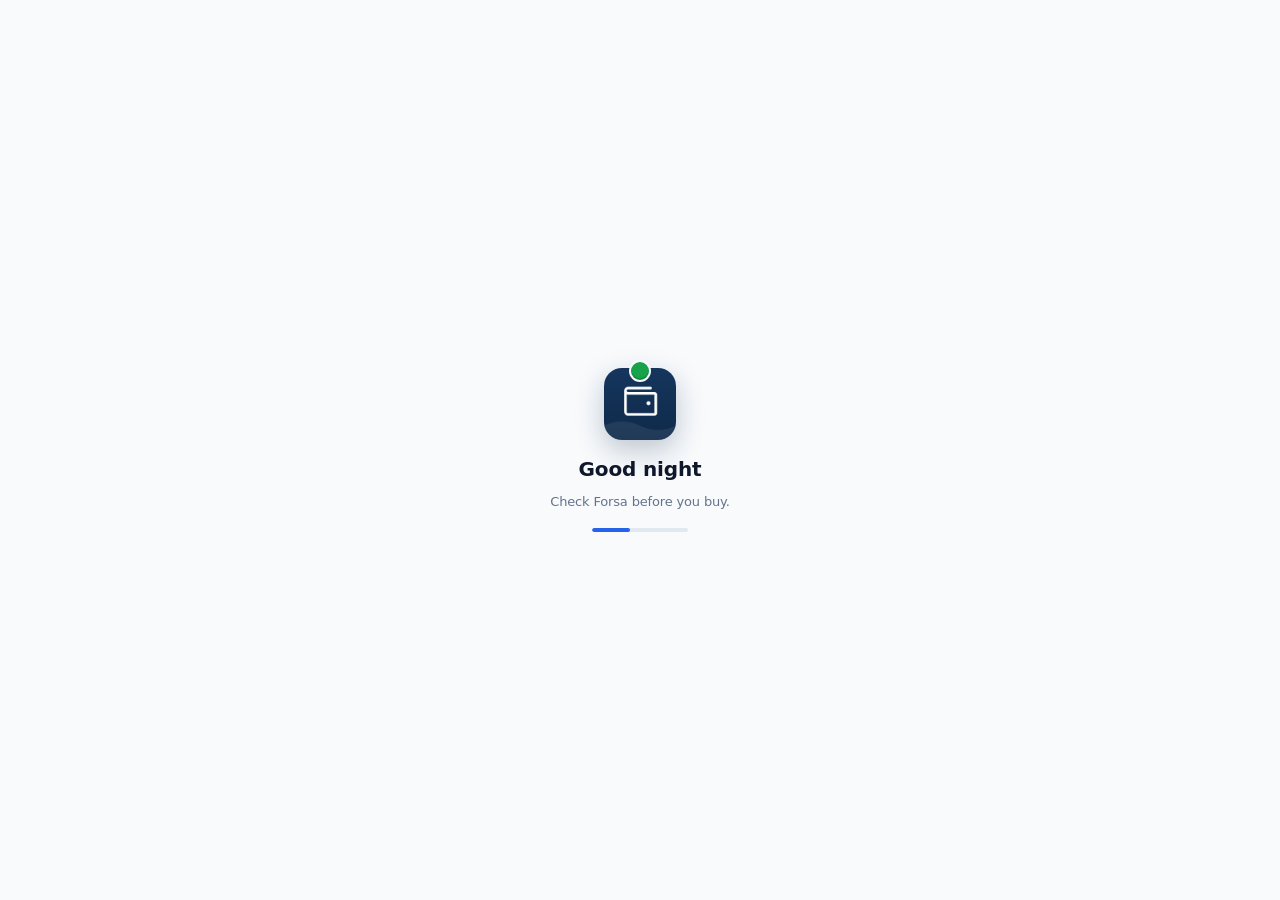
<file: index.html>
<!doctype html><html lang="en"><head><meta charset="utf-8"><meta http-equiv="Content-Security-Policy" content="default-src 'self'; script-src 'self' 'unsafe-inline'; connect-src 'self' https://rvqjjbgeossfygaglohe.supabase.co; img-src 'self' https: data: blob:; style-src 'self' 'unsafe-inline' https://fonts.googleapis.com; font-src 'self' https://fonts.gstatic.com data:; media-src 'self' blob: data:; worker-src 'self'; manifest-src 'self'; object-src 'none'; base-uri 'self'; form-action 'self'"><meta name="viewport" content="width=device-width,initial-scale=1,maximum-scale=1,user-scalable=no,viewport-fit=cover"><meta name="robots" content="noindex"><meta name="theme-color" content="#F2F2F7"><meta name="apple-mobile-web-app-capable" content="yes"><title>Wallet</title>
<link rel="preconnect" href="https://fonts.googleapis.com"><link rel="preconnect" href="https://fonts.gstatic.com" crossorigin><link rel="stylesheet" href="https://fonts.googleapis.com/css2?family=IBM+Plex+Sans:wght@400;500;600&family=IBM+Plex+Sans+Arabic:wght@400;500;600&display=swap">
<link rel="manifest" href="manifest.webmanifest"><link rel="apple-touch-icon" href="icon-180.png?v=2"><link rel="icon" href="icon-192.png?v=2"><link rel="stylesheet" href="new/style.css?v=78"></head>
<body><div id="splash" aria-hidden="true"><div class="sp-in"><div class="sp-ic"><img src="icon-180.png" alt=""><span class="sp-coin"></span></div><div class="sp-t" id="spT"></div><div class="sp-s" id="spS"></div><div class="sp-bar"><i></i></div></div></div>
<style>#splash{position:fixed;inset:0;z-index:99999;background:#F8FAFC;display:flex;align-items:center;justify-content:center;transition:opacity .25s ease,transform .25s ease}
#splash.out{opacity:0;transform:scale(1.04);pointer-events:none}.sp-in{display:flex;flex-direction:column;align-items:center;gap:10px;font-family:"IBM Plex Sans","IBM Plex Sans Arabic",system-ui,sans-serif}
.sp-ic{position:relative;width:72px;height:72px;animation:spPop .5s cubic-bezier(.3,1.4,.5,1) both}.sp-ic img{width:72px;height:72px;border-radius:18px;box-shadow:0 10px 28px rgba(15,42,74,.25);animation:spBreathe 1.2s ease-in-out .5s infinite}
.sp-coin{position:absolute;left:50%;top:-6px;width:18px;height:18px;margin-left:-9px;border-radius:50%;background:#16A34A;box-shadow:inset 0 -2px 0 rgba(0,0,0,.15),0 0 0 2px #F8FAFC;animation:spCoin .9s cubic-bezier(.5,0,.8,.4) .25s infinite}
.sp-t{font-weight:600;font-size:20px;color:#0F172A;margin-top:6px;animation:spUp .4s ease .15s both}.sp-s{font-size:13px;color:#64748B;max-width:260px;text-align:center;line-height:1.6;animation:spUp .4s ease .3s both}
.sp-bar{width:96px;height:4px;border-radius:2px;background:#E2E8F0;overflow:hidden;margin-top:6px}.sp-bar i{display:block;height:100%;width:40%;border-radius:2px;background:#2563EB;animation:spb 1s ease-in-out infinite}
@keyframes spb{0%{transform:translateX(-100%)}100%{transform:translateX(250%)}}@keyframes spPop{0%{transform:scale(.6);opacity:0}100%{transform:none;opacity:1}}
@keyframes spBreathe{50%{transform:scale(1.04)}}@keyframes spUp{0%{transform:translateY(8px);opacity:0}100%{transform:none;opacity:1}}
@keyframes spCoin{0%{transform:translateY(-24px);opacity:0}30%{opacity:1}70%{transform:translateY(22px);opacity:1}100%{transform:translateY(30px) scale(.4);opacity:0}}
@media (prefers-reduced-motion:reduce){#splash *{animation:none!important}}</style>
<script>(function(){var ar=false;try{ar=localStorage.getItem("w-lang")==="ar"}catch(e){}var h=new Date().getHours();
var g=h<5?["Good night","مساء الخير"]:h<12?["Good morning","صباح الخير"]:h<17?["Good afternoon","مساء الخير"]:["Good evening","مساء الخير"];
var tips=[["Small daily savings add up fast.","التوفير اليومي الصغير يكبر بسرعة."],["Check Forsa before you buy.","تحقق من فرصة قبل أن تشتري."],["Log a cost the moment you pay.","سجّل المصروف لحظة الدفع."],["Pay debts smallest first.","سدّد الديون الأصغر أولاً."],["A receipt photo helps find cheaper prices.","صورة الفاتورة تساعدك تجد أسعاراً أرخص."]];
var tp=tips[Math.floor(Math.random()*tips.length)],i=ar?1:0;document.getElementById("spT").textContent=g[i];var S=document.getElementById("spS");S.textContent=tp[i];if(ar){S.dir="rtl";document.getElementById("spT").dir="rtl"}
var t0=Date.now(),seen=0,done=0,quick=false;try{quick=!!sessionStorage.getItem("w-quick")}catch(e){}if(quick){var sp0=document.getElementById("splash");if(sp0)sp0.style.display="none"}function hide(){if(done)return;done=1;var s=document.getElementById("splash");if(!s)return;requestAnimationFrame(function(){requestAnimationFrame(function(){s.classList.add("out");setTimeout(function(){s.remove()},300)})})}
(function tick(){if(done)return;var el=Date.now()-t0;if((window.__spReady&&(el>=1900||quick))||el>=4500){hide();return}setTimeout(tick,50)})()})()</script>
<div id="app"></div>
<script src="vendor/supabase-2.118.0.js"></script><script src="icons.js?v=2"></script><script src="new/track.js?v=4"></script><script src="new/onboard.js?v=14"></script><script src="new/app.js?v=96"></script><script>if("serviceWorker" in navigator)navigator.serviceWorker.register("sw.js").catch(()=>{});</script></body></html>
</file>
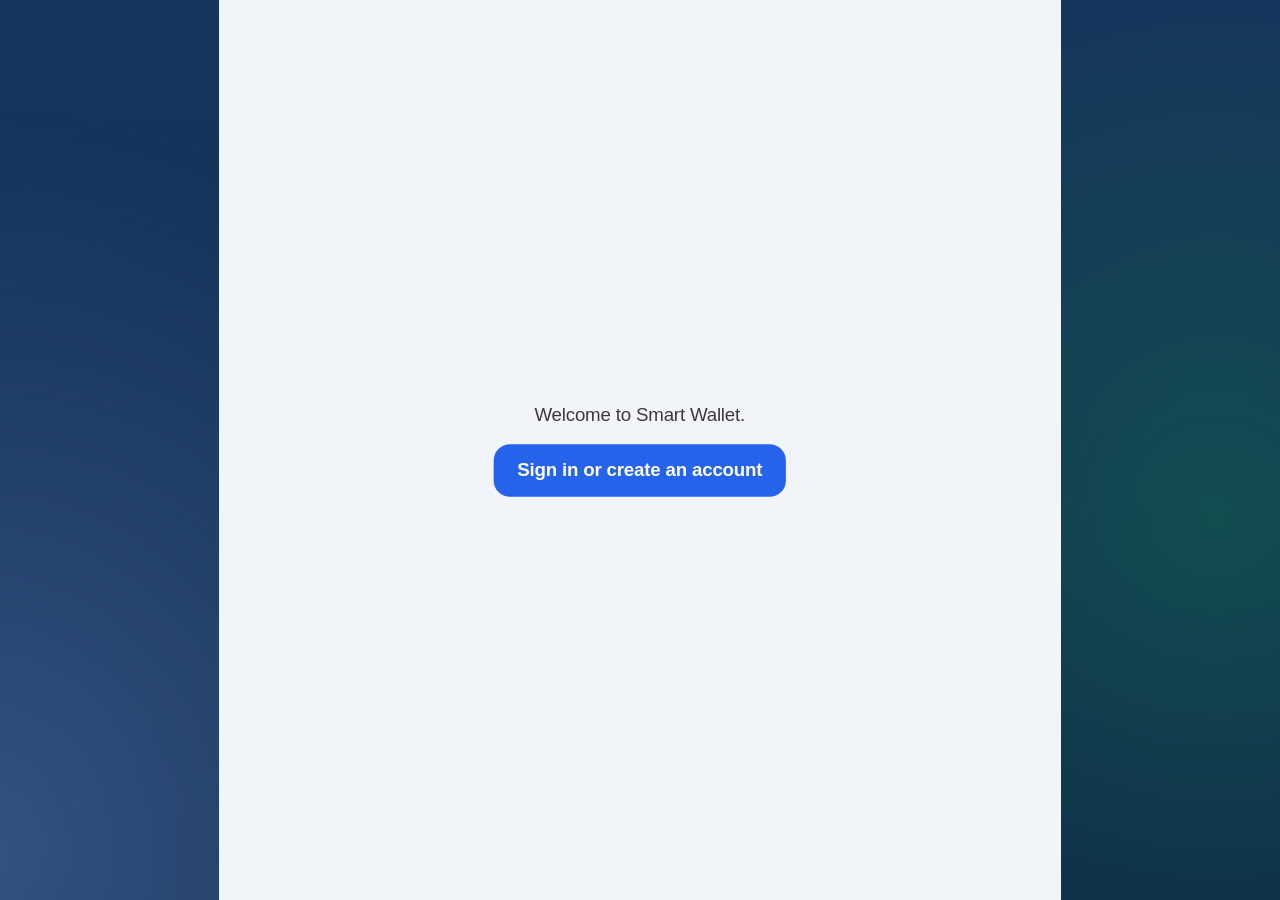
<file: new/index.html>
<!doctype html><html lang="en"><head><meta charset="utf-8"><meta http-equiv="Content-Security-Policy" content="default-src 'self'; script-src 'self' 'unsafe-inline'; connect-src 'self' https://rvqjjbgeossfygaglohe.supabase.co; img-src 'self' https: data: blob:; style-src 'self' 'unsafe-inline' https://fonts.googleapis.com; font-src 'self' https://fonts.gstatic.com data:; media-src 'self' blob: data:; worker-src 'self'; manifest-src 'self'; object-src 'none'; base-uri 'self'; form-action 'self'"><meta name="viewport" content="width=device-width,initial-scale=1,maximum-scale=1,user-scalable=no,viewport-fit=cover"><meta name="robots" content="noindex"><meta name="theme-color" content="#F2F2F7"><meta name="apple-mobile-web-app-capable" content="yes"><title>Simple Wallet</title>
<link rel="preconnect" href="https://fonts.googleapis.com"><link rel="preconnect" href="https://fonts.gstatic.com" crossorigin><link rel="stylesheet" href="https://fonts.googleapis.com/css2?family=IBM+Plex+Sans:wght@400;500;600&family=IBM+Plex+Sans+Arabic:wght@400;500;600&display=swap">
<link rel="apple-touch-icon" href="../icon-180.png?v=2"><link rel="icon" href="../icon-192.png?v=2"><link rel="stylesheet" href="style.css?v=2"></head>
<body><div id="app"></div>
<script src="../vendor/supabase-2.118.0.js"></script><script src="../icons.js"></script><script src="app.js?v=2"></script></body></html>
</file>
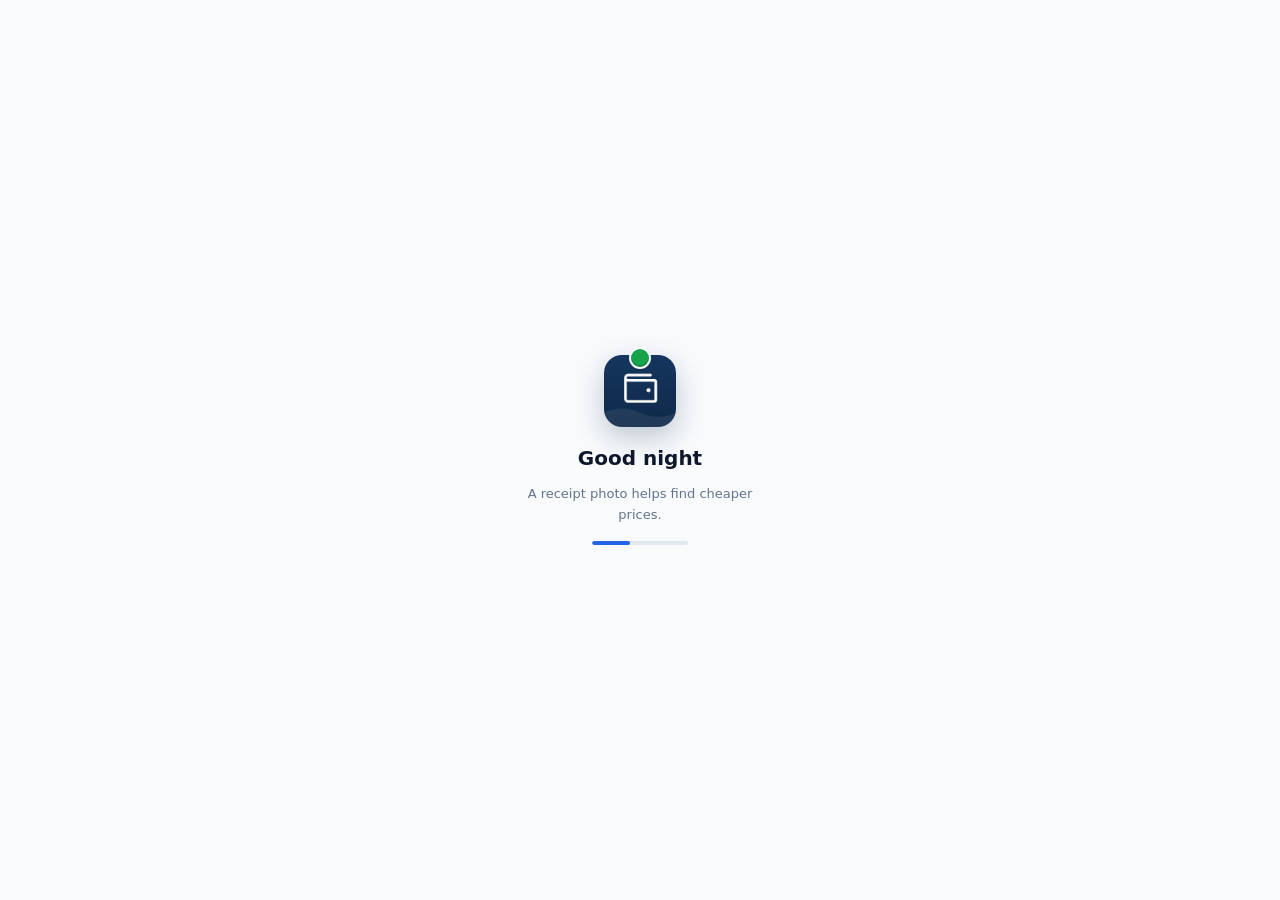
<file: old.html>
<!doctype html><html><head><meta charset=utf8><meta http-equiv="Content-Security-Policy" content="default-src 'self'; script-src 'self' 'unsafe-inline'; connect-src 'self' https://rvqjjbgeossfygaglohe.supabase.co; img-src 'self' https: data: blob:; style-src 'self' 'unsafe-inline' https://fonts.googleapis.com; font-src 'self' https://fonts.gstatic.com data:; media-src 'self' blob: data:; worker-src 'self'; manifest-src 'self'; object-src 'none'; base-uri 'self'; form-action 'self'"><meta name=viewport content="width=device-width,initial-scale=1,maximum-scale=1,user-scalable=no,viewport-fit=cover"><link rel="preconnect" href="https://fonts.googleapis.com"><link rel="preconnect" href="https://fonts.gstatic.com" crossorigin><link rel="stylesheet" href="https://fonts.googleapis.com/css2?family=IBM+Plex+Sans+Arabic:wght@400;500;600&family=IBM+Plex+Sans:wght@400;500;600&display=swap"><link rel="manifest" href="manifest.webmanifest"><link rel="apple-touch-icon" href="icon-180.png?v=2"><link rel="icon" href="icon-192.png?v=2"><script>/* stuck-screen clue: shows where loading stopped */
(function(){ window.__stage="page"; window.__errs=[]; var t0=Date.now();
  try{ if(/[?&]reset\b/.test(location.search)){ /* clear this phone's saved layout/cache, keep sign-in */
    Object.keys(localStorage).forEach(function(k){ if(/^w-/.test(k)) localStorage.removeItem(k); }); sessionStorage.clear();
    if(window.caches) caches.keys().then(function(ks){ ks.forEach(function(k){ caches.delete(k); }); });
    if(navigator.serviceWorker) navigator.serviceWorker.getRegistrations().then(function(rs){ rs.forEach(function(r){ r.unregister(); }); });
    history.replaceState(null,"",location.pathname); } }catch(e){}
  window.addEventListener("error",function(e){ window.__errs.push((e.message||"error")+(e.lineno?" @"+(e.filename||"").split("/").pop()+":"+e.lineno:"")); });
  window.addEventListener("unhandledrejection",function(e){ var r=e.reason; window.__errs.push("promise: "+(r&&r.message||String(r))); });
  setTimeout(function(){ if(window.__dbReady) return; var el=document.getElementById("status"); if(!el) return;
    el.className="status err"; el.style.cursor="pointer"; el.onclick=function(){ location.reload(); };
    el.textContent="Stuck at: "+window.__stage+(window.__pend&&Object.keys(window.__pend).length?" ("+Object.keys(window.__pend).join(",")+")":"")+(window.__errs.length?" · "+window.__errs.slice(0,2).join(" | "):"")+" · v13 · tap to retry"; }, 14000);
})();</script><script src="vendor/supabase-2.118.0.js"></script><script src="icons.js"></script><script src="riyal.js"></script><script src="motion.js"></script><script src="extras.js"></script><script src="shim.js"></script><script src="i18n.js"></script><script>/* setup + tutorial load only when needed, so the app opens lighter (Beshr 2026-11-22) */(function(){var got={};function L(f,cb){if(got[f]){if(got[f]===1){cb&&cb();}else{got[f].push(cb);}return;}got[f]=[cb];var e=document.createElement("script");e.src=f;e.onload=function(){var q=got[f];got[f]=1;q.forEach(function(c){c&&c();});};document.head.appendChild(e);}
var st=window.showTour=function(){L("tour.js",function(){if(window.showTour!==st)window.showTour();});};
var ss=window.showSetupTour=function(){L("setup.js",function(){if(window.showSetupTour!==ss)window.showSetupTour();});};
var need=/[?&]setup\b/.test(location.search);function later(){L("setup.js");}
if(need)later();else addEventListener("load",function(){setTimeout(later,1500);});})();</script><style>:root{color-scheme:light;box-sizing:border-box;padding-top:env(safe-area-inset-top,0px);padding-bottom:env(safe-area-inset-bottom,0px)}html{scroll-padding-top:env(safe-area-inset-top,0px)}body{margin:0;padding:0;font:14px -apple-system,BlinkMacSystemFont,sans-serif;}img{max-width:100%}[hidden]:not([hidden=until-found i]){display:none!important}.monthsub{margin-top:14px;padding-top:12px;border-top:1px solid rgba(255,255,255,.08)}
.subh{margin:0;font-size:15px;font-weight:700;display:flex;gap:6px;align-items:center;color:#6aa9ff}
.tabs{border:none!important;}
.tabs .tabgrp{gap:4px;padding:4px;}
#expAll,#colAll,#editMode{line-height:1!important}
#setBtn{height:26px!important;width:26px!important;padding:0!important}
#setBtn svg{width:14px;height:11px}
.tabs .tabgrp button{padding-top:7px!important;padding-bottom:7px!important}
#expAll,#colAll,#editMode,#setBtn{padding:0!important;display:inline-flex!important;align-items:center;justify-content:center;border-radius:999px!important;}
#expAll svg,#colAll svg,#editMode svg{width:15px!important;height:15px!important;flex:none}
/* iPhone native look: Apple system font, true black, iOS colours */
body{-webkit-font-smoothing:antialiased;font-variant-numeric:tabular-nums;}




/* title sits on the top row beside the buttons, larger */
header .toprow h1{flex:1 1 auto;min-width:0;white-space:nowrap;overflow:hidden;text-overflow:ellipsis;text-wrap:nowrap}
/* no zooming: fixed scale, no double-tap or pinch zoom, no iOS zoom when tapping a box; fit any screen width */
html{-webkit-text-size-adjust:100%;text-size-adjust:100%;touch-action:manipulation}
html,body{max-width:100%;}
@supports (-webkit-touch-callout:none){input,select,textarea{font-size:max(16px,1em)!important}}
img,svg,video,canvas{max-width:100%}
@media (max-width:360px){#expAll,#colAll,#editMode,#setBtn{width:26px!important;height:26px!important}header .toprow>span{gap:2px!important}}
/* ===== Type: IBM Plex Sans + IBM Plex Sans Arabic (one family), Riyal symbol font, tabular Western digits, 3 weights ===== */
@font-face{font-family:"Riyal";src:url("fonts/riyal.woff2") format("woff2");font-weight:400 500;unicode-range:U+20C1;font-display:block}
@font-face{font-family:"Riyal";src:url("fonts/riyal-bold.woff2") format("woff2");font-weight:600 900;unicode-range:U+20C1;font-display:block}
:root,html[dir=rtl]{--sans:"Riyal","IBM Plex Sans","IBM Plex Sans Arabic",-apple-system,system-ui,sans-serif!important;--mono:"Riyal","IBM Plex Sans","IBM Plex Sans Arabic",-apple-system,system-ui,sans-serif!important}
html[dir=rtl]{--sans:"Riyal","IBM Plex Sans Arabic","IBM Plex Sans",-apple-system,system-ui,sans-serif!important}
body,button,input,select,textarea{font-family:var(--sans)!important;font-variant-numeric:tabular-nums lining-nums}
body{font-weight:400;letter-spacing:0!important}
html[dir=rtl] body{line-height:1.7}
b,strong,h1,h2,h3,h4,th,.btn.primary,.big,.v,.tabs button[aria-selected="true"]{font-weight:600!important}
header .toprow h1{letter-spacing:-.01em!important}
label,.eyebrow,.tabs button,.chip,.btn{font-weight:500}
.tag,small,.legend,.sub,.status,.hcard .hint,.hcard .sub,#salSec .tiles .tag,#salSec .gtable td small,#salSec .gtable td .sub,#rows tr > td[data-l]::before{font-size:max(12px,1em)}
.tag,.legend,.status{font-size:12px!important}.hcard .hint{font-size:12px!important}.hcard .sub{font-size:12.5px!important}
/* ===== Beshr's palette (2026-11-22) — each colour has one job =====
   navy = trust/brand · blue = tappable only · amber = deals only · green = money in/gains only · red = losses/errors only. 60% neutral, 30% navy, 10% accents. Light by default, dark follows the iPhone setting. */
:root,:root[data-theme="dark"],:root:not([data-theme="light"]){
 --bg:#F8FAFC!important;--surface:#FFFFFF!important;--fg:#0F172A!important;--muted:#64748B!important;--line:#E2E8F0!important;
 --accent:#2563EB!important;--accent-fg:#FFFFFF!important;--accent-soft:#DBEAFE!important;--warn:#DC2626!important;--warn-soft:#FEE2E2!important;--bad:#DC2626!important;
 --navy:#0F2A4A;--navy-fg:#FFFFFF;--navy-soft:#E6ECF4;--navy-sub:#A9C1E0;--gain:#16A34A;--gain-on-navy:#86EFAC;--loss:#DC2626;--deal:#F59E0B;--deal-soft:#FEF3C7;--deal-line:#FDE68A;--deal-ink:#92400E;
 --card:#FFFFFF;--card-line:#E2E8F0;--chip:#F1F5F9;--ink2:#334155;--tabink:#475569;--field-line:#CBD5E1;--shadow:inset 0 1px 0 rgba(255,255,255,.95),0 1px 2px rgba(15,23,42,.06),0 12px 28px -14px rgba(15,42,74,.28);color-scheme:light!important}
@media (prefers-color-scheme: dark){:root,:root[data-theme="dark"],:root:not([data-theme="light"]){
 --bg:#26467C!important;--surface:#30508A!important;--fg:#F8FAFC!important;--muted:#B9C8E2!important;--line:#4766A0!important;
 --accent:#7DB8FF!important;--accent-fg:#14284A!important;--accent-soft:#2F5A96!important;--warn:#F87171!important;--warn-soft:#3B1C22!important;--bad:#F87171!important;
 --navy:#152F57;--navy-fg:#FFFFFF;--navy-soft:#213E6E;--navy-sub:#A9C1E0;--gain:#4ADE80;--gain-on-navy:#4ADE80;--loss:#F87171;--deal:#FBBF24;--deal-soft:#2A2212;--deal-line:#4A3A16;--deal-ink:#FCD34D;
 --card:#30508A;--card-line:#4766A0;--chip:#3A5C98;--ink2:#DCE6F5;--tabink:#B9C8E2;--field-line:#5675AE;--shadow:inset 0 1px 0 rgba(255,255,255,.12),0 12px 28px -14px rgba(0,0,0,.7);color-scheme:dark!important}}
body{color:var(--fg)!important}
/* vibrant, light background (Beshr 2026-11-22): static gradient, no animation */
body{background:#F8FAFC!important;min-height:100vh}
/* white + violet glow (Beshr 2026-11-22): one fixed, static layer behind everything */
body::before{display:none}
@media (prefers-color-scheme: dark){body{background:linear-gradient(165deg,#2B57A0 0%,#26467C 100%)!important}}
.card,.tile,.donut,.tablebox{background:var(--card)!important;border:1px solid var(--card-line)!important;border-radius:18px!important;box-shadow:var(--shadow)}
body section > div:first-child{background:var(--card)!important;border:1px solid var(--card-line)!important;border-inline-start:4px solid var(--sec)!important;border-radius:18px!important;box-shadow:var(--shadow)}
section > div:first-child h2{color:var(--fg)!important}
.secico{border-radius:50%!important;color:var(--sec)!important;background:color-mix(in srgb,var(--sec) 14%,var(--card))!important}
@media (prefers-color-scheme: dark){.secico{color:#fff!important;background:var(--sec)!important}}

.tabs .tabgrp{background:var(--card)!important;border:1px solid var(--card-line)!important;border-radius:14px!important}
.tabs button{border-radius:10px!important;color:var(--tabink)!important}
.btn.primary{background:var(--accent)!important;border:none!important;color:#fff!important;border-radius:14px!important;box-shadow:none}
.btn,.chip{border-radius:999px!important;background:var(--card)!important;border:1px solid var(--card-line)!important;color:var(--accent)!important}
.chip[aria-pressed="true"]{background:var(--accent-soft)!important;border-color:var(--accent)!important;color:var(--fg)!important}
.field input,.field select,textarea,input.amt,#gsBox input{background:var(--card)!important;border:1px solid var(--field-line)!important;border-radius:12px!important;color:var(--fg)!important}
#expAll,#colAll,#editMode,#setBtn{background:var(--card)!important;border:1px solid var(--card-line)!important;color:var(--accent)!important}
#expAll,#colAll,#editMode,#setBtn{position:relative}
#expAll::after,#colAll::after,#editMode::after,#setBtn::after{content:"";position:absolute;}
header .toprow h1{color:var(--fg)!important}
.prog{background:var(--line)!important}.prog span{background:var(--navy)!important}.prog.over span{background:var(--loss)!important}
.diff-down,.tile.good .v{color:var(--gain)!important}.diff-up{color:var(--loss)!important}
th{color:var(--muted)!important}tr.group td{background:var(--chip)!important}
/* ===== Beshr's type scale + bottom tab bar ===== */
header .toprow h1{font-size:24px!important;font-weight:600!important;line-height:1.25}
#expAll,#colAll,#editMode,#setBtn{width:40px!important;height:40px!important}
#expAll::after,#colAll::after,#editMode::after,#setBtn::after{inset:-2px!important}
header .toprow>span{gap:4px!important}
section > div:first-child h2{font-size:20px!important;font-weight:500!important}
.secico{width:36px!important;height:36px!important}.secico svg{width:22px!important;height:22px!important}
/* scale (base 16, ratio 1.2): 12 caption · 14 secondary · 16 body · 20 section · 24 title · 32 balance */
body{font-size:16px!important}
.sub,.dayhead,.legend,small{font-size:14px}
.tag,.status,.eyebrow{font-size:12px!important}
.card{padding:16px!important;gap:12px!important}
/* bottom tab bar: 24px icon above a 12px Medium label, like iPhone apps */
.tabs{position:fixed!important;left:0;right:0;bottom:0;top:auto!important;display:flex!important;flex-direction:row!important;gap:0!important;margin:0!important;
 padding:6px 4px max(6px,env(safe-area-inset-bottom,0px))!important;background:color-mix(in srgb,var(--card) 94%,transparent)!important;border-top:1px solid var(--card-line)!important;
 -webkit-backdrop-filter:blur(16px);backdrop-filter:blur(16px);box-shadow:none!important;border-radius:0!important}
.tabs .tabgrp{display:contents!important}
.tabs button,#tabHome{flex:1 1 0!important;width:auto!important;min-width:0;min-height:50px;display:flex!important;flex-direction:column!important;align-items:center;justify-content:center;gap:3px!important;
 padding:4px 2px!important;background:none!important;border-radius:10px!important;color:var(--muted)!important;font-size:11.5px!important;font-weight:500!important;line-height:1.1!important;white-space:nowrap;overflow:hidden;text-overflow:ellipsis;box-shadow:none!important}
.tabs button[aria-selected="true"]{background:none!important;color:var(--navy)!important;font-weight:600!important}
@media (prefers-color-scheme: dark){.tabs button[aria-selected="true"]{color:#93C5FD!important}}
.tabs button::before{width:24px!important;height:24px!important}
body{padding-bottom:calc(72px + env(safe-area-inset-bottom,0px))!important}
html body .hintbar{bottom:calc(76px + env(safe-area-inset-bottom,0px))!important}

/* top buttons: smaller, identical, evenly aligned (Beshr 2026-11-22) */
body header .toprow>span{display:flex!important;align-items:center!important;gap:6px!important}
body header #expAll,body header #colAll,body header #editMode,body header #setBtn{box-sizing:border-box!important;flex:0 0 22px!important;width:22px!important;height:22px!important;min-width:22px!important;min-height:22px!important;max-height:22px!important;margin:0!important;padding:0!important;border-radius:50%!important;display:inline-flex!important;align-items:center!important;justify-content:center!important;vertical-align:middle!important;line-height:1!important;font-size:0!important;transform:none}
body header #editMode svg,body header #expAll svg,body header #colAll svg,body header #setBtn svg{width:12px!important;height:12px!important;margin:0!important;display:block!important}
body header #expAll::after,body header #colAll::after,body header #editMode::after,body header #setBtn::after{inset:-8px -3px!important}
body header #expAll:active,body header #colAll:active,body header #editMode:active,body header #setBtn:active{transform:scale(.95)}
</style>
<title>Smart Wallet</title>
<meta name="apple-mobile-web-app-capable" content="yes">
<meta name="mobile-web-app-capable" content="yes">
<meta name="apple-mobile-web-app-title" content="Wallet">
<meta name="apple-mobile-web-app-status-bar-style" content="default"><!-- iPhone: white bar in Light, black bar in Dark; Home top matches (white / black) -->
<meta name="theme-color" content="#F8FAFC" media="(prefers-color-scheme: light)"><meta name="theme-color" content="#2B57A0" media="(prefers-color-scheme: dark)">
<meta name="claude:viewport-fit-sides" content="cover">
</head><body><div id="splash" aria-hidden="true"><div class="sp-in"><div class="sp-ic"><img src="icon-180.png" alt=""><span class="sp-coin"></span></div><div class="sp-t" id="spT"></div><div class="sp-s" id="spS"></div><div class="sp-bar"><i></i></div></div></div>
<style>#splash{position:fixed;inset:0;z-index:99999;background:#F8FAFC;display:flex;align-items:center;justify-content:center;transition:opacity .25s ease,transform .25s ease}
#splash.out{opacity:0;transform:scale(1.04);pointer-events:none}.sp-in{display:flex;flex-direction:column;align-items:center;gap:10px;font-family:"IBM Plex Sans","IBM Plex Sans Arabic",system-ui,sans-serif}
.sp-ic{position:relative;width:72px;height:72px;animation:spPop .5s cubic-bezier(.3,1.4,.5,1) both}.sp-ic img{width:72px;height:72px;border-radius:18px;box-shadow:0 10px 28px rgba(15,42,74,.25);animation:spBreathe 1.2s ease-in-out .5s infinite}
.sp-coin{position:absolute;left:50%;top:-6px;width:18px;height:18px;margin-left:-9px;border-radius:50%;background:#16A34A;box-shadow:inset 0 -2px 0 rgba(0,0,0,.15),0 0 0 2px #F8FAFC;animation:spCoin .9s cubic-bezier(.5,0,.8,.4) .25s infinite}
.sp-t{font-weight:600;font-size:20px;color:#0F172A;margin-top:6px;animation:spUp .4s ease .15s both}.sp-s{font-size:13px;color:#64748B;max-width:260px;text-align:center;line-height:1.6;animation:spUp .4s ease .3s both}
.sp-bar{width:96px;height:4px;border-radius:2px;background:#E2E8F0;overflow:hidden;margin-top:6px}.sp-bar i{display:block;height:100%;width:40%;border-radius:2px;background:#2563EB;animation:spb 1s ease-in-out infinite}
@keyframes spb{0%{transform:translateX(-100%)}100%{transform:translateX(250%)}}@keyframes spPop{0%{transform:scale(.6);opacity:0}100%{transform:none;opacity:1}}
@keyframes spBreathe{50%{transform:scale(1.04)}}@keyframes spUp{0%{transform:translateY(8px);opacity:0}100%{transform:none;opacity:1}}
@keyframes spCoin{0%{transform:translateY(-24px);opacity:0}30%{opacity:1}70%{transform:translateY(22px);opacity:1}100%{transform:translateY(30px) scale(.4);opacity:0}}
@media (prefers-reduced-motion:reduce){#splash *{animation:none!important}}</style>
<script>(function(){var ar=false;try{ar=localStorage.getItem("w-lang")==="ar"}catch(e){}var h=new Date().getHours();
var g=h<5?["Good night","تصبح على خير"]:h<12?["Good morning","صباح الخير"]:h<17?["Good afternoon","مساء الخير"]:["Good evening","مساء الخير"];
var tips=[["Small daily savings add up fast.","التوفير اليومي الصغير يكبر بسرعة."],["Check Forsa before you buy.","تحقق من فرصة قبل أن تشتري."],["Log a cost the moment you pay.","سجّل المصروف لحظة الدفع."],["Pay debts smallest first.","سدّد الديون الأصغر أولاً."],["A receipt photo helps find cheaper prices.","صورة الفاتورة تساعدك تجد أسعاراً أرخص."]];
var tp=tips[Math.floor(Math.random()*tips.length)],i=ar?1:0;document.getElementById("spT").textContent=g[i];var S=document.getElementById("spS");S.textContent=tp[i];if(ar){S.dir="rtl";document.getElementById("spT").dir="rtl"}
var t0=Date.now(),seen=0,done=0;function hide(){if(done)return;done=1;var s=document.getElementById("splash");if(!s)return;requestAnimationFrame(function(){requestAnimationFrame(function(){s.classList.add("out");setTimeout(function(){s.remove()},300)})})}
(function tick(){if(done)return;var p=window.__pend||{},n=Object.keys(p).length,el=Date.now()-t0;if(n)seen=1;
if((seen&&!n&&el>=1900)||(!seen&&el>=2200)||el>=4000){setTimeout(hide,seen?150:0);return}setTimeout(tick,50)})()})()</script>
<script>document.documentElement.setAttribute("data-theme","dark");</script>
<style>
/* Layout: one narrow column; daily log on top (used every day), then this month vs plan, then the plan itself and reference sections */
:root{
  --bg:#f6f7f4; --surface:#ffffff; --fg:#1d2420; --muted:#5f6b64; --line:#dde2dc;
  --accent:#1f6f5c; --accent-fg:#ffffff; --accent-soft:#e3f0eb; --warn:#b5651d; --warn-soft:#fbeee1; --bad:#b23a3a;
  --sans:-apple-system,BlinkMacSystemFont,"SF Pro Text","SF Arabic",system-ui,"Segoe UI",Roboto,sans-serif;
  --mono:-apple-system,BlinkMacSystemFont,"SF Pro Display",system-ui,"Segoe UI",Roboto,sans-serif;
}
@media (prefers-color-scheme: dark){:root:not([data-theme="light"]){
  --bg:#000000; --surface:#1c1c1e; --fg:#ffffff; --muted:#98989f; --line:#38383a;
  --accent:#0a84ff; --accent-fg:#ffffff; --accent-soft:#0b2a4d; --warn:#ff9f0a; --warn-soft:#3a2a0e; --bad:#ff453a; color-scheme:dark}}
:root[data-theme="dark"]{
  --bg:#000000; --surface:#1c1c1e; --fg:#ffffff; --muted:#98989f; --line:#38383a;
  --accent:#0a84ff; --accent-fg:#ffffff; --accent-soft:#0b2a4d; --warn:#ff9f0a; --warn-soft:#3a2a0e; --bad:#ff453a; color-scheme:dark}
*{box-sizing:border-box}
body{background:var(--bg);color:var(--fg);font-family:var(--sans);font-size:15px;line-height:1.55}
.wrap{max-width:760px;margin:0 auto;padding-block:28px 64px;display:flex;flex-direction:column;}
h1{line-height:1.2;margin:0;text-wrap:balance}
h2{font-size:19px;margin:0 0 4px;text-wrap:balance}
p{margin:0}
.sub{color:var(--muted)}
.eyebrow{font-size:12px;letter-spacing:.08em;text-transform:uppercase;color:var(--muted);font-weight:600}
header .eyebrow{font-size:11px;white-space:nowrap;overflow:hidden;text-overflow:ellipsis;min-width:0}
@media (max-width:480px){header .eyebrow{visibility:hidden;width:0}}
#expAll,#colAll,#editMode{height:30px!important;min-height:0!important;padding:0 10px!important;font-size:12px!important;border-radius:999px!important;white-space:nowrap;display:inline-flex;align-items:center}
#setBtn{height:30px;width:30px;min-height:0}
.num{font-family:var(--mono);font-variant-numeric:tabular-nums}
section{display:flex;flex-direction:column;}
.tiles{display:grid;grid-template-columns:repeat(3,1fr);gap:6px}
.tile{background:var(--surface);border:1px solid var(--line);border-radius:10px;padding:8px 10px;display:flex;flex-direction:column;gap:2px;min-width:0}
.tile .v{font-family:var(--mono);font-size:17px;font-weight:500}
.tile.flag{border-color:var(--warn);background:var(--warn-soft)}
.tile.flag .v{color:var(--warn)}
.tile.good .v{color:var(--accent)}
.note{background:var(--warn-soft);border-left:3px solid var(--warn);padding:12px 14px;border-radius:0 8px 8px 0}
.bar{display:flex;height:14px;border-radius:7px;overflow:hidden;background:var(--line)}
.bar span{display:block;height:100%}
.donuts{display:grid;grid-template-columns:1fr 1fr;gap:12px}
.donut{margin:0;background:var(--surface);border:1px solid var(--line);border-radius:10px;padding:14px;display:flex;flex-direction:column;align-items:center;gap:8px;min-width:0}
.donut svg{width:100%;max-width:220px;height:auto}
.donut figcaption{font-weight:600}
.donut .c1{font-family:var(--mono);font-size:14px;fill:var(--fg)}
.donut .c2{font-size:7px;fill:var(--muted);letter-spacing:.05em}
table.gtable{min-width:0}
.gtable td small{color:var(--muted)}
.legend{display:flex;flex-wrap:wrap;gap:6px 14px;font-size:13px;color:var(--muted)}
.legend i{display:inline-block;width:10px;height:10px;border-radius:2px;margin-right:5px;vertical-align:-1px}
.tablebox{overflow-x:auto;background:var(--surface);border:1px solid var(--line);border-radius:10px}
table{width:100%;border-collapse:collapse;min-width:520px}
th,td{padding:9px 12px;text-align:left;border-bottom:1px solid var(--line);vertical-align:middle}
th{font-size:12px;letter-spacing:.06em;text-transform:uppercase;color:var(--muted);font-weight:600}
td.r,th.r{text-align:right}
tr.group td{background:var(--bg);font-weight:600;font-size:13px;color:var(--muted)}
tr.total td{font-weight:700;border-bottom:none}
input,select{font:inherit}
input.amt{width:96px;text-align:right;font-family:var(--mono);font-size:14px;padding:5px 7px;border:1px solid var(--line);border-radius:6px;background:var(--bg);color:var(--fg)}
:focus-visible{outline:2px solid var(--accent);outline-offset:2px}
.tag{font-size:12px;color:var(--muted)}
.diff-down{color:var(--accent)} .diff-up{color:var(--bad)}
.card{background:var(--surface);border:1px solid var(--line);border-radius:10px;padding:16px;display:flex;flex-direction:column;gap:12px}
.row{display:flex;justify-content:space-between;gap:12px;flex-wrap:wrap;align-items:center}
input[type=range]{width:100%;accent-color:var(--accent)}
.prog{height:8px;background:var(--line);border-radius:4px;overflow:hidden}
.prog span{display:block;height:100%;background:var(--accent)}
.prog.over span{background:var(--bad)}
ol.todo{margin:0;padding-left:22px;display:flex;flex-direction:column;gap:10px}
ol.todo b{font-weight:600}
.btn{font:inherit;font-size:13px;padding:6px 12px;border-radius:6px;border:1px solid var(--line);background:var(--surface);color:var(--fg);cursor:pointer}
.btn:hover{border-color:var(--accent)}
.btn.primary{background:var(--accent);border-color:var(--accent);color:var(--accent-fg);font-weight:600;}
.btn:disabled{opacity:.5;cursor:default}

/* Daily log */
.logform{display:grid;grid-template-columns:1fr 1fr;gap:10px}
.field{display:flex;flex-direction:column;}
.field label{font-size:12px;color:var(--muted);font-weight:600;letter-spacing:.04em}
.field input,.field select{padding:9px 10px;border:1px solid var(--line);border-radius:8px;background:var(--bg);color:var(--fg);width:100%;min-width:0}
.field.amount input{font-family:var(--mono);}
.field.wide{grid-column:1/-1}
.chips{display:flex;flex-wrap:wrap;gap:6px}
.chip{font:inherit;font-size:13px;border-radius:999px;border:1px solid var(--line);background:var(--bg);color:var(--fg);cursor:pointer}
.chip[aria-pressed="true"]{background:var(--accent-soft);border-color:var(--accent);color:var(--fg);font-weight:600}
.status{font-size:13px;color:var(--muted);min-height:1.2em}
.status.err{color:var(--bad)}
.monthnav{display:flex;align-items:center;gap:8px}
.monthnav b{min-width:9.5em;text-align:center}
.day{display:flex;flex-direction:column}
.day.shut .entry{display:none}
.dayhead{cursor:pointer;display:flex;align-items:center;gap:12px;padding:10px 12px;background:var(--surface);font-size:13px;color:var(--muted);border-bottom:1px solid var(--line)}
.dayhead .dd{display:flex;flex-direction:column;align-items:center;min-width:34px;line-height:1.1}
.dayhead .dd b{font-size:20px;color:var(--fg);font-weight:700}.dayhead .dd i{font-style:normal;font-size:11px;text-transform:uppercase}
.dayhead .dm{flex:1;display:flex;flex-direction:column;gap:6px;min-width:0}
.dayhead .dl{display:flex;justify-content:space-between;font-weight:600}.dayhead .dl .num{color:var(--fg);font-size:15px}
.dayhead .dbar{display:flex;height:6px;border-radius:3px;overflow:hidden;gap:1px}.dayhead .dbar i{display:block;min-width:3px}
.dayhead .dc{font-size:12px}
.entry{display:grid;grid-template-columns:auto 1fr auto auto;gap:10px;align-items:center;padding:9px 12px;border-bottom:1px solid var(--line)}
.entry .dot{width:9px;height:9px;border-radius:2px}
.entry .what{min-width:0;overflow-wrap:anywhere}
.entry .what small{display:block;color:var(--muted)}
.del{font:inherit;font-size:12px;border:none;background:none;color:var(--muted);cursor:pointer;padding:4px 6px;border-radius:4px}
.del:hover{color:var(--bad)}
.empty{padding:20px 14px;color:var(--muted);text-align:center}
.catrow{display:grid;grid-template-columns:minmax(0,1fr) auto;gap:4px 12px}
.catrow .prog{grid-column:1/-1}
textarea{font:inherit;font-size:14px;width:100%;padding:10px;border:1px solid var(--line);border-radius:8px;background:var(--bg);color:var(--fg);resize:vertical;unicode-bidi:plaintext}
.splitbox{gap:6px;border:1px dashed var(--accent);border-radius:10px;padding:6px 8px}
.splitbox input{height:32px;min-height:0;padding:0 10px;font-size:14px;box-sizing:border-box}
.splitbox .chip{font-size:12px;min-height:28px;padding:3px 10px}
#splitBtn[aria-pressed="true"]{background:var(--accent-soft);border-color:var(--accent)}
.pastebox{display:flex;gap:6px;align-items:flex-start;margin-bottom:12px}
.pastebox textarea{flex:1;min-width:0;min-height:40px;max-height:110px;resize:none;box-sizing:border-box;padding:9px 12px;border-radius:10px;line-height:1.4;font-size:14px;overflow:hidden}
.pastebox .btn{height:40px;min-height:0;white-space:nowrap}
#smsStatus:not([hidden]){display:block;margin:-6px 0 10px}
#smsOut{margin-bottom:12px}
.smsrow{display:grid;grid-template-columns:auto minmax(0,1fr) auto;gap:8px 10px;align-items:center;padding:10px 12px;border-bottom:1px solid var(--line)}
.smsrow .meta{min-width:0;overflow-wrap:anywhere}
.smsrow .meta small{display:block;color:var(--muted)}
.smsrow select,.smsrow input[type=date]{padding:5px 6px;border:1px solid var(--line);border-radius:6px;background:var(--bg);color:var(--fg);font-size:13px}
.smsrow .ctl{grid-column:2/-1;display:flex;gap:8px;flex-wrap:wrap}
/* Tabs + prices */
.tabs{display:flex;gap:4px;padding:4px;background:var(--surface);border:1px solid var(--line);border-radius:10px;position:sticky;top:8px;z-index:5}
.tabs button{flex:1;font:inherit;font-size:14px;font-weight:600;padding:9px 10px;border:none;border-radius:7px;background:none;color:var(--muted);cursor:pointer}
.tabs button[aria-selected="true"]{background:var(--accent);color:var(--accent-fg)}
.view{display:flex;flex-direction:column;}
.view[hidden]{display:none}
.search{padding:9px 10px;border:1px solid var(--line);border-radius:8px;background:var(--bg);color:var(--fg);width:100%}
.pitem{border-bottom:1px solid var(--line)}
.pitem:last-child{border-bottom:none}
.pitem summary{list-style:none;cursor:pointer;display:grid;gap:2px 12px;padding:11px 12px}
.pitem summary::-webkit-details-marker{display:none}
.pitem summary b{overflow-wrap:anywhere}
.pitem summary small{color:var(--muted);}
.hintbar{display:grid;align-items:center;font-size:14px}
.hintbar[hidden]{display:none}
.hintbar{overflow:hidden}
.hintbar.good{background:var(--accent-soft);border-color:var(--accent)} .hintbar.good button{color:var(--accent)}
.hintbar.bad{background:#fde8e8;border-color:var(--bad)} .hintbar.bad button{color:var(--bad)}
@media (prefers-color-scheme: dark){:root:not([data-theme="light"]) .hintbar.bad{background:#3a1f1f}}
:root[data-theme="dark"] .hintbar.bad{background:#3a1f1f}
#hText{transition:opacity .25s,transform .25s}
#hText.out{opacity:0;transform:translateY(6px)}
.hprog{position:absolute;left:0;bottom:0;height:3px;background:currentColor;opacity:.35;width:0}
.hprog.run{animation:hprog 6s linear forwards}
@keyframes hprog{to{width:100%}}
@media (prefers-reduced-motion:reduce){#hText{transition:none}.hprog.run{animation:none}}

.hintbar span{cursor:pointer;line-height:1.35}
.hintbar button{font:inherit;font-size:20px;border:none;background:none;cursor:pointer;padding:0 8px}
.pitem .best{color:var(--accent);font-size:12px;font-weight:600}
.phist{padding:0 12px 10px}
.phist .pr{display:grid;grid-template-columns:minmax(0,1fr) auto auto;gap:10px;align-items:center;padding:6px 0;border-top:1px dashed var(--line);font-size:14px}
.phist .pr small{color:var(--muted)}
.phist .pr.low .num{color:var(--accent);font-weight:600}
.phist .add1{margin-top:6px}
.bill{display:grid;grid-template-columns:56px minmax(0,1fr);gap:4px 12px;padding:12px;border-bottom:1px solid var(--line)}
.bill:last-child{border-bottom:none}
.bill .thumb{width:56px;height:72px;border-radius:6px;border:1px solid var(--line);background:var(--bg);object-fit:cover;display:flex;align-items:center;justify-content:center;font-size:11px;color:var(--muted);text-decoration:none;grid-row:span 2}
.bill .info{min-width:0;overflow-wrap:anywhere}
.bill .info small{display:block;color:var(--muted)}
.storeset{display:flex;gap:6px;margin-top:6px}
.storeset input{flex:1;min-width:0;padding:6px 8px;border:1px solid var(--line);border-radius:6px;background:var(--bg);color:var(--fg);font-size:14px}
.bill .acts{display:flex;gap:6px;flex-wrap:wrap;grid-column:2}
.review{grid-column:1/-1;display:flex;flex-direction:column;gap:8px;margin-top:8px;padding:12px;background:var(--bg);border-radius:8px}
.review .rrow{display:grid;grid-template-columns:auto minmax(0,1fr) 84px;gap:6px;align-items:center}
.review .rrow .sz{grid-column:2}
.review input[type=text],.review input[type=number],.review input[type=date]{padding:6px 8px;border:1px solid var(--line);border-radius:6px;background:var(--surface);color:var(--fg);font-size:14px;min-width:0;width:100%}
.review input[type=number]{font-family:var(--mono);text-align:right}
.review .two{display:grid;grid-template-columns:1fr 1fr;gap:8px}
.upl{display:flex;align-items:center;justify-content:center;gap:8px;padding:18px;border:1.5px dashed var(--line);border-radius:10px;cursor:pointer;font-weight:600;color:var(--accent);background:var(--bg)}
.upl:hover{border-color:var(--accent)}
.upl[hidden]{display:none}
.upl input{position:absolute;opacity:0;width:1px;height:1px}
.pitem summary{grid-template-columns:44px minmax(0,1fr) auto !important}
.pitem summary small{grid-column:2/-1 !important}
.pimg{width:44px;height:44px;border-radius:8px;border:1px solid var(--line);background:var(--bg);object-fit:cover;grid-row:span 2;display:flex;align-items:center;justify-content:center;color:var(--muted);font-size:18px}
.photoRow{display:flex;gap:10px;align-items:center;padding:8px 0}
.photoRow img{width:96px;height:96px;object-fit:cover;border-radius:8px;border:1px solid var(--line)}
.photoRow label{position:relative}
.photoRow input{position:absolute;opacity:0;width:1px;height:1px}
section > div:first-child h2{cursor:pointer;display:flex;align-items:center;gap:8px;user-select:none}
section > div:first-child h2::after{content:"▾";transition:transform .15s}
section > div:first-child{position:relative;border:1px solid var(--line);border-radius:12px;padding:10px 40px 10px 12px}
[dir=rtl] section > div:first-child{padding:10px 12px 10px 40px}
section > div:first-child h2{font-size:17px;font-weight:700;letter-spacing:.1px;margin:0;line-height:1.25}
section > div:first-child h2::after{position:absolute;inset-inline-end:14px;top:50%;transform:translateY(-50%);font-size:13px;}
section.collapsed > div:first-child h2::after{transform:translateY(-50%) rotate(-90deg)}
[dir=rtl] section.collapsed > div:first-child h2::after{transform:translateY(-50%) rotate(90deg)}
section > div:first-child .desc{margin-top:8px}
section:not(.collapsed){margin-bottom:10px}
section{--sec:var(--accent)}
#stBox:not([hidden]),#inBox:not([hidden]){animation:panelIn .18s ease-out}
@keyframes panelIn{from{opacity:0;transform:translateY(-6px)}to{opacity:1;transform:none}}
#viewBal{overflow-anchor:none}
#viewBal section > div:first-child h2::after{display:none}
#viewBal section > div:first-child{padding-inline-end:12px}
section > div:first-child{background:color-mix(in srgb,var(--sec) 13%,var(--surface))!important;border-color:color-mix(in srgb,var(--sec) 35%,var(--line))!important;border-inline-start:4px solid var(--sec)!important}
section > div:first-child h2::after{color:var(--sec)!important}
.secico{flex:none;width:30px;height:30px;border-radius:9px;display:inline-flex;align-items:center;justify-content:center;font-size:16px;background:color-mix(in srgb,var(--sec) 26%,transparent);margin-inline-end:2px}
section:not(.collapsed) > .card,section:not(.collapsed) > div:not(:first-child) > .card{border-top:2px solid color-mix(in srgb,var(--sec) 70%,transparent)}
section.collapsed > *:not(:first-child), section.collapsed > div:first-child p, section.collapsed .monthnav, section.collapsed #reset{display:none!important}
/* Dynamic-island hint pill */
.hintbar{min-width:180px;border-radius:999px;padding:8px 16px 8px 12px;
  grid-template-columns:auto 1fr;gap:10px;cursor:pointer;transition:border-radius .35s cubic-bezier(.2,.9,.3,1.3),padding .35s cubic-bezier(.2,.9,.3,1.3),max-width .35s}
.hintbar::before{content:"";width:9px;height:9px;border-radius:50%;}

.hintbar #hText{white-space:nowrap;overflow:hidden;font-size:13px;color:#f5f5f7}
.hintbar button{display:none;color:#f5f5f7!important}
.hintbar.open{border-radius:26px;padding:14px 10px 16px 16px;grid-template-columns:auto 1fr auto auto;width:min(600px,calc(100% - 24px))!important;max-width:none}
.hintbar.open #hText{order:1}.hintbar.open #hPrev{order:2}.hintbar.open #hNext{order:3}
.hintbar.open #hText{white-space:normal;font-size:15px;line-height:1.4}
.hintbar.open button{display:block}
@keyframes island{0%{transform:translateX(-50%) scale(.92)}60%{transform:translateX(-50%) scale(1.04)}100%{transform:translateX(-50%) scale(1)}}
section > div:first-child p.sub{font-size:12px;line-height:1.4}
.tile > span:first-child{font-size:14px!important;font-weight:600!important}
.logform input,.logform select{box-sizing:border-box;width:100%;min-width:0;-webkit-appearance:none;appearance:none}
.field.amount input{font-size:17px}
section.collapsed #goalList,section.collapsed #debtList,section.collapsed #cats,section.collapsed .donuts,section.collapsed .tiles{display:none!important}
/* iPhone fit */
input,select,textarea{font-size:16px!important}
.btn,.chip,.del{min-height:34px}
.chip{padding:6px 12px}
html,body{overflow-x:clip;-webkit-text-size-adjust:100%;overscroll-behavior-y:none}
*{-webkit-tap-highlight-color:transparent}
button,a,input,select,label,[role=button]{touch-action:manipulation}
.wrap{padding-left:max(16px,env(safe-area-inset-left))!important;padding-right:max(16px,env(safe-area-inset-right))!important;}
h2,.tabs,.chip,.btn{-webkit-user-select:none;user-select:none}
/* hint bar: sits under the tabs (fixed-bottom got stuck at page end inside the iPhone viewer) */
.hintbar{position:sticky!important;top:auto!important;bottom:calc(env(safe-area-inset-bottom,0px) + 24px)!important;left:auto!important;transform:none!important;margin:0 auto!important;z-index:6}
@keyframes island{0%{transform:scale(.94)}60%{transform:scale(1.03)}100%{transform:scale(1)}}
.hintbar.pop{animation:island .45s cubic-bezier(.2,.9,.3,1.4)!important}
.wrap{padding-bottom:40px!important;min-height:100dvh;box-sizing:border-box}
#hintBar{margin:auto auto 0!important}
.wrap{padding-top:max(10px,env(safe-area-inset-top))!important}
h1{font-size:24px}
header p{margin:2px 0 0}
.tabs [role=tab]{padding-left:5px!important;padding-right:5px!important;font-size:12.5px;flex:1 1 auto;min-width:0;white-space:nowrap}
#expAll,#colAll{flex:0 0 auto;padding:1px 7px!important;font-size:10px!important;line-height:1.4!important;min-height:0!important;height:auto!important;border-radius:999px!important}
.btn.primary{padding:7px 14px!important;font-size:13px!important;width:auto!important;min-height:0!important}
/* compact, tidy forms on phones */

form.card .logform{grid-template-columns:1fr 1fr!important;gap:8px!important}
form.card .logform .field.wide,form.card .logform .field:only-child{grid-column:1/-1}
.logform input,.logform select{height:40px!important}
form.card .row{gap:8px;margin-top:2px}
form.card .row .status:empty{display:none}
/* Monthly budget as cards on phones */
@media (max-width:600px){
#rows{display:block}
#rows tr{display:grid;grid-template-columns:repeat(4,1fr);gap:4px 8px;padding:8px 10px;border-bottom:1px solid var(--line)}
#rows tr > td{display:block;padding:0!important;border:none!important;min-width:0}
#rows tr > td:first-child{grid-column:1/-1;font-weight:600;font-size:14px}
#rows tr > td[data-l]::before{content:attr(data-l);display:block;font-size:10px;color:var(--muted);text-align:left;font-family:inherit;font-weight:500}
#rows tr > td[data-l]{text-align:left!important;font-size:14px}
#rows tr > td.num[data-l]{line-height:34px}
#rows tr > td.num[data-l]::before{line-height:1.3}
#rows input.amt{width:100%!important;height:34px!important;padding:4px 6px;text-align:left}
#rows tr.group{display:block;padding:6px 10px;background:var(--bg)}
#rows tr.group td{font-size:11px;text-transform:uppercase;letter-spacing:.06em;color:var(--muted)}
#rows tr.total{background:var(--bg)}
#rows tr.total > td:first-child{font-size:13px}
#rows tr.total > td[data-l]{font-weight:700}
#rows ~ *, table:has(#rows) thead{display:none}
table:has(#rows){width:100%;min-width:0!important;display:block}
}
[hidden]{display:none!important}
.edit-only{display:none!important}
body.editing .edit-only{display:flex!important}
section{position:relative}
body:not(.editing) #editCats{display:none}
.sec-off{display:none!important}
body.editing section.sec-off{display:block!important;opacity:.4}
.sedit{display:none;position:absolute;top:6px;right:6px;gap:3px;z-index:5}
body.editing .sedit{display:flex}
.sedit button{border:1px solid var(--line);background:var(--bg);color:var(--fg);border-radius:7px;font-size:12px;padding:3px 7px;cursor:pointer;min-height:0}
body.editing #chips .chip{outline:1px dashed var(--line);position:relative;padding-right:26px}
#chips .cx{display:none;position:absolute;right:4px;top:50%;transform:translateY(-50%);width:18px;height:18px;border-radius:50%;background:var(--line);color:var(--fg);font-size:11px;line-height:18px;text-align:center}
body.editing #chips .cx{display:block}
#chips,#chips2,#smsChips,#inChips,#fFilter,#fCats{flex-wrap:nowrap;overflow-x:auto;overscroll-behavior-x:contain;scrollbar-width:none;-webkit-overflow-scrolling:touch;padding:2px 24px 4px 0;-webkit-mask-image:linear-gradient(90deg,#000 calc(100% - 28px),transparent);mask-image:linear-gradient(90deg,#000 calc(100% - 28px),transparent)}
[dir=rtl] #chips,[dir=rtl] #chips2,[dir=rtl] #smsChips,[dir=rtl] #inChips,[dir=rtl] #fFilter,[dir=rtl] #fCats{padding:2px 0 4px 24px;-webkit-mask-image:linear-gradient(270deg,#000 calc(100% - 28px),transparent);mask-image:linear-gradient(270deg,#000 calc(100% - 28px),transparent)}
#chips::-webkit-scrollbar,#chips2::-webkit-scrollbar,#smsChips::-webkit-scrollbar,#inChips::-webkit-scrollbar,#fFilter::-webkit-scrollbar,#fCats::-webkit-scrollbar{display:none}
.chips>.chip{flex:none;white-space:nowrap}
.field{min-width:0}
#chips .chip.c-off{display:none}
#chips .chip.c-add{display:none;border-style:dashed;color:var(--muted)}
body.editing #chips .chip.c-add{display:inline-block;padding-right:12px}
#editBar{display:none;gap:6px;flex-wrap:wrap;align-items:center;font-size:12px;margin:6px 0}
body.editing #editBar{display:flex}
#editBar .btn{padding:3px 9px;font-size:12px;min-height:0}
body.nodesc section .sub{display:none}
.tile{position:relative}
.tile.tile-off{display:none!important}
body.editing .tile.tile-off{display:flex!important;opacity:.35}
.tedit{display:none;position:absolute;top:4px;right:4px;gap:2px}
body.editing .tedit{display:flex}
.tedit button{border:none;background:var(--bg);color:var(--fg);border-radius:6px;font-size:11px;padding:2px 5px;cursor:pointer}
body.editing .tile > span:first-child,body.editing .tile.custom .v{outline:1px dashed var(--line);border-radius:4px;padding-right:44px}
.tile.addtile{display:none;align-items:center;justify-content:center;border-style:dashed;cursor:pointer;color:var(--muted);min-height:60px}
body.editing .tile.addtile{display:flex}
#aiOut.thinking{color:var(--muted);font-size:13px!important}
#gsBox:has(#gsRes.ai:not([hidden])){z-index:200!important} /* Beshr 2026-11-23: the AI answer is always the top layer */
#gsRes.ai{padding:0!important;position:fixed!important;top:calc(env(safe-area-inset-top) + 10px)!important;left:12px!important;right:12px!important;max-width:560px;margin:0 auto;z-index:200!important;box-shadow:0 8px 30px rgba(0,0,0,.5)}
#editMode[aria-pressed="true"]{background:var(--accent)!important;color:var(--accent-fg)!important}
#salSec .tiles{display:grid!important;grid-template-columns:repeat(3,1fr)!important;gap:6px!important;overflow:visible}
#salSec .tiles > .tile{max-width:none!important;min-width:0;padding:8px!important}
#salSec .tiles .eyebrow{font-size:11px!important;letter-spacing:0;text-transform:none}
#salSec .tiles .v{font-size:16px!important}
#salSec .tiles .tag{font-size:10px}
#salSec .donuts{display:grid!important;grid-template-columns:1fr 1fr!important;gap:8px!important;overflow:visible}
#salSec .donuts > *{max-width:none!important;min-width:0;padding:8px!important;margin:0}
#salSec .donuts svg{width:100%!important;height:auto!important;max-width:150px;margin:0 auto;display:block}
#salSec .gtable td small,#salSec .gtable td .sub{font-size:10px}
section.collapsed#salSec .tiles,section.collapsed#salSec .donuts{display:none!important}
form.card .btn.primary{flex:1 1 auto;width:100%!important;height:38px;border-radius:10px}
/* more vertical breathing room */
.wrap{gap:15px!important}
.view{gap:20px!important}
section{gap:12px!important}
form.card{padding:12px!important;gap:11px!important}
form.card .logform{row-gap:11px!important}
.field{gap:5px!important}
.tile{padding-top:10px!important;padding-bottom:10px!important}
.field > label,.field > span:first-child,#catLabel{font-size:14px!important;font-weight:600!important}
#cats{display:flex!important;flex-direction:row;overflow-x:auto;scroll-snap-type:x mandatory;gap:8px;padding:8px;-webkit-overflow-scrolling:touch;scrollbar-width:none}
#cats::-webkit-scrollbar{display:none}
.tiles:not(.slim),#debtList,#goalList,.donuts{display:flex!important;flex-direction:row!important;overflow-x:auto;scroll-snap-type:x mandatory;gap:8px;scrollbar-width:none;-webkit-overflow-scrolling:touch}
.tiles:not(.slim)::-webkit-scrollbar,#debtList::-webkit-scrollbar,#goalList::-webkit-scrollbar,.donuts::-webkit-scrollbar{display:none}
.tiles:not(.slim) > .tile{flex:0 0 40%;max-width:180px;scroll-snap-align:start}
#debts .tiles{display:grid!important;grid-template-columns:repeat(3,minmax(0,1fr))!important;gap:6px!important;overflow:visible!important;scroll-snap-type:none!important}
#debts .tiles > .tile{flex:none!important;max-width:none!important;min-width:0;padding:10px!important}
#debts .tiles .v{font-size:18px!important;overflow-wrap:anywhere}
#debts .tiles .eyebrow{letter-spacing:.02em}
#debtList{padding:8px}
#debtList > .catrow,#goalList > .card{flex:0 0 82%;max-width:340px;scroll-snap-align:start;border:1px solid var(--line);border-radius:10px;padding:10px;background:var(--surface)}
.donuts > *{flex:0 0 70%;max-width:260px;scroll-snap-align:start}
#cats .catrow{flex:0 0 46%;max-width:170px;scroll-snap-align:start;display:flex!important;flex-direction:column;gap:4px;padding:8px 10px;border:1px solid var(--line);border-radius:10px;background:var(--surface);border-bottom:1px solid var(--line)!important}
#cats .catrow .prog{width:100%}
.tiles.slim .tile{padding:8px 10px}.tiles.slim .v{font-size:17px}
.hintbar{background:rgba(236,236,242,.97)!important;color:#1c1c1e;box-shadow:0 6px 20px rgba(0,0,0,.15);border:1px solid rgba(0,0,0,.06)!important;-webkit-backdrop-filter:none!important;backdrop-filter:none!important;transform:translateZ(0);contain:layout paint}
.hintbar #hText,.hintbar button{color:#000!important;text-shadow:0 0 6px rgba(255,255,255,.6)}
.hintbar .hprog{background:#000}
.hintbar{width:min(640px,calc(100% - 24px))!important;max-width:none!important}
.hintbar #hText{text-overflow:clip!important}
.hintbar .mq{display:inline-block;white-space:nowrap;will-change:transform;backface-visibility:hidden;-webkit-backface-visibility:hidden}
.hintbar.open .mq{animation:none!important;white-space:normal}
@keyframes slide{to{transform:translateX(var(--d))}}
@keyframes tick{from{transform:translate3d(0,0,0)}to{transform:translate3d(-50%,0,0)}}
.hintbar .mq.tick{white-space:pre}
.hintbar:not(.open){width:min(300px,calc(100% - 24px))!important;min-width:0!important}
.hintbar::before{background:#ff9f0a;box-shadow:none}
.hintbar.good::before{background:#34c759;box-shadow:none}
.hintbar.bad::before{background:#ff3b30;box-shadow:none}
@media (prefers-reduced-motion:reduce){.hintbar,.hintbar.pop{transition:none;animation:none}}
.deal{display:grid;grid-template-columns:minmax(0,1fr) auto;gap:4px 12px;padding:12px;border-bottom:1px solid var(--line)}
.deal:last-child{border-bottom:none}
.deal .t{font-weight:600;overflow-wrap:anywhere}
.deal small{color:var(--muted);grid-column:1/-1}
.deal.pic{grid-template-columns:64px minmax(0,1fr) auto}
.deal .dimg{grid-row:span 2;width:64px;height:64px;border-radius:10px;object-fit:cover;background:var(--line)}
.deal .dimg.logo{object-fit:contain;background:#fff;padding:4px;box-sizing:border-box}
.deal .acts{grid-column:1/-1;display:flex;gap:6px;flex-wrap:wrap}
.conf{font-size:11px;font-weight:700;padding:2px 7px;border-radius:999px;margin-left:6px;vertical-align:1px}
.conf.high{background:var(--accent-soft);color:var(--accent)} .conf.medium{background:var(--warn-soft);color:var(--warn)} .conf.low{background:var(--line);color:var(--muted)}
.deal.done{opacity:.5}
@media (max-width:560px){.tiles.ptiles{grid-template-columns:repeat(3,1fr)}.tiles.ptiles .tile{padding:10px}.tiles.ptiles .v{font-size:15px;overflow-wrap:anywhere}.tiles{grid-template-columns:1fr}.tile .v{font-size:20px}.logform{grid-template-columns:1fr}}
/* balance: big number on its own, then starting amount, then money in | money out */
.balhero{display:flex;flex-direction:column;align-items:center;gap:2px;text-align:center;margin:14px 0 6px}
.balhero .v{font-family:var(--mono);font-size:clamp(28px,9.5vw,44px);font-weight:600;line-height:1.1;white-space:nowrap}
.balhero .tag:first-child{font-size:14px;font-weight:600}
.balgrid{display:grid;grid-template-columns:1fr 1fr;gap:6px;margin-top:8px}
.balgrid .tile{padding:10px 12px}
.balgrid .balwide{grid-column:1/-1;order:3}
.balgrid .v{font-size:18px}

/* descriptions hide behind an (i) button next to each title */
.hrow{display:flex;align-items:center;gap:6px;flex-wrap:nowrap}
.hrow h1,.hrow h2{min-width:0}
.ibtn{flex:none;position:relative;width:16px;height:16px;border:0;border-radius:50%;background:none;color:var(--accent);display:inline-flex;align-items:center;justify-content:center;padding:0;cursor:pointer;opacity:.85;transition:transform .15s,opacity .15s;-webkit-tap-highlight-color:transparent}
.ibtn:active{transform:scale(.88)}
.ibtn::before{content:"";position:absolute;inset:-12px}
.ibtn.on{opacity:1;filter:drop-shadow(0 0 4px var(--accent))}
.desc{display:none!important}
.desc.open{display:block!important;background:var(--surface);border:1px solid var(--line);border-radius:10px;padding:8px 12px;margin-top:6px;animation:infoIn .18s ease-out}
@keyframes infoIn{from{opacity:0;transform:translateY(-4px)}to{opacity:1;transform:none}}

/* settings sheet */
.gear{width:30px;height:30px;border-radius:50%;border:1px solid var(--line);background:var(--surface);color:var(--fg);font-size:15px;line-height:1;padding:0;cursor:pointer;display:inline-flex;align-items:center;justify-content:center;margin-left:2px}
#setSheet{position:fixed;inset:0;z-index:900;display:flex;align-items:flex-end;justify-content:center;background:rgba(0,0,0,.5);opacity:0;transition:opacity .2s}
#setSheet.on{opacity:1}
#setSheet .sh{width:100%;max-width:560px;max-height:88vh;overflow:auto;background:var(--bg);border-radius:16px 16px 0 0;padding:8px 16px max(20px,env(safe-area-inset-bottom));transform:translateY(100%);transition:transform .25s ease;-webkit-overflow-scrolling:touch}
#setSheet.on .sh{transform:none}
#setSheet .grab{width:36px;height:5px;border-radius:3px;background:var(--line);margin:4px auto 10px}
#setSheet .shTop{display:flex;align-items:center;justify-content:space-between;margin-bottom:6px}
#setSheet .shTop h2{margin:0}
#setSheet .grp{font-size:12px;text-transform:uppercase;letter-spacing:.05em;color:var(--muted);margin:16px 4px 6px}
#setSheet .list{background:var(--surface);border-radius:12px;overflow:hidden}
#setSheet .row{display:flex;align-items:center;justify-content:space-between;gap:10px;min-height:48px;padding:8px 14px;border-bottom:1px solid var(--line);width:100%;background:none;border-left:0;border-right:0;border-top:0;color:var(--fg);font:inherit;text-align:left}
#setSheet .row:last-child{border-bottom:none}
#setSheet button.row{cursor:pointer}
#setSheet .row .val{color:var(--muted);white-space:nowrap}
#setSheet .row .val::after{content:" ›";opacity:.6}
#setSheet .row.danger.armed{background:var(--bad);color:#fff;font-weight:700}
#setSheet .row.danger{color:var(--bad);justify-content:center}
#setSheet .seg{display:flex;gap:6px}
#setSheet .seg .btn{min-width:44px;min-height:34px}
#setSheet .sw{appearance:none;-webkit-appearance:none;width:50px;height:30px;border-radius:15px;background:var(--line);position:relative;cursor:pointer;flex:none;margin:0;transition:background .2s}
#setSheet .sw::after{content:"";position:absolute;top:2px;left:2px;width:26px;height:26px;border-radius:50%;background:#fff;transition:transform .2s}
#setSheet .sw:checked{background:var(--accent)}
#setSheet .sw:checked::after{transform:translateX(20px)}
#setSheet .foot{color:var(--muted);font-size:12px;text-align:center;margin-top:14px}
</style>

<div class="wrap">
  <header style="display:flex;flex-direction:column;gap:6px">
    <div class="toprow" style="display:flex;justify-content:space-between;align-items:center;gap:10px"><h1 id="wTitle">My Wallet</h1><span style="display:flex;gap:4px;flex:0 0 auto"><button class="btn" type="button" id="expAll" style="padding:2px 8px;font-size:11px;min-height:0" aria-label="Open all sections" title="Open all sections"><svg class="ph" viewBox="0 0 256 256" fill="currentColor" aria-hidden="true"><path d="M224,128a8,8,0,0,1-8,8H40a8,8,0,0,1,0-16H216A8,8,0,0,1,224,128ZM101.66,53.66,120,35.31V96a8,8,0,0,0,16,0V35.31l18.34,18.35a8,8,0,0,0,11.32-11.32l-32-32a8,8,0,0,0-11.32,0l-32,32a8,8,0,0,0,11.32,11.32Zm52.68,148.68L136,220.69V160a8,8,0,0,0-16,0v60.69l-18.34-18.35a8,8,0,0,0-11.32,11.32l32,32a8,8,0,0,0,11.32,0l32-32a8,8,0,0,0-11.32-11.32Z"/></svg></button><button class="btn" type="button" id="colAll" style="padding:2px 8px;font-size:11px;min-height:0" aria-label="Close all sections" title="Close all sections"><svg class="ph" viewBox="0 0 256 256" fill="currentColor" aria-hidden="true"><path d="M224,128a8,8,0,0,1-8,8H40a8,8,0,0,1,0-16H216A8,8,0,0,1,224,128ZM122.34,101.66a8,8,0,0,0,11.32,0l32-32a8,8,0,0,0-11.32-11.32L136,76.69V16a8,8,0,0,0-16,0V76.69L101.66,58.34A8,8,0,0,0,90.34,69.66Zm11.32,52.68a8,8,0,0,0-11.32,0l-32,32a8,8,0,0,0,11.32,11.32L120,179.31V240a8,8,0,0,0,16,0V179.31l18.34,18.35a8,8,0,0,0,11.32-11.32Z"/></svg></button><button class="btn" type="button" id="editMode" style="padding:2px 8px;font-size:11px;min-height:0" aria-pressed="false" aria-label="Edit layout" title="Edit layout"><svg class="ph" viewBox="0 0 256 256" fill="currentColor" aria-hidden="true"><path d="M227.31,73.37,182.63,28.68a16,16,0,0,0-22.63,0L36.69,152A15.86,15.86,0,0,0,32,163.31V208a16,16,0,0,0,16,16H92.69A15.86,15.86,0,0,0,104,219.31L227.31,96a16,16,0,0,0,0-22.63ZM92.69,208H48V163.31l88-88L180.69,120ZM192,108.68,147.31,64l24-24L216,84.68Z"/></svg></button><button type="button" id="setBtn" class="gear" aria-label="Settings"><svg class="ph" viewBox="0 0 256 256" fill="currentColor" aria-hidden="true"><path d="M224,128a8,8,0,0,1-8,8H40a8,8,0,0,1,0-16H216A8,8,0,0,1,224,128ZM40,72H216a8,8,0,0,0,0-16H40a8,8,0,0,0,0,16ZM216,184H40a8,8,0,0,0,0,16H216a8,8,0,0,0,0-16Z"/></svg></button></span></div>
    <p class="sub">Your balance, daily spending, price book and best deals, in one place.</p>
  </header>

  <nav class="tabs" role="tablist" aria-label="Pages">
    <div class="tabgrp">
    <button type="button" role="tab" id="tabBal" aria-controls="viewBal" aria-selected="false">Balance</button>
    <button type="button" role="tab" id="tabBudget" aria-controls="viewBudget" aria-selected="false">Budget</button>
    </div>
    <div class="tabgrp">
    <button type="button" role="tab" id="tabPlan" aria-controls="viewPlan" aria-selected="true">Expenses</button>
    </div>
    <div class="tabgrp">
    <button type="button" role="tab" id="tabPrices" aria-controls="viewPrices" aria-selected="false">Prices Log</button>
    <button type="button" role="tab" id="tabForsa" aria-controls="viewForsa" aria-selected="false">Forsa</button>
    </div>
  </nav>
  <div id="editBar"><span class="sub" style="margin:0">Tap a category to rename · ✕ remove · + Add. Tap ✓ Done to save.</span><span style="display:flex;gap:4px;margin-left:auto"><button class="btn" type="button" id="ebSmall">A−</button><button class="btn" type="button" id="ebBig">A+</button><button class="btn" type="button" id="ebDesc" hidden>Hide descriptions</button><button class="btn" type="button" id="ebReset">Reset layout</button><button class="btn" type="button" onclick="walletSignOut()">Sign out</button></span></div>
  <div id="gsBox" style="position:relative">
    <div style="display:flex;gap:6px"><input id="gSearch" type="search" enterkeyhint="send" placeholder="🔍 Search or ask: how much left for food?" autocomplete="off" style="flex:1;min-width:0;height:40px;box-sizing:border-box;border-radius:10px;padding:0 12px"><button class="btn" type="button" id="gAsk" style="height:40px;min-height:0;padding:0 12px;border-radius:10px;white-space:nowrap">✨ Ask</button></div>
    <div id="gsRes" class="card" hidden style="position:absolute;left:0;right:0;top:44px;z-index:30;max-height:60vh;overflow:auto;padding:4px;gap:0"></div>
  </div>

  <div class="view" id="viewPlan" role="tabpanel" aria-labelledby="tabPlan">

  <!-- DAILY LOG -->
  <section id="log">
    <div><h2>Add a cost</h2><p class="sub">Takes 10 seconds. Try to add everything, even small things.</p></div>
    <form class="card" id="addForm" novalidate>
      <div class="pastebox" id="smsCard">
        <textarea id="smsIn" rows="1" placeholder="📋 Paste a bank message" aria-label="Paste bank messages" autocomplete="off"></textarea>
        <button class="btn" id="smsQuick" type="button">Paste</button>
      </div>
      <span class="status" id="smsStatus" hidden></span>
      <div id="smsOut" hidden>
        <div class="tablebox" id="smsList"></div>
        <div class="row" style="margin-top:10px"><span class="tag">Check the category for each one, untick any you don't want, then add.</span><button class="btn primary" id="smsAdd" type="button">Add selected</button></div>
      </div>
      <div class="logform">
        <div class="field amount"><label for="fAmount">Amount (SAR)</label><input id="fAmount" inputmode="decimal" placeholder="0" autocomplete="off"></div>
        <div class="field"><label for="fDate">Date</label><input id="fDate" type="date"></div>
        <div class="field wide"><span class="field" style="gap:6px"><span class="hrow" style="justify-content:space-between"><label id="catLabel">Category</label><button class="btn" type="button" id="splitBtn" aria-pressed="false" aria-label="Split in 2" title="Split in 2" style="min-height:26px;height:26px;width:26px;padding:0;font-size:13px;border-radius:50%;display:inline-flex;align-items:center;justify-content:center">➗</button></span><span class="chips" id="chips" role="group" aria-labelledby="catLabel"></span></span></div>
        <div class="field wide splitbox" id="splitBox" hidden>
          <div class="hrow" style="gap:8px"><input id="fAmount2" inputmode="decimal" placeholder="Part 2" aria-label="Part 2" autocomplete="off" style="width:84px;flex:none"><span class="tag" id="splitRest" style="font-size:12px;min-width:0"></span></div>
          <span class="chips" id="chips2" role="group" aria-label="Part 2 category"></span>
          <input id="fNote2" hidden placeholder="Note for part 2 (optional)" maxlength="120" autocomplete="off">
          <span class="tag" id="autoHint2" hidden style="color:var(--accent)"></span>
        </div>
        <div class="field wide"><label for="fNote">Note (optional) <span class="tag" id="autoHint" hidden style="margin-left:6px;color:var(--accent)"></span></label><input id="fNote" placeholder="e.g. lunch with work, Jahez, petrol" maxlength="120" autocomplete="off"></div>
      </div>
      <div class="row">
        <span class="status" id="status">Connecting to your saved data…</span>
        <button class="btn primary" id="addBtn" type="submit" disabled>Add cost</button>
      </div>
    </form>
    <div id="month" class="monthsub"><h3 class="subh">📅 <span>This month</span></h3></div>
    <div class="monthnav" style="display:flex;justify-content:center;align-items:center;gap:12px"><button class="btn" id="prevM" type="button" aria-label="Previous month">‹</button><b id="mLabel"></b><button class="btn" id="nextM" type="button" aria-label="Next month">›</button></div>
    <div class="tiles slim" style="display:grid;grid-template-columns:repeat(3,1fr);gap:6px">
      <div class="tile"><span class="eyebrow">Spent</span><span class="v" id="mSpent">0</span><span class="tag" id="mCount">0 entries</span></div>
      <div class="tile"><span class="eyebrow">Per day</span><span class="v" id="mAvg">0</span><span class="tag">average</span></div>
      <div class="tile good" id="mLeftTile"><span class="eyebrow">Left</span><span class="v" id="mLeft">0</span><span class="tag">to spend</span></div>
    </div>
    <div class="card" id="cats"></div>
    <div class="tablebox" id="entries"><div class="empty">Your entries will appear here.<br><button class="btn primary" type="button" onclick="document.getElementById('fAmount').focus()">+ Add your first cost</button></div></div>
  </section>








  </div><!-- /viewPlan -->

  <div class="view" id="viewBudget" role="tabpanel" aria-labelledby="tabBudget" hidden>
  <section>
    <div class="row" style="align-items:end">
      <div><h2>Monthly budget</h2><p class="sub">“Spent” and “Left” fill in by themselves from your daily log for the month shown above. Your plan amounts stay as they are until you change them.</p></div>
      <span style="display:flex;gap:6px;flex-wrap:wrap"><button class="btn" id="editCats" type="button" style="display:inline-flex;align-items:center;gap:6px"><svg width="14" height="14" viewBox="0 0 16 16" fill="none" stroke="currentColor" stroke-width="1.5" stroke-linecap="round" stroke-linejoin="round" aria-hidden="true"><path d="M10.8 2.7a1.6 1.6 0 0 1 2.3 2.3L5.6 12.5 2.5 13.5l1-3.1z"/><path d="M9.5 4l2.5 2.5"/></svg><span>Edit categories</span></button><button class="btn" id="reset" type="button">Reset to original numbers</button></span>
    </div>
    <div id="budgetWarn" class="note" role="alert" hidden style="margin:8px 0"></div>
    <div class="card" id="catEditor" hidden>
      <b>Edit categories</b>
      <p class="sub" style="margin:2px 0 8px">Rename, remove or add categories. Removed ones keep their past entries.</p>
      <div id="ceList" style="display:flex;flex-direction:column;gap:6px"></div>
      <div class="logform" style="margin-top:10px">
        <div class="field"><label for="ceName">New category</label><input id="ceName" maxlength="40" placeholder="e.g. Gym, Kids school"></div>
        <div class="field"><label for="ceGroup">Group</label><select id="ceGroup"><option>Must pay</option><option>Living</option><option selected>Personal</option><option>Saving</option></select></div>
      </div>
      <div class="row" style="gap:6px;margin-top:8px"><button class="btn" type="button" id="ceAdd">+ Add</button><span style="flex:1"></span><button class="btn" type="button" id="ceCancel">Cancel</button><button class="btn primary" type="button" id="ceSave" style="width:auto!important;flex:0 0 auto">Save</button></div>
    </div>
    <div class="tablebox">
      <table>
        <thead><tr><th>Item</th><th class="r">Before</th><th class="r">Plan</th><th class="r">Spent</th><th class="r">Left</th></tr></thead>
        <tbody id="rows"></tbody>
      </table>
    </div>
  </section>
  <section id="salSec">
    <div><h2>Where your salary goes</h2><p class="sub">Your <span class="num" id="salTxt">–</span> SAR salary (tap the Salary tile to change it). Left: what you spend now. Right: the plan.</p></div>
    <div class="tiles">
      <div class="tile"><span class="eyebrow">Salary</span><span class="v" id="salV" style="cursor:pointer" role="button" tabindex="0" title="Tap to change">–</span><span class="tag">per month</span></div>
      <div class="tile"><span class="eyebrow">Known spending</span><span class="v" id="tKnown">0</span><span class="tag">what you listed</span></div>
      <div class="tile flag"><span class="eyebrow">Not accounted for</span><span class="v" id="tGap">0</span><span class="tag">left over each month</span></div>
    </div>
    <p class="note" id="gapNote"></p>
    <div style="display:flex;flex-direction:column;gap:8px">
      <div class="donuts"><figure class="donut" id="dnNow"></figure><figure class="donut" id="dnPlan"></figure></div>
      <div class="tablebox"><table class="gtable"><thead><tr><th>Group</th><th class="r">Before</th><th class="r">Plan</th></tr></thead><tbody id="gRows"></tbody></table></div>
    </div>
  </section>
  <section id="salary">
    <div><h2>Salary day</h2><p class="sub">Your salary arrives on the <span class="payTxt">10th</span>. Make these transfers the same day, before spending anything.</p></div>
    <div class="card" id="salaryCard"></div>
  </section>
  <section id="debts">
    <div><h2>Debts to repay</h2><p class="sub">Record each repayment here. Debts are paid from the “Debt repayment” line in your plan, smallest first.</p></div>
    <div class="tiles">
      <div class="tile"><span class="eyebrow">Still owed</span><span class="v" id="dLeft">0</span><span class="tag">SAR</span></div>
      <div class="tile"><span class="eyebrow">Repaid so far</span><span class="v" id="dPaid">0</span><span class="tag">SAR</span></div>
      <div class="tile good"><span class="eyebrow">Debt-free by</span><span class="v" id="dWhen">—</span><span class="tag" id="dWhenTag">at your plan's pace</span></div>
    </div>
    <div class="card edit-only" id="debtAdd" style="gap:6px;align-items:center;flex-wrap:wrap"><input id="daName" placeholder="Who / what" maxlength="60" style="flex:2;min-width:120px;height:36px"><input id="daAmt" type="number" inputmode="decimal" placeholder="SAR" style="flex:1;min-width:80px;height:36px"><button class="btn" type="button" id="daAdd">+ Add debt</button></div>
    <div class="card" id="debtList"><p class="sub">Your debts will appear here once your saved data loads.</p></div>
  </section>
    <section>
      <div><h2>Savings goals</h2><p class="sub">Name something you're saving for, set the amount, and add money to it as you put it aside.</p></div>
      <form class="card" id="goalForm" novalidate>
        <div class="logform">
          <div class="field"><label for="gName">New goal</label><input id="gName" maxlength="60" placeholder="e.g. Umrah, New phone"></div>
          <div class="field"><label for="gTarget">Target (SAR)</label><input id="gTarget" type="number" inputmode="decimal" min="0" step="1" placeholder="0"></div>
        </div>
        <div class="row"><span class="status" id="gStatus"></span><button class="btn primary" type="submit">Add goal</button></div>
      </form>
      <div id="goalList" style="display:flex;flex-direction:column;gap:10px"></div>
    </section>
  </div><!-- /viewBudget -->


  <div class="view" id="viewBal" role="tabpanel" aria-labelledby="tabBal" hidden>
    <section>
      <div><h2>Your money right now</h2><p class="sub">Starts from the cash and bank money you have, adds every bit of money that comes in, and takes away every cost you log in Expenses.</p></div>
      <div class="balhero"><span class="hrow" style="justify-content:center"><span class="tag" style="font-size:14px;font-weight:600">Current balance</span></span><span class="v" id="balNow">–</span></div>
      <div style="display:flex;justify-content:center;margin-top:-4px"><button class="btn" type="button" id="stToggle" aria-expanded="false" style="min-height:30px;height:30px;padding:0 12px;font-size:12px;border-radius:999px">🏁 Starting point</button></div>
      <div id="stBox" hidden style="display:flex;flex-direction:column;gap:8px">
        <p class="tag" style="margin:0">Count the cash in your wallet and check your bank app, then save. Do this again any time to reset the balance to the real number.</p>
      <form class="card" id="startForm" novalidate>
        <div class="logform">
          <div class="field"><label for="stCash">Cash on hand (SAR)</label><input id="stCash" type="number" inputmode="decimal" step="0.01" min="0" placeholder="0.00"></div>
          <div class="field"><label for="stBank">Bank balance (SAR)</label><input id="stBank" type="number" inputmode="decimal" step="0.01" placeholder="0.00"></div>
        </div>
        <div class="row"><span class="status" id="stStatus"></span><button class="btn primary" id="stSave" type="submit" disabled>Save starting point</button></div>
      </form>
      </div>
      <div class="balgrid">
        <div class="tile balwide"><span class="tag">Starting amount</span><span class="v" id="balStart">0</span><span class="tag" id="balNote" style="font-size:12px"></span></div>
        <div class="tile"><span class="tag">Money in · 24h</span><span class="v diff-down" id="balIn">0</span><button class="btn" type="button" id="inToggle" aria-expanded="false" style="margin-top:6px;min-height:30px;height:30px;padding:0 10px;font-size:12px;border-radius:999px;align-self:flex-start">＋ Add money in</button></div>
        <div class="tile"><span class="tag">Money out · 24h</span><span class="v diff-up" id="balOut">0</span><span class="tag" id="balLast"></span></div>
      </div>
      <div id="inBox" hidden style="display:flex;flex-direction:column;gap:10px">
      <form class="card" id="inForm" novalidate>
        <div class="logform">
          <div class="field amount"><label for="inAmt">Amount (SAR)</label><input id="inAmt" type="number" inputmode="decimal" step="0.01" min="0" placeholder="0.00"></div>
          <div class="field"><label for="inDate">Date</label><input id="inDate" type="date"></div>
          <div class="field wide"><span class="field" style="gap:6px"><label id="inSrcLabel">Type</label><span class="chips" id="inChips" role="group" aria-labelledby="inSrcLabel"></span></span></div>
          <div class="field wide"><label for="inNote">From / note (optional)</label><input id="inNote" maxlength="100" placeholder="e.g. Company, Ahmed, Noon refund"></div>
        </div>
        <div class="row"><span class="status" id="inStatus">Connecting to your saved data…</span><button class="btn primary" id="inAdd" type="submit" disabled>Add money in</button></div>
      </form>
      <div class="tablebox" id="inList"><div class="empty">No money in yet.<br><button class="btn primary" type="button" onclick="document.getElementById('inAmt').focus()">+ Add money in</button></div></div>
      </div>
    </section>
  </div>

  <div class="view" id="viewGoals" hidden><!-- removed from the app 2026-11-22 (Emergency fund, Smoking); kept so their code still finds its elements -->
    <section>
    <div><h2>Emergency fund</h2><p class="sub">Three months of your essential costs, so a surprise (car repair, job gap) doesn't become debt.</p></div>
    <div class="card">
      <div class="row"><span>Target</span><span class="num" id="efTarget"></span></div>
      <div class="row"><span>Saving each month</span><span class="num" id="efMonthly"></span></div>
      <p id="efWhen" class="sub"></p>
    </div>
  </section>
  <section>
    <div><h2>Smoking</h2><p class="sub">You said smoking and fun together come to about 40 SAR a day. Move the slider to see what cutting back gives you.</p></div>
    <div class="card" id="streakCard" style="border-color:var(--accent)"><span class="tag">Smoke-free streak</span><span class="num" id="streakDays" style="font-size:30px;font-weight:600">–</span><span class="sub" id="streakNote">Counts from the last time you logged Smoking.</span></div>
    <div class="card">
      <div class="row"><label for="smk">Daily spend</label><span class="num" id="smkVal">40 SAR</span></div>
      <input type="range" id="smk" min="0" max="60" step="5" value="40">
      <div class="row"><span>Per month</span><span class="num" id="smkMonth"></span></div>
      <div class="row"><span>Per year</span><span class="num" id="smkYear"></span></div>
      <div class="row"><span>Saved per year vs. 40 SAR/day</span><span class="num diff-down" id="smkSaved"></span></div>
    </div>
  </section>
  </div>

  <div class="view" id="viewForsa" role="tabpanel" aria-labelledby="tabForsa" hidden>
    <section>
      <div><h2>Forsa · deals below market</h2><p class="sub">Listings on Haraj, OpenSooq and other Saudi sites priced well under what the same item usually sells for, plus the best offers from delivery, restaurant and shopping apps (Pizza Hut, HungerStation, Jahez and more), all in one place. Always inspect the item and meet the seller before buying.</p></div>
      <div class="tiles ptiles">
        <div class="tile"><span class="tag">New deals</span><span class="v" id="fNew">0</span></div>
        <div class="tile"><span class="tag">Best profit</span><span class="v diff-down" id="fBest">0</span></div>
        <div class="tile"><span class="tag">Last hunt</span><span class="v" id="fLast" style="font-size:15px">–</span></div>
      </div>
      <div class="row" style="gap:6px;flex-wrap:wrap;margin:10px 0">
        <input id="fSearch" type="search" placeholder="Search, e.g. iPhone, PS5, pizza" style="flex:1;min-width:160px">
        <button class="btn" type="button" id="fWant">+ Hunt for this</button>
        <button class="btn" type="button" id="fUpd">🔄 Update hunt</button>
      </div>
      <div id="fLinks" hidden></div>
      <div class="chips" id="fTerms" aria-label="What the hunt looks for"></div>
      <p class="sub" id="fMsg" style="margin:4px 0"></p>
      <div class="chips" id="fFilter" role="group" aria-label="Filter deals"></div>
      <div class="chips" id="fCats" role="group" aria-label="Categories" style="margin-top:6px"></div>
      <div class="tablebox" id="fList"><div class="empty">No deals yet, set your first alert.<br><button class="btn primary" type="button" onclick="document.getElementById('fSearch').focus()">🔔 Set an alert</button></div></div>
    </section>
  </div>

  <div class="view" id="viewPrices" role="tabpanel" aria-labelledby="tabPrices" hidden>
    <section id="billsSec">
      <div><h2>Bills</h2><p class="sub">Upload photos or PDFs of your supermarket receipts. They're kept here, and Claude can read the items into your price book.</p></div>
      <div class="card">
        <label class="upl" id="uplLabel"><input type="file" id="billFile" accept="image/*,application/pdf" multiple><span>⬆ Upload bill</span></label>
        <span class="status" id="bStatus"></span>
      </div>
      <div class="tablebox" id="billList"><div class="empty">No bills yet.<br><button class="btn primary" type="button" onclick="document.getElementById('billFile').click()">⬆ Upload your first bill</button></div></div>
    </section>
    <section id="priceSec">
      <div><h2>Price book</h2><p class="sub">Write down what things cost and where. Next time you shop, check here to see which store is cheapest.</p></div>
      <div class="card" id="shelfCard"><label class="upl" id="shelfLabel"><input type="file" id="shelfFile" accept="image/*" capture="environment"><span>Take a photo of the price tag</span></label><span class="status" id="shelfStatus"></span></div>
      <form class="card" id="priceForm" novalidate>
        <p class="tag">Entering a receipt? Set the store once. It stays filled while you add each item.</p>
        <div class="logform">
          <div class="field wide"><label for="pStore">Store</label><input id="pStore" list="pStoreList" autocomplete="off" placeholder="e.g. Panda, Tamimi, Lulu" maxlength="60"><datalist id="pStoreList"></datalist></div>
          <input id="pDate" type="hidden">
          <div class="field wide"><label for="pItem">Item</label><input id="pItem" list="pItemList" autocomplete="off" placeholder="e.g. Almarai milk" maxlength="80"><datalist id="pItemList"></datalist></div>
          <div class="field amount"><label for="pPrice">Price (SAR)</label><input id="pPrice" type="number" inputmode="decimal" step="0.01" min="0" placeholder="0.00"></div>
          <div class="field"><label for="pSize">Size or pack (optional)</label><input id="pSize" list="pSizeList" autocomplete="off" placeholder="e.g. 2 L, 1 kg, 20 pack" maxlength="40"><datalist id="pSizeList"></datalist></div>
        </div>
        <div class="row"><span class="status" id="pStatus">Connecting to your saved data…</span><button class="btn primary" id="pAdd" type="submit" disabled>Save price</button></div>
      </form>
    </section>
    <button class="btn primary" type="button" id="pAddItem">+ Add item</button>
    <section>
      <div><h2>My items</h2><p class="sub">Every item you've saved, with its cheapest store.</p></div>
      <div class="tiles ptiles">
        <div class="tile"><span class="tag">Items</span><span class="v" id="ptItems">0</span></div>
        <div class="tile"><span class="tag">Stores</span><span class="v" id="ptStores">0</span></div>
        <div class="tile"><span class="tag">Prices saved</span><span class="v" id="ptRecs">0</span></div>
      </div>
      <div class="card" id="shopCard" hidden><div class="row"><b>🛒 Shopping list</b><button class="del" type="button" id="shopClear">Clear list</button></div><div id="shopList"></div></div>
      <input class="search" id="pSearch" type="search" placeholder="Search items or stores" aria-label="Search prices">
      <label class="btn plistbtn" id="pListLbl"><input type="file" id="pListFile" accept="image/*" hidden><span>Check a shopping list photo</span></label>
      <div class="card" id="pListRes" hidden data-noi18n></div>
      <div id="shopBox" hidden data-noi18n></div>
      <div class="chips pcats" id="pCats" role="group" aria-label="Categories" data-noi18n></div>
      <div class="chips pcats sub" id="pSubCats" role="group" aria-label="Sub-categories" data-noi18n hidden></div>
      <div class="card" id="pCheaper" hidden style="margin:8px 0"><b>💡 Friends found it cheaper</b><p class="sub" style="margin:4px 0 6px">Other users paid less for items you buy. Tap ✓ Add to put that price in your price book.</p><div id="pCheaperList"></div></div>
      <div class="tablebox" id="pList"><div class="empty">No prices yet.<br><button class="btn primary" type="button" onclick="document.getElementById('pItem').focus()">+ Add your first price</button></div></div>
      <p class="tag">Tap an item to see every price you've saved for it. The cheapest one is shown in green.</p>
    </section>
    <section id="othersSec">
      <div><h2>Other users' items</h2><p class="sub">Items other people bought that you haven't (no names shown). Tap + Add to copy one into My items.</p></div>
      <div class="chips pcats" id="oCats" role="group" aria-label="Categories" data-noi18n></div>
      <div class="chips pcats sub" id="oSubCats" role="group" aria-label="Sub-categories" data-noi18n hidden></div>
      <div class="card" id="pOthers" hidden><span class="tag" id="pOthersN" hidden></span><div id="pOthersList"></div></div>
    </section>
  </div>

    <div class="hintbar" id="hintBar" hidden><button type="button" id="hPrev" aria-label="Previous hint">‹</button><span id="hText" role="status"></span><button type="button" id="hNext" aria-label="Next hint">›</button><i class="hprog" id="hProg"></i></div>
</div>

<script>
const ITEMS = [
  {g:"Must pay", k:"rent", n:"Rent (set aside monthly)", s:"Rent", now:0, plan:0, c:"#1f6f5c", daily:false},
  {g:"Must pay", k:"iqama", n:"Iqama fees (set aside monthly)", s:"Iqama", now:0, plan:0, c:"#175847", daily:false},
  {g:"Must pay", k:"car", n:"Car installment", s:"Car payment", now:0, plan:0, c:"#2f8f76", daily:false},
  {g:"Must pay", k:"util", n:"Electricity, water, internet", s:"Bills", now:0, plan:0, c:"#4aa58b", daily:false},
  {g:"Must pay", k:"phone", n:"Phone", s:"Phone", now:0, plan:0, c:"#6db8a1", daily:false},
  {g:"Must pay", k:"family", n:"Family support", s:"Family", now:0, plan:0, c:"#8fcab7", daily:false},
  {g:"Living", k:"food", n:"Eating out and delivery", s:"Eating out", now:0, plan:0, c:"#3c6e9e", daily:true},
  {g:"Living", k:"coffee", n:"Coffee", s:"Coffee", now:0, plan:0, c:"#7a5a43", daily:true},
  {g:"Living", k:"grocery", n:"Grocery (baqala, small shops)", s:"Grocery", now:0, plan:0, c:"#4f81b3", daily:true},
  {g:"Living", k:"market", n:"Supermarket", s:"Supermarket", now:0, plan:0, c:"#6b97c2", daily:true},
  {g:"Living", k:"fuel", n:"Fuel", s:"Fuel", now:0, plan:0, c:"#5a7d9a", daily:true},
  {g:"Living", k:"carcare", n:"Car care (wash, service, parts)", s:"Car care", now:0, plan:0, c:"#8fb0cc", daily:true},
  {g:"Personal", k:"smoke", n:"Smoking", s:"Smoking", now:0, plan:0, c:"#b5651d", daily:true},
  {g:"Personal", k:"fun", n:"Fun (outings, games, entertainment)", s:"Fun", now:0, plan:0, c:"#c9802f", daily:true},
  {g:"Personal", k:"shop", n:"Shopping (clothes, online, electronics)", s:"Shopping", now:0, plan:0, c:"#d49a5c", daily:true},
  {g:"Personal", k:"flex", n:"Other", s:"Other", now:0, plan:0, c:"#e0b98a", daily:true},
  {g:"Saving", k:"ef", n:"Emergency fund", s:"Emergency fund", now:0, plan:0, c:"#7a4fa3", daily:false},
  {g:"Saving", k:"debt", n:"Debt repayment", s:"Debt", now:0, plan:0, c:"#5b3a80", daily:false},
  {g:"Saving", k:"goals", n:"Goals and investing (after debts)", s:"Goals", now:0, plan:0, c:"#a07cc4", daily:false},
];
const LOG_CATS = ["coffee","food","grocery","market","smoke","fun","fuel","carcare","shop","flex","util","phone","family","car","rent","iqama","debt"];
/* ---------- custom categories (db settings/cards, cached locally) ---------- */
let CARDS={added:[],hidden:[],names:{}};
try{ const c=JSON.parse(localStorage.getItem("w-cards")||"null"); if(c) CARDS=Object.assign(CARDS,c); }catch(e){}
const ALL_ITEMS=ITEMS.slice();
(function(){
  const PAL=["#d4687a","#5fa8d3","#9bc53d","#e0a458","#8e7dbe","#4db6ac","#f28482","#84a59d"];
  (CARDS.added||[]).forEach((a,ix)=>{ if(!a||!a.k||ALL_ITEMS.some(i=>i.k===a.k)) return;
    const it={g:a.g||"Personal",k:a.k,n:String(a.n||"New"),s:String(a.s||a.n||"New"),now:0,plan:Number(a.plan)||0,c:a.c||PAL[ix%PAL.length],daily:a.daily!==false,custom:true};
    let at=-1; ITEMS.forEach((i,j)=>{ if(i.g===it.g) at=j; }); ITEMS.splice(at<0?ITEMS.length:at+1,0,it); ALL_ITEMS.push(it);
    if(it.daily && !LOG_CATS.includes(it.k)) LOG_CATS.push(it.k); });
  Object.entries(CARDS.names||{}).forEach(([k,v])=>{ const it=ALL_ITEMS.find(i=>i.k===k); if(it&&v){ if(v.n) it.n=String(v.n); if(v.s) it.s=String(v.s); } });
  (CARDS.hidden||[]).forEach(k=>{ const j=ITEMS.findIndex(i=>i.k===k); if(j>=0) ITEMS.splice(j,1); const l=LOG_CATS.indexOf(k); if(l>=0) LOG_CATS.splice(l,1); });
})();
const BY = Object.fromEntries(ALL_ITEMS.map(i=>[i.k,i]));
let INCOME = 10000;
const _nf0 = new Intl.NumberFormat("en-US"), fmt = n => _nf0.format(Math.round(n)); // one shared formatter (toLocaleString per call was slow on iPhone)
const esc = s => String(s).replace(/[&<>"']/g,c=>({"&":"&amp;","<":"&lt;",">":"&gt;",'"':"&quot;","'":"&#39;"}[c]));
const pad = n => String(n).padStart(2,"0");
const ymd = d => `${d.getFullYear()}-${pad(d.getMonth()+1)}-${pad(d.getDate())}`;

/* ---------- plan state (saved to db settings/plan, cached locally) ---------- */
function defaults(){ const s={}; ALL_ITEMS.forEach(i=>{s[i.k]={now:i.now,plan:i.plan}}); return s; }
let state = defaults();
try{ const c=JSON.parse(localStorage.getItem("w-money-plan-v1")); if(c) ITEMS.forEach(i=>{ if(c[i.k]) state[i.k]=c[i.k]; }); }catch(e){}
let db = null, planTimer = null;
function savePlan(){
  try{ localStorage.setItem("w-money-plan-v1", JSON.stringify(state)); }catch(e){}
  if(!db) return;
  clearTimeout(planTimer);
  planTimer = setTimeout(()=>{ db.doc("settings/plan").set({items:JSON.parse(JSON.stringify(state))}).catch(()=>{}); }, 800);
}

function buildRows(){
  const tb = document.getElementById("rows"); tb.innerHTML=""; let lastG="";
  ITEMS.forEach(i=>{
    if(i.g!==lastG){ lastG=i.g; const tr=document.createElement("tr"); tr.className="group"; tr.innerHTML=`<td colspan="5">${i.g}</td>`; tb.appendChild(tr); }
    const tr=document.createElement("tr");
    tr.innerHTML=`<td><i style="display:inline-block;width:9px;height:9px;border-radius:2px;background:${i.c};margin-right:8px"></i>${i.n}</td>
      <td class="r" data-l="Before"><input class="amt" id="now-${i.k}" inputmode="numeric" aria-label="${i.n} before" value="${state[i.k].now}"></td>
      <td class="r" data-l="Plan"><input class="amt" id="plan-${i.k}" inputmode="numeric" aria-label="${i.n} plan" value="${state[i.k].plan}"></td>
      <td class="r num" data-l="Spent" id="sp-${i.k}">—</td><td class="r num" data-l="Left" id="lf-${i.k}">—</td>`;
    tb.appendChild(tr);
  });
  const tot=document.createElement("tr"); tot.className="total";
  tot.innerHTML=`<td>Total</td><td class="r num" data-l="Before" id="totNow"></td><td class="r num" data-l="Plan" id="totPlan"></td><td class="r num" data-l="Spent" id="totSpent"></td><td class="r num" data-l="Left" id="totLeft"></td>`;
  tb.appendChild(tot);
  ITEMS.forEach(i=>{ ["now","plan"].forEach(f=>{
    document.getElementById(`${f}-${i.k}`).addEventListener("input",e=>{
      const v=parseFloat(String(e.target.value).replace(/[^0-9.]/g,"")); state[i.k][f]=isNaN(v)?0:v; savePlan(); update(); });
  });});
}
function bar(el, field){
  el.innerHTML=""; let used=0;
  ITEMS.forEach(i=>{ const v=state[i.k][field]; if(v<=0) return; used+=v; const s=document.createElement("span"); s.style.width=(v/INCOME*100)+"%"; s.style.background=i.c; s.title=`${i.n}: ${fmt(v)}`; el.appendChild(s); });
  if(used<INCOME){ const s=document.createElement("span"); s.style.width=((INCOME-used)/INCOME*100)+"%"; s.style.background="repeating-linear-gradient(45deg,var(--warn) 0 4px,transparent 4px 8px)"; s.title=`Unaccounted: ${fmt(INCOME-used)}`; el.appendChild(s); }
}
function update(){
  let now=0, plan=0;
  ITEMS.forEach(i=>{ now+=state[i.k].now; plan+=state[i.k].plan;
  });
  document.getElementById("tKnown").textContent=fmt(now);
  const gap=INCOME-now; document.getElementById("tGap").textContent=fmt(gap);
  document.getElementById("gapNote").innerHTML = gap>0
    ? `Your listed costs add up to <b class="num">${fmt(now)}</b> SAR, so about <b class="num">${fmt(gap)}</b> SAR a month is going somewhere you haven't listed. Logging every cost for a month will show where.`
    : `Your listed costs use your whole salary.`;
  document.getElementById("totNow").textContent=fmt(now);
  document.getElementById("totPlan").textContent=fmt(plan);
  drawDonuts();
  const ess=["rent","iqama","car","util","phone","family","food","grocery","market","fuel","carcare"].reduce((a,k)=>a+state[k].plan,0);
  const target=ess*3, monthly=state.ef.plan;
  document.getElementById("efTarget").textContent=fmt(target)+" SAR";
  document.getElementById("efMonthly").textContent=fmt(monthly)+" SAR";
  const months = monthly>0?Math.ceil(target/monthly):null;
  document.getElementById("efWhen").textContent = months ? `At this pace you reach it in about ${months} months. After that, this money can move to goals and investing.` : "Set a monthly amount in the plan to see when you'll reach it.";
  renderMonth(); renderDebts();
}
const GROUPS = [
  {g:"Must pay", c:"#1f6f5c", d:"Rent, iqama, car, bills, phone, family"},
  {g:"Living", c:"#3c6e9e", d:"Food, groceries, fuel, car care"},
  {g:"Personal", c:"#c07a2c", d:"Smoking, fun, shopping, other"},
  {g:"Saving", c:"#7a4fa3", d:"Emergency fund, debts, goals"},
];
function groupTotals(field){ const t={}; GROUPS.forEach(x=>t[x.g]=0); ITEMS.forEach(i=>{ t[i.g]+=state[i.k][field]; }); return t; }
function donutSVG(t, title){
  const R=46, C=2*Math.PI*R; let off=0, used=0, segs="";
  const parts = GROUPS.map(x=>({c:x.c, v:t[x.g], g:x.g}));
  const sum = parts.reduce((a,x)=>a+x.v,0);
  if(sum<INCOME) parts.push({c:"var(--warn)", v:INCOME-sum, g:"Not accounted for", dash:true});
  const total = Math.max(INCOME, sum);
  parts.forEach(x=>{ if(x.v<=0) return; const len=x.v/total*C;
    segs += `<circle cx="60" cy="60" r="${R}" fill="none" stroke="${x.c}" stroke-width="14" stroke-dasharray="${Math.max(0,len-1.2)} ${C}" stroke-dashoffset="${-off}" transform="rotate(-90 60 60)"${x.dash?' stroke-opacity=".55"':''}><title>${x.g}: ${fmt(x.v)} SAR (${Math.round(x.v/INCOME*100)}%)</title></circle>`;
    off+=len; });
  const notAcc = Math.max(0, INCOME-sum);
  return `<svg viewBox="0 0 120 120" role="img" aria-label="${title}"><circle cx="60" cy="60" r="${R}" fill="none" stroke="var(--line)" stroke-width="14"/>${segs}
    <text x="60" y="58" text-anchor="middle" class="c1">${notAcc>0?fmt(notAcc):fmt(INCOME)}</text>
    <text x="60" y="72" text-anchor="middle" class="c2">${notAcc>0?"UNACCOUNTED":"SAR PLANNED"}</text></svg><figcaption>${title}</figcaption>`;
}
function drawDonuts(){
  const a=groupTotals("now"), b=groupTotals("plan");
  document.getElementById("dnNow").innerHTML = donutSVG(a, "Before");
  document.getElementById("dnPlan").innerHTML = donutSVG(b, "Plan");
  const sa=Object.values(a).reduce((x,y)=>x+y,0), sb=Object.values(b).reduce((x,y)=>x+y,0);
  const pct=v=>Math.round(v/INCOME*100)+"%";
  let rows = GROUPS.map(x=>`<tr><td><i style="display:inline-block;width:10px;height:10px;border-radius:50%;background:${x.c};margin-right:8px"></i>${x.g}<small style="display:block;margin-left:18px">${x.d}</small></td><td class="r num">${fmt(a[x.g])}<small style="display:block">${pct(a[x.g])}</small></td><td class="r num">${fmt(b[x.g])}<small style="display:block">${pct(b[x.g])}</small></td></tr>`).join("");
  rows += `<tr><td><i style="display:inline-block;width:10px;height:10px;border-radius:50%;background:var(--warn);opacity:.55;margin-right:8px"></i>Not accounted for</td><td class="r num diff-up">${fmt(Math.max(0,INCOME-sa))}<small style="display:block">${pct(Math.max(0,INCOME-sa))}</small></td><td class="r num">${fmt(Math.max(0,INCOME-sb))}<small style="display:block">${pct(Math.max(0,INCOME-sb))}</small></td></tr>`;
  document.getElementById("gRows").innerHTML = rows;
}

/* ---------- daily log ---------- */
const dayToggled = new Set();
let entries = [];            // {id, date, amount, cat, note}
let cat = "food";
let viewMonth = ymd(new Date()).slice(0,7);
const chips = document.getElementById("chips");
LOG_CATS.forEach(k=>{ const b=document.createElement("button"); b.type="button"; b.className="chip"; b.dataset.k=k; b.textContent=BY[k].s; b.setAttribute("aria-pressed", k===cat?"true":"false");
  b.addEventListener("click",()=>{ cat=k; chips.querySelectorAll(".chip").forEach(c=>c.setAttribute("aria-pressed", c.dataset.k===k?"true":"false")); }); chips.appendChild(b); });
document.getElementById("fDate").value = ymd(new Date());
let catTouched=false, noteT=null, noteSeq=0;
chips.addEventListener("click", e=>{ if(e.isTrusted && e.target.closest(".chip") && !document.body.classList.contains("editing")){ catTouched=true; const h=document.getElementById("autoHint"); if(h) h.hidden=true; } });
function pickCat(k, why){ const c=chips.querySelector('.chip[data-k="'+k+'"]'); if(!c) return; c.click(); c.scrollIntoView({block:"nearest",inline:"center",behavior:"smooth"}); const h=document.getElementById("autoHint"); if(h){ h.textContent="✨ Auto: "+BY[k].s; h.hidden=false; } }
let cat2="flex", cat2Touched=false, note2Seq=0, note2T=null;
const chips2=document.getElementById("chips2");
function splitOn(){ return !document.getElementById("splitBox").hidden; }
function splitAmt2(){ return parseFloat(String(document.getElementById("fAmount2").value).replace(/,/g,".").replace(/[^0-9.]/g,""))||0; }
function setCat2(k,auto){ cat2=k; chips2.querySelectorAll(".chip").forEach(c=>c.setAttribute("aria-pressed", c.dataset.k===k?"true":"false")); const c=chips2.querySelector('.chip[data-k="'+k+'"]'); if(c&&auto) c.scrollIntoView({block:"nearest",inline:"center",behavior:"smooth"}); const h=document.getElementById("autoHint2"); h.hidden=!auto; if(auto) h.textContent="✨ Auto: "+BY[k].s; }
function splitRest(){ const t=parseFloat(String(document.getElementById("fAmount").value).replace(/,/g,".").replace(/[^0-9.]/g,""))||0, a2=splitAmt2(); const el=document.getElementById("splitRest");
  el.textContent = t>0 ? `Part 1: ${fmt(Math.round((t-a2)*100)/100)} SAR · ${BY[cat].s}` : ""; el.style.color = (a2>0 && a2>=t) ? "var(--bad,#e66)" : ""; }
function setSplit(on){ const box=document.getElementById("splitBox"), b=document.getElementById("splitBtn"); box.hidden=!on; b.setAttribute("aria-pressed",on?"true":"false");
  if(on){ chips2.innerHTML=""; chips.querySelectorAll(".chip:not(.c-add):not(.c-off)").forEach(c=>{ if(!c.dataset.k) return; const n=document.createElement("button"); n.type="button"; n.className="chip"; n.dataset.k=c.dataset.k; n.textContent=BY[c.dataset.k]?BY[c.dataset.k].s:c.textContent; chips2.appendChild(n); });
    cat2Touched=false; { let last=null; try{ last=JSON.parse(localStorage.getItem("w-split2")||"null"); }catch(e){} const d=(last&&last[cat]&&last[cat]!==cat)?last[cat]:(["grocery","market","coffee","fuel"].includes(cat)&&cat!=="smoke"?"smoke":"flex"); setCat2(chips2.querySelector('.chip[data-k="'+d+'"]')?d:"flex",false); const c=chips2.querySelector('[aria-pressed="true"]'); if(c) setTimeout(()=>c.scrollIntoView({block:"nearest",inline:"center"}),50); }
    const t=parseFloat(String(document.getElementById("fAmount").value).replace(/,/g,".").replace(/[^0-9.]/g,""))||0; document.getElementById("fAmount2").value = t>0 ? String(Math.round(t/2*100)/100) : "";
    splitRest(); document.getElementById("fAmount2").focus(); document.getElementById("fAmount2").select(); }
  else { document.getElementById("fAmount2").value=""; document.getElementById("fNote2").value=""; document.getElementById("autoHint2").hidden=true; } }
document.getElementById("splitBtn").addEventListener("click", ()=>setSplit(!splitOn()));
chips2.addEventListener("click", e=>{ const c=e.target.closest(".chip"); if(!c) return; cat2Touched=true; setCat2(c.dataset.k,false); });
document.getElementById("fAmount2").addEventListener("input", splitRest);
document.getElementById("fAmount").addEventListener("input", ()=>{ if(splitOn()) splitRest(); });
chips.addEventListener("click", ()=>{ if(splitOn()) setTimeout(splitRest,0); });
document.getElementById("fNote2").addEventListener("input", ()=>{ if(cat2Touched) return; clearTimeout(note2T); const seq=++note2Seq;
  note2T=setTimeout(async ()=>{ const t=document.getElementById("fNote2").value.trim(); if(t.length<2) return; const k=await autoCat(t); if(seq===note2Seq && !cat2Touched) setCat2(k,true); },600); });
document.getElementById("fNote").addEventListener("input", ()=>{ if(catTouched) return; clearTimeout(noteT); const seq=++noteSeq;
  noteT=setTimeout(async ()=>{ const t=document.getElementById("fNote").value.trim(); if(t.length<2) return; const k=await autoCat(t); if(seq===noteSeq && !catTouched) pickCat(k); }, 600); });
let lastToday = ymd(new Date());
function refreshToday(){
  const t = ymd(new Date()); if(t===lastToday) return;
  const f = document.getElementById("fDate"); if(f.value===lastToday) f.value = t;
  if(viewMonth===lastToday.slice(0,7)) viewMonth = t.slice(0,7);
  lastToday = t; renderMonth();
}
document.addEventListener("visibilitychange", ()=>{ if(!document.hidden) refreshToday(); });
setInterval(refreshToday, 60000);

function monthLabel(m){ const [y,mo]=m.split("-").map(Number); return new Date(y,mo-1,1).toLocaleDateString("en-GB",{month:"long",year:"numeric"}); }
function shiftMonth(d){ const [y,mo]=viewMonth.split("-").map(Number); const t=new Date(y,mo-1+d,1); viewMonth=`${t.getFullYear()}-${pad(t.getMonth()+1)}`; renderMonth(); }
document.getElementById("prevM").addEventListener("click",()=>shiftMonth(-1));
document.getElementById("nextM").addEventListener("click",()=>shiftMonth(1));

function renderMonth(){
  document.getElementById("mLabel").textContent = monthLabel(viewMonth);
  const list = entries.filter(e=>e.date && e.date.startsWith(viewMonth)).sort((a,b)=> b.date.localeCompare(a.date) || (b.createdAt||0)-(a.createdAt||0));
  const total = list.reduce((a,e)=>a+e.amount,0);
  document.getElementById("mSpent").textContent = fmt(total);
  document.getElementById("mCount").textContent = `${list.length} ${list.length===1?"entry":"entries"} in SAR`;
  const today = ymd(new Date()), [y,mo]=viewMonth.split("-").map(Number);
  const daysInMonth = new Date(y,mo,0).getDate();
  const days = today.startsWith(viewMonth) ? Number(today.slice(8)) : (viewMonth < today.slice(0,7) ? daysInMonth : 0);
  document.getElementById("mAvg").textContent = days ? fmt(total/days) : "0";
  const sums = {}; list.forEach(e=>{ sums[e.cat]=(sums[e.cat]||0)+e.amount; });
  let tSpent=0, tLeft=0;
  ITEMS.forEach(i=>{
    const sp=document.getElementById("sp-"+i.k), lf=document.getElementById("lf-"+i.k); if(!sp) return;
    if(!LOG_CATS.includes(i.k)){ sp.textContent="—"; lf.textContent="—"; lf.className="r num"; return; }
    const spent=sums[i.k]||0, left=state[i.k].plan-spent; tSpent+=spent; tLeft+=left;
    sp.textContent=fmt(spent);
    lf.textContent=(left<0?"−":"")+fmt(Math.abs(left)); lf.className="r num "+(left<0?"diff-up":"");
  });
  const ts=document.getElementById("totSpent"), tl=document.getElementById("totLeft");
  if(ts){ ts.textContent=fmt(tSpent); tl.textContent=(tLeft<0?"−":"")+fmt(Math.abs(tLeft)); tl.className="r num "+(tLeft<0?"diff-up":"diff-down"); }
  const planLog = LOG_CATS.reduce((a,k)=>a+(state[k]?state[k].plan:0),0), overBy = tSpent-planLog;
  const bw=document.getElementById("budgetWarn");
  if(bw){ bw.hidden = !(planLog>0 && overBy>0); if(!bw.hidden) bw.textContent=`⚠️ Over budget this month by ${fmt(overBy)} SAR. Spent ${fmt(tSpent)} of ${fmt(planLog)} planned.`; }
  const flexKeys = ITEMS.filter(i=>i.daily).map(i=>i.k);
  const flexPlan = flexKeys.reduce((a,k)=>a+state[k].plan,0), flexSpent = flexKeys.reduce((a,k)=>a+(sums[k]||0),0);
  const left = flexPlan-flexSpent;
  document.getElementById("mLeft").textContent = (left<0?"−":"")+fmt(Math.abs(left));
  const lt=document.getElementById("mLeftTile"); lt.className = "tile "+(left<0?"flag":"good");
  const cats = document.getElementById("cats"); cats.innerHTML="";
  LOG_CATS.slice().sort((a,b)=>(sums[b]||0)-(sums[a]||0)).forEach(k=>{
    const spent=sums[k]||0, plan=state[k].plan; if(!BY[k].daily && !spent) return;
    const pct = plan>0 ? Math.min(100, spent/plan*100) : (spent>0?100:0), over = spent>plan;
    const d=document.createElement("div"); d.className="catrow";
    d.innerHTML=`<span><i style="display:inline-block;width:9px;height:9px;border-radius:2px;background:${BY[k].c};margin-right:8px"></i>${BY[k].s}</span>
      <span class="num ${over?"diff-up":""}">${fmt(spent)} / ${fmt(plan)}</span>
      <div class="prog ${over?"over":""}"><span style="width:${pct}%"></span></div>`;
    cats.appendChild(d);
  });
  const box = document.getElementById("entries");
  if(!list.length){ box.innerHTML = `<div class="empty">${dbReady? "Nothing logged for "+esc(monthLabel(viewMonth))+" yet."+'<br><button class="btn primary" type="button" onclick="document.getElementById(\'fAmount\').focus()">+ Add your first cost</button>' : "Your entries will appear here once your saved data loads."}</div>`; return; }
  const byDay = {}; list.forEach(e=>{ (byDay[e.date]=byDay[e.date]||[]).push(e); });
  // Beshr 2026-11-23: only today in full; every other day folds into one small "Earlier" row that opens on tap
  const tdy = ymd(new Date()), daysSorted = Object.keys(byDay).sort().reverse(), dayHtml = day=>{
    const dt=new Date(day+"T12:00:00"), dayTotal=byDay[day].reduce((a,e)=>a+e.amount,0);
    const open = dayToggled.has(day) ? day!==ymd(new Date()) : day===ymd(new Date());
    return `<div class="day${open?"":" shut"}"><div class="dayhead" data-day="${esc(day)}" role="button" tabindex="0" aria-expanded="${open}"><span class="dd"><b>${esc(dt.toLocaleDateString("en-GB",{day:"numeric"}))}</b><i>${esc(dt.toLocaleDateString("en-GB",{weekday:"short"}))}</i></span><span class="dm"><span class="dl"><span>${byDay[day].length} item${byDay[day].length===1?"":"s"}${day===ymd(new Date())?" · Today":""}</span><span class="num">${fmt(dayTotal)} SAR</span></span><span class="dbar">${(()=>{ const c={}; byDay[day].forEach(e=>{ c[e.cat]=(c[e.cat]||0)+e.amount; }); return Object.entries(c).sort((a,b)=>b[1]-a[1]).map(([k,v])=>`<i title="${esc((BY[k]||BY.flex).s)}" style="flex:${v};background:${(BY[k]||BY.flex).c}"></i>`).join(""); })()}</span></span><span class="dc">${open?"▾":"▸"}</span></div>`+
      byDay[day].map(e=>`<div class="entry"><span class="dot" style="background:${(BY[e.cat]||BY.flex).c}"></span><span class="what">${esc((BY[e.cat]||BY.flex).s)}${e.note?`<small>${esc(e.note)}</small>`:""}</span><span class="num">${e.amount.toLocaleString("en-US",{maximumFractionDigits:2})}</span><button class="del" type="button" data-id="${esc(e.id)}" aria-label="Delete this entry">Delete</button></div>`).join("")+`</div>`;
  };
  const top = daysSorted.filter(d=>d>=tdy), rest = daysSorted.filter(d=>d<tdy);
  const restTotal = rest.reduce((a,d)=>a+byDay[d].reduce((x,e)=>x+e.amount,0),0), cur = tdy.startsWith(viewMonth);
  const ar = document.documentElement.dir==="rtl", lbl = cur ? (ar?"أيام سابقة هذا الشهر":"Earlier this month") : monthLabel(viewMonth);
  const cnt = ar ? `${rest.length} ${rest.length===1?"يوم":"أيام"}` : `${rest.length} day${rest.length===1?"":"s"}`;
  box.innerHTML = top.map(dayHtml).join("") + (rest.length ? `<div class="earlier${earlierOpen?"":" shut"}"><div class="earlyhead" role="button" tabindex="0" aria-expanded="${earlierOpen}" data-noi18n><span class="el"><b>${esc(lbl)}</b><small>${esc(cnt)}</small></span><span class="num">${fmt(restTotal)} SAR</span><span class="chev" aria-hidden="true">›</span></div><div class="earlybody">${rest.map(dayHtml).join("")}</div></div>` : "");
}
let earlierOpen = false;
window._resetMonth = ()=>{ viewMonth = ymd(new Date()).slice(0,7); earlierOpen = false; try{ renderMonth(); }catch(e){} };
document.getElementById("entries").addEventListener("click", ev=>{ if(!ev.target.closest(".earlyhead")) return; earlierOpen = !earlierOpen; renderMonth(); });
document.getElementById("entries").addEventListener("click", ev=>{
  const h = ev.target.closest(".dayhead"); if(!h) return;
  const d=h.dataset.day; dayToggled.has(d)?dayToggled.delete(d):dayToggled.add(d); renderMonth();
});
document.getElementById("entries").addEventListener("click", async ev=>{
  const b = ev.target.closest(".del"); if(!b || !db) return;
  b.disabled=true;
  try{ await deleteWithUndo("expenses/"+b.dataset.id, "Cost deleted"); }catch(e){ setStatus("Couldn't delete that entry. Try again.", true); b.disabled=false; }
});

const statusEl = document.getElementById("status");
function setStatus(t, err){ statusEl.textContent=t; statusEl.className="status"+(err?" err":""); }
let dbReady = false;

document.getElementById("addForm").addEventListener("submit", async ev=>{
  ev.preventDefault();
  if(!db) return;
  const amtEl=document.getElementById("fAmount");
  const amount = parseFloat(String(amtEl.value).replace(/,/g,".").replace(/[^0-9.]/g,""));
  if(!(amount>0)){ setStatus("Enter an amount above 0.", true); amtEl.focus(); return; }
  const date = document.getElementById("fDate").value || ymd(new Date());
  const note = document.getElementById("fNote").value.trim().slice(0,120);
  const split=splitOn(), a2=split?splitAmt2():0;
  if(split && !(a2>0 && a2<amount)){ setStatus("Part 2 must be more than 0 and less than the total.", true); document.getElementById("fAmount2").focus(); return; }
  const note2 = split ? (document.getElementById("fNote2").value.trim().slice(0,120) || note) : "";
  const btn=document.getElementById("addBtn"); btn.disabled=true;
  try{
    const r2=x=>Math.round(x*100)/100, now=Date.now();
    await db.collection("expenses").add({date, amount:r2(amount-a2), cat, note, createdAt:now});
    if(split) await db.collection("expenses").add({date, amount:r2(a2), cat:cat2, note:note2, createdAt:now+1});
    amtEl.value=""; document.getElementById("fNote").value=""; catTouched=false; noteSeq++; { const h=document.getElementById("autoHint"); if(h) h.hidden=true; }
    setStatus(split ? `Saved ${fmt(r2(amount-a2))} SAR · ${BY[cat].s} + ${fmt(r2(a2))} SAR · ${BY[cat2].s}` : `Saved ${fmt(amount)} SAR · ${BY[cat].s}`);
    if(split){ try{ const m=JSON.parse(localStorage.getItem("w-split2")||"{}")||{}; m[cat]=cat2; localStorage.setItem("w-split2",JSON.stringify(m)); }catch(e){} setSplit(false); }
    if(!date.startsWith(viewMonth)){ viewMonth=date.slice(0,7); renderMonth(); }
    amtEl.focus();
  }catch(e){ setStatus("Couldn't save. Check your connection and try again.", true); }
  btn.disabled=false;
});

/* ---------- bank SMS reader ---------- */
const AR_DIGITS = s => s.replace(/[٠-٩]/g, d=>"٠١٢٣٤٥٦٧٨٩".indexOf(d)).replace(/٫/g,".").replace(/٬/g,",");
const CAT_HINTS = [
  ["carcare", /(car wash|مغسلة|tire|tyre|كفرات|زيوت|oil change|auto service|ورشة|صيانة|petromin express|قطع غيار|spare parts|najm|نجم)/i],
  ["fuel", /(aldrees|petromin|sasco|naft|نفط|الدريس|بترومين|ساسكو|محطة|fuel|petrol|gas station|بنزين)/i],
  ["grocery", /(بقالة|baqala|bakala|grocery|grocer|تموينات|mini ?market|ميني ماركت)/i],
  ["market", /(panda|بنده|tamimi|التميمي|danube|الدانوب|othaim|العثيم|lulu|لولو|carrefour|كارفور|farm superstore|المزرعة|manuel|مانويل|nesto|hyper|هايبر|supermarket|سوبرماركت|nana|نعناع)/i],
  ["shop", /(amazon|امازون|noon|نون|namshi|نمشي|shein|شي ان|centrepoint|zara|h&m|ikea|ايكيا|jarir|جرير|extra|اكسترا|مول|mall|apple store|nike|adidas|max fashion|redtag|ريد تاق)/i],
  ["smoke", /(tobacco|smoke|iqos|vape|دخان|تبغ|معسل|شيشة|سجائر|ايكوس|cigar)/i],
  ["coffee", /(starbucks|coffee|caf[eé]|kafe|كافيه|كافي|قهوة|كوفي|dunkin|tim hortons|half million|هاف مليون|barns|بارنز|dose|دوز|elixir bunn|الكسير|brew|roaster|espresso|latte|costa|كوستا)/i],
  ["food", /(jahez|hunger|hungerstation|talabat|mrsool|keeta|toyou|careem food|starbucks|coffee|cafe|caf[eé]|kafe|restaurant|مطعم|كافيه|قهوة|جاهز|هنقر|مرسول|كيتا|برجر|burger|pizza|kfc|mcdonald|albaik|البيك|herfy|هرفي|shawarma|شاورما|bakery|مخبز|baskin|dunkin|tim hortons|half million|barns|بارنز)/i],
  ["fun", /(cinema|vox|muvi|amc|playstation|psn|steam|xbox|nintendo|game|بلايستيشن|سينما|ترفيه|boulevard|بوليفارد|webook|ويبوك|bowling|بولينج|karting|park|ملاهي)/i],
  ["phone", /(mobily|موبايلي|stc|zain|زين|salam|virgin mobile)/i],
  ["util", /(saudi electricity|sec\b|الكهرباء|nwc|المياه|internet|انترنت|fiber)/i],
  ["car", /(abdul latif jameel|عبداللطيف جميل|toyota finance|car loan|تمويل سيارة|ajel|yelo)/i],
];
function guessCat(t){ for(const [k,re] of CAT_HINTS) if(re.test(t)) return k; return "flex"; }
/* ---------- auto category: your own history → shop keywords → AI ---------- */
const normNote = t => AR_DIGITS(String(t||"")).toLowerCase().replace(/[^\p{L}\p{N}]+/gu," ").trim();
function histCat(t){ const n=normNote(t); if(n.length<2) return null; const cnt={};
  for(const e of entries){ const m=normNote(e.note); if(m && (m===n || (n.length>=4 && (m.startsWith(n)||n.startsWith(m))))) cnt[e.cat]=(cnt[e.cat]||0)+1; }
  let best=null; for(const k in cnt) if(LOG_CATS.includes(k) && (!best||cnt[k]>cnt[best])) best=k; return best; }
let autoNS, autoMemo={};
async function aiCat(t){ const n=normNote(t); if(n.length<3) return null; if(n in autoMemo) return autoMemo[n];
  try{ if(autoNS===undefined){ try{ autoNS=await claude.use("sample"); }catch(e){ autoNS=null; } } if(!autoNS) return null;
    const list=LOG_CATS.map(k=>`${k} = ${BY[k].n}`).join("\n");
    const out=await autoNS.json(`Pick the spending category for this expense in Saudi Arabia. The text is a note or bank message (Arabic or English): "${String(t).slice(0,400)}"
Categories:
${list}
Return ONLY JSON: {"cat": "<one key from the list>"}. Use "flex" only if nothing fits.`,{modelTier:"quick"});
    const k=out&&out.cat; autoMemo[n]=LOG_CATS.includes(k)?k:null; return autoMemo[n];
  }catch(e){ return null; } }
async function autoCat(t){ const h=histCat(t); if(h) return h; const g=guessCat(t); if(g!=="flex") return g; return (await aiCat(t)) || "flex"; }
function isIncoming(t){ return /(حوالة واردة|إيداع|ايداع|استرداد|credit(ed)?\b|deposit|refund|incoming|received|راتب|salary)/i.test(t) && !/(شراء|purchase|pos|سحب|withdraw|مدفوعات|payment)/i.test(t); }
function parseDate(t){
  let m = t.match(/(20\d\d)[-\/.](\d{1,2})[-\/.](\d{1,2})/);
  if(m) return `${m[1]}-${pad(+m[2])}-${pad(+m[3])}`;
  m = t.match(/\b(\d{1,2})[-\/.](\d{1,2})[-\/.](\d{2,4})\b/);
  if(m){ let a=+m[1], b=+m[2], y=+m[3];
    if(y<100){ // yy-mm-dd (Al Rajhi style) or dd/mm/yy
      if(a>=20 && a<=40 && b<=12 && y<=31) return `20${pad(a)}-${pad(b)}-${pad(y)}`;
      y=2000+y; }
    if(b<=12 && a<=31) return `${y}-${pad(b)}-${pad(a)}`;
  }
  return ymd(new Date());
}
function parseAmount(t){
  const pats = [
    /(?:SAR|SR|ر\.?\s?س\.?|ريال)\s*([0-9][0-9,]*(?:\.[0-9]+)?)/i,
    /([0-9][0-9,]*(?:\.[0-9]+)?)\s*(?:SAR|SR|ر\.?\s?س\.?|ريال)/i,
    /(?:مبلغ|المبلغ|بمبلغ|amount|amt)\s*[:：]?\s*(?:SAR|SR|ر\.?س\.?)?\s*([0-9][0-9,]*(?:\.[0-9]+)?)/i,
  ];
  for(const re of pats){ const m=t.match(re); if(m){ const v=parseFloat(m[1].replace(/,/g,"")); if(v>0) return v; } }
  return null;
}
function parseMerchant(t){
  const m = t.match(/(?:لدى|من عند|في متجر|التاجر|merchant|at)\s*[:：]?\s*([^\n;:]{2,40})/i);
  if(m) return m[1].replace(/\s+(في|on|بتاريخ)\b.*$/i,"").trim();
  return "";
}
function splitMessages(raw){
  const t = AR_DIGITS(raw).replace(/\r/g,"").trim(); if(!t) return [];
  let blocks = t.split(/\n\s*\n+/).map(s=>s.trim()).filter(Boolean);
  if(blocks.length===1){ // several messages pasted without blank lines: split before each new amount line keyword
    const parts = t.split(/\n(?=(?:شراء|purchase|pos purchase|سحب|مدفوعات|payment|online purchase|عملية شراء|حوالة))/i);
    if(parts.length>1) blocks = parts.map(s=>s.trim()).filter(Boolean);
  }
  return blocks;
}
function sortChips(){ const n={}; (typeof entries!=="undefined"?entries:[]).forEach(e=>{ n[e.cat]=(n[e.cat]||0)+1; });
  ["chips","smsChips"].forEach(id=>{ const box=document.getElementById(id); if(!box) return; const bs=[...box.querySelectorAll(".chip")];
    bs.sort((a,b)=>(a.dataset.k==="auto"?-1:0)-(b.dataset.k==="auto"?-1:0) || (n[b.dataset.k]||0)-(n[a.dataset.k]||0) || LOG_CATS.indexOf(a.dataset.k)-LOG_CATS.indexOf(b.dataset.k)).forEach(b=>box.appendChild(b)); }); }
let smsItems = [], smsCat = "auto";
function smsSay(t,err){ const st=document.getElementById("smsStatus"); st.hidden=!t; st.textContent=t||""; st.className="status"+(err?" err":""); }
function readSms(){
  const box=document.getElementById("smsIn");
  box.style.height="auto"; box.style.height=Math.min(110,box.scrollHeight+2)+"px"; box.style.overflow=box.scrollHeight>110?"auto":"hidden";
  const blocks = splitMessages(box.value);
  smsItems = []; let skipped = 0;
  if(!blocks.length){ smsSay(""); renderSms(); return; }
  blocks.forEach(b=>{
    const amount = parseAmount(b);
    if(!amount || isIncoming(b)){ skipped++; return; }
    const merchant = parseMerchant(b);
    smsItems.push({amount, merchant, raw:b, date:parseDate(b), cat: histCat(merchant) || guessCat(merchant+" "+b), on:true});
  });
  if(smsItems.length===1){ // one payment: fill the normal form, user taps Add cost
    const it=smsItems[0]; smsItems=[]; renderSms();
    document.getElementById("fAmount").value=String(Math.round(it.amount*100)/100);
    document.getElementById("fDate").value=it.date;
    document.getElementById("fNote").value=(it.merchant||"Bank SMS").slice(0,120);
    catTouched=false; pickCat(it.cat); const seq=++noteSeq;
    if(it.cat==="flex") aiCat(it.merchant+" "+(it.raw||"")).then(k=>{ if(k && seq===noteSeq && !catTouched && k!==it.cat) pickCat(k); });
    smsSay("✓ Read from the bank message. Check it, then tap Add cost.");
    return;
  }
  if(!smsItems.length){ smsSay(skipped?"No payment found in this text (no amount, or money coming in).":"", true); renderSms(); return; }
  smsSay(`Found ${smsItems.length} payments` + (skipped?`, skipped ${skipped}.`:"."));
  renderSms();
  const batch=smsItems; batch.forEach((it,i)=>{ if(it.cat==="flex") aiCat(it.merchant+" "+it.raw).then(k=>{ if(k && smsItems===batch && it.cat==="flex"){ it.cat=k; const sel=document.getElementById("smsCat"+i); if(sel) sel.value=k; } }); });
}
let smsT=null;
document.getElementById("smsIn").addEventListener("input", ()=>{ clearTimeout(smsT); smsT=setTimeout(readSms,250); });
document.getElementById("addForm").addEventListener("submit", ()=>{ setTimeout(()=>{ if(!document.getElementById("fAmount").value){ const b=document.getElementById("smsIn"); b.value=""; b.style.height=""; smsSay(""); } },800); });

/* ?sms=<text> from the iPhone Shortcut: fill the bank-message box, read it, and wait for one tap */
let smsFromLink=null;
try{ const u=new URL(location.href); const v=u.searchParams.get("sms"); if(v!==null){ u.searchParams.delete("sms"); history.replaceState(null,"",u.pathname+u.search+u.hash); try{ sessionStorage.setItem("w-sms",v); }catch(e){} smsFromLink=v; } }catch(e){}
if(!smsFromLink){ try{ smsFromLink=sessionStorage.getItem("w-sms"); }catch(e){} }
function handleSmsLink(){
  if(!smsFromLink) return; const t=smsFromLink; smsFromLink=null;
  setTimeout(()=>{
    try{ sessionStorage.removeItem("w-sms"); }catch(e){}
    if(window._sheet) window._sheet("exp"); else { showTab("plan");
    const sec=document.getElementById("log"); if(sec&&sec.classList.contains("collapsed")){ const h=sec.querySelector("h2"); if(h) h.click(); } }
    document.getElementById("smsIn").value=t; readSms();
    const target=document.getElementById(smsItems.length?"smsOut":"addBtn");
    target.scrollIntoView({block:"center",behavior:"smooth"});
  },1200);
}
document.getElementById("smsQuick").addEventListener("click", async ()=>{
  const st=document.getElementById("smsStatus"); let txt="";
  try{ txt = await navigator.clipboard.readText(); }catch(e){ txt=""; }
  if(!txt){ smsSay("Couldn't read your clipboard here. Long-press the box and tap Paste.", true); document.getElementById("smsIn").focus(); return; }
  document.getElementById("smsIn").value = txt; readSms();
});
function renderSms(){
  const out=document.getElementById("smsOut"), list=document.getElementById("smsList");
  out.hidden = !smsItems.length;
  list.innerHTML = smsItems.map((it,i)=>`<div class="smsrow">
    <input type="checkbox" id="smsOn${i}" data-i="${i}" ${it.on?"checked":""} aria-label="Include this payment">
    <label class="meta" for="smsOn${i}"><span class="num">${it.amount.toLocaleString("en-US",{maximumFractionDigits:2})} SAR</span><small>${esc(it.merchant||"Shop not found in message")}</small></label>
    <span></span>
    <span class="ctl"><select id="smsCat${i}" data-i="${i}" aria-label="Category">${LOG_CATS.map(k=>`<option value="${k}" ${k===it.cat?"selected":""}>${esc(BY[k].s)}</option>`).join("")}</select>
    <input type="date" id="smsDate${i}" data-i="${i}" value="${it.date}" aria-label="Date"></span>
  </div>`).join("");
}
document.getElementById("smsList").addEventListener("change", e=>{
  const i=+e.target.dataset.i; if(isNaN(i)) return;
  if(e.target.type==="checkbox") smsItems[i].on=e.target.checked;
  else if(e.target.tagName==="SELECT") smsItems[i].cat=e.target.value;
  else if(e.target.type==="date") smsItems[i].date=e.target.value;
});
document.getElementById("smsAdd").addEventListener("click", async ()=>{
  const st=document.getElementById("smsStatus"); st.hidden=false;
  if(!db){ st.textContent="Saving isn't connected yet. Wait a moment and try again."; st.className="status err"; return; }
  const chosen = smsItems.filter(x=>x.on); if(!chosen.length){ st.textContent="Nothing selected."; return; }
  const btn=document.getElementById("smsAdd"); btn.disabled=true; let ok=0;
  for(const it of chosen){
    try{ await db.collection("expenses").add({date:it.date||ymd(new Date()), amount:Math.round(it.amount*100)/100, cat:it.cat, note:(it.merchant||"Bank SMS").slice(0,120), createdAt:Date.now()}); ok++; }catch(e){}
  }
  btn.disabled=false;
  st.className = ok===chosen.length ? "status" : "status err";
  st.textContent = ok===chosen.length ? `Added ${ok} payment${ok===1?"":"s"}.` : `Added ${ok} of ${chosen.length}. Try the rest again.`;
  if(ok===chosen.length){ smsItems=[]; renderSms(); document.getElementById("smsIn").value=""; document.getElementById("smsIn").style.height=""; }
});

/* ---------- salary day + debt schedule ---------- */
let SALARY_DAY = 10;
let SPECIAL = {}; // one-off months, loaded from settings/profile
function nextSalaryDate(from){ const d=new Date(from||new Date()); d.setHours(0,0,0,0);
  let t=new Date(d.getFullYear(), d.getMonth(), SALARY_DAY); if(t<d) t=new Date(d.getFullYear(), d.getMonth()+1, SALARY_DAY); return t; }
const mKey = d => `${d.getFullYear()}-${pad(d.getMonth()+1)}`;
const amountsFor = key => ({ debt: SPECIAL[key]?.debt ?? state.debt.plan, ef: SPECIAL[key]?.ef ?? state.ef.plan, note: SPECIAL[key]?.note || "" });
function debtSchedule(){
  // Pay smallest debt first, month by month from the next salary day.
  let rem = debts.map(d=>({name:d.name, left:Math.max(0,d.total-d.paid)})).filter(d=>d.left>0).sort((a,b)=>a.left-b.left);
  const plan=[]; let d=nextSalaryDate(); let guard=0, end=null;
  while(rem.length && guard++<120){
    const key=mKey(d); let pay=amountsFor(key).debt; if(pay<=0) return {plan, end:null};
    const payees=[];
    while(pay>0 && rem.length){ const x=rem[0], amt=Math.min(pay,x.left); x.left-=amt; pay-=amt; payees.push({name:x.name, amt}); if(x.left<=0) rem.shift(); }
    plan.push({key, date:new Date(d), payees});
    if(!rem.length) end=d.toLocaleDateString("en-GB",{month:"short",year:"numeric"});
    d=new Date(d.getFullYear(), d.getMonth()+1, SALARY_DAY);
  }
  return {plan, end};
}
function renderSalary(){
  const card=document.getElementById("salaryCard"); if(!card) return;
  const d=nextSalaryDate(), key=mKey(d), a=amountsFor(key);
  const today=new Date(); today.setHours(0,0,0,0);
  const days=Math.round((d-today)/86400000);
  const sched=debtSchedule(), first=sched.plan.find(x=>x.key===key);
  const debtTo = first ? first.payees.map(p=>`${esc(p.name)} ${fmt(p.amt)}`).join(" + ") : "";
  const rows=[
    ["Emergency fund (savings account)", a.ef],
    ["Rent pot", state.rent.plan],
    ["Iqama pot", state.iqama.plan],
    [`Debt repayment${debtTo?` → ${debtTo}`:""}`, first ? first.payees.reduce((x,p)=>x+p.amt,0) : 0],
  ].filter(r=>r[1]>0);
  const total=rows.reduce((x,r)=>x+r[1],0);
  const upcoming = sched.plan.slice(0,4).map(x=>`<tr><td>${x.date.toLocaleDateString("en-GB",{day:"numeric",month:"short",year:"numeric"})}</td><td>${x.payees.map(p=>esc(p.name)).join(", ")}</td><td class="r num">${fmt(x.payees.reduce((s,p)=>s+p.amt,0))}</td></tr>`).join("");
  card.innerHTML = `<div class="row"><span><b>Next salary: ${d.toLocaleDateString("en-GB",{weekday:"short",day:"numeric",month:"short",year:"numeric"})}</b></span><span class="tag">${days===0?"today":`in ${days} day${days===1?"":"s"}`}</span></div>
    ${a.note?`<p class="note" style="padding:8px 12px">${esc(a.note)}</p>`:""}
    ${rows.map(r=>`<div class="row"><span>${r[0]}</span><span class="num">${fmt(r[1])}</span></div>`).join("")}
    <div class="row" style="border-top:1px solid var(--line);padding-top:8px"><b>Move on salary day</b><b class="num">${fmt(total)} SAR</b></div>
    ${upcoming?`<div><span class="eyebrow">Upcoming debt repayments</span><div class="tablebox" style="margin-top:6px"><table style="min-width:0"><tbody>${upcoming}</tbody></table></div></div>`:""}`;
}

/* ---------- debts ---------- */
let debts = [];
function renderDebts(){
  const box=document.getElementById("debtList");
  const owed = debts.reduce((a,d)=>a+Math.max(0,d.total-d.paid),0), paid = debts.reduce((a,d)=>a+Math.min(d.paid,d.total),0);
  document.getElementById("dLeft").textContent=fmt(owed);
  document.getElementById("dPaid").textContent=fmt(paid);
  const per = state.debt ? state.debt.plan : 0;
  const sched = debtSchedule();
  document.getElementById("dWhen").textContent = owed<=0 ? "Done" : (sched.end ? sched.end : "—");
  document.getElementById("dWhenTag").textContent = owed<=0 ? "all debts repaid" : (sched.end ? "repaying on each salary day" : "set a Debt repayment amount in the plan");
  renderSalary();
  if(!debts.length){ box.innerHTML = `<p class="sub">${dbReady?"No debts recorded.":"Your debts will appear here once your saved data loads."}</p>`; return; }
  box.innerHTML = debts.slice().sort((a,b)=>(a.total-a.paid)-(b.total-b.paid)).map(d=>{
    const left=Math.max(0,d.total-d.paid), pct=d.total>0?Math.min(100,d.paid/d.total*100):0;
    return `<div class="catrow" style="gap:6px 12px">
      <span><b>${esc(d.name)}</b></span><span class="num">${fmt(left)} left of ${fmt(d.total)}</span>
      <div class="prog"><span style="width:${pct}%"></span></div>
      <span class="ctl" style="grid-column:1/-1;display:flex;gap:8px;flex-wrap:wrap;align-items:center">${left>0?`
        <input class="amt" id="pay-${esc(d.id)}" inputmode="decimal" placeholder="Amount" aria-label="Repayment to ${esc(d.name)}">
        <button class="btn" type="button" data-pay="${esc(d.id)}">Record repayment</button>`:`<span class="tag diff-down">Fully repaid</span>`}
      </span><span class="edit-only" style="grid-column:1/-1;gap:6px;align-items:center"><input data-dname="${esc(d.id)}" value="${esc(d.name)}" maxlength="60" style="flex:1;min-width:0;height:34px"><button class="btn" type="button" data-dren="${esc(d.id)}">Rename</button><button class="del" type="button" data-drm="${esc(d.id)}">Remove</button></span></div>`;
  }).join('<hr style="border:none;border-top:1px solid var(--line);margin:4px 0">');
}
document.getElementById("debtList").addEventListener("click", async ev=>{
  const rn=ev.target.closest("[data-dren]"), rm=ev.target.closest("[data-drm]");
  if(rn&&db){ const v=document.querySelector(`[data-dname="${rn.dataset.dren}"]`).value.trim(); if(v) try{ await db.doc("debts/"+rn.dataset.dren).update({name:v.slice(0,60)}); }catch(e){} return; }
  if(rm&&db){ try{ await deleteWithUndo("debts/"+rm.dataset.drm, "Debt deleted"); }catch(e){} return; }
  const b=ev.target.closest("[data-pay]"); if(!b||!db) return;
  const id=b.dataset.pay, d=debts.find(x=>x.id===id), inp=document.getElementById("pay-"+id);
  const v=parseFloat(String(inp.value).replace(/,/g,".").replace(/[^0-9.]/g,""));
  if(!(v>0)){ inp.focus(); return; }
  b.disabled=true;
  try{ await db.doc("debts/"+id).update({paid:Math.round((d.paid+v)*100)/100, lastPaid:ymd(new Date())}); }
  catch(e){ b.disabled=false; b.textContent="Couldn't save, try again"; }
});

/* ---------- smoking slider ---------- */
const smk=document.getElementById("smk");
function smoke(){ const d=+smk.value; document.getElementById("smkVal").textContent=d+" SAR";
  document.getElementById("smkMonth").textContent=fmt(d*30)+" SAR"; document.getElementById("smkYear").textContent=fmt(d*365)+" SAR";
  document.getElementById("smkSaved").textContent=fmt((40-d)*365)+" SAR"; }
smk.addEventListener("input",smoke);
document.getElementById("reset").addEventListener("click",()=>{ state=defaults(); savePlan(); buildRows(); update(); });

buildRows(); update(); smoke();


/* ---------- collapsible sections (tap a heading) ---------- */
(function(){
  let saved={}; try{ saved=JSON.parse(localStorage.getItem("w-collapsed2")||"{}"); }catch(e){}
  document.querySelectorAll("section > div:first-child").forEach(d=>d.addEventListener("click",e=>{ if(e.target.closest("h2,button,a,input,select,textarea,.ibtn,.desc")||document.body.classList.contains("editing")) return; const h=d.querySelector("h2"); if(h) h.click(); }));
  document.querySelectorAll("section > div:first-child h2").forEach(h=>{ if(h.closest("section > div:first-child").querySelectorAll("h2")[0]!==h) return;
    const sec=h.closest("section"), key=(h.dataset.en||h.textContent.trim());
    h.setAttribute("role","button"); h.tabIndex=0; h.title="Tap to show or hide";
    const pin=!!sec.closest("#viewBal"); if(pin){ h.removeAttribute("title"); h.style.cursor="default"; }
    const set=c=>{ if(pin) c=false; sec.classList.toggle("collapsed",c); h.setAttribute("aria-expanded",String(!c)); };
    set(saved[key]!==false);
    (window.__secSet=window.__secSet||{})[key]=set;
    const tog=()=>{ if(pin) return; const c=!sec.classList.contains("collapsed"); set(c); saved[key]=c; try{ localStorage.setItem("w-collapsed2",JSON.stringify(saved)); }catch(e){} if(window.saveUI) saveUI({collapsed:saved}); if(typeof buildHints==="function") buildHints(); };
    h.addEventListener("click",tog); h.addEventListener("keydown",e=>{ if(e.key==="Enter"||e.key===" "){ e.preventDefault(); tog(); } });
  });
})();
function setAll(open){ const v=[...document.querySelectorAll(".view")].find(x=>!x.hidden); if(!v) return;
  v.querySelectorAll("section").forEach(sec=>{ const h=sec.querySelector(":scope > div:first-child h2"); if(h && sec.classList.contains("collapsed")===open) h.click(); }); }
document.getElementById("expAll").addEventListener("click",()=>setAll(true));
document.getElementById("colAll").addEventListener("click",()=>setAll(false));
let uiPending={}, uiTimer=null;
window.saveUI=function(part){ Object.assign(uiPending,part); clearTimeout(uiTimer); uiTimer=setTimeout(()=>{ if(db && window.uiLoaded){ db.doc("settings/ui").set(Object.assign({},uiCache,uiPending)).catch(()=>{}); Object.assign(uiCache,uiPending); uiPending={}; } },700); };
let uiCache={}; try{ uiCache={collapsed:JSON.parse(localStorage.getItem("w-collapsed2")||"{}"),tab:localStorage.getItem("w-tab")||"plan"}; }catch(e){}
/* Home never restores an old scroll position (it made Home jump 94pt under the clock) */
/* ---------- edit mode: rename / hide / add cards ---------- */
let cardPrefs={names:{},hidden:{},custom:{}};
try{ const c=JSON.parse(localStorage.getItem("w-cardprefs")||"null"); if(c) cardPrefs=Object.assign(cardPrefs,c); }catch(e){}
const hKey=h=>h.dataset.en||h.textContent.trim();
function rowKeyOf(row){ const sec=row.closest("section"); const h=sec&&sec.querySelector("h2"); const rows=sec?[...sec.querySelectorAll(".tiles")]:[]; return (h?hKey(h):"x")+"#"+rows.indexOf(row); }
function saveCardPrefs(){ try{ localStorage.setItem("w-cardprefs",JSON.stringify(cardPrefs)); }catch(e){} if(window.saveUI) saveUI({cardPrefs}); }
function applyCards(){
  document.querySelectorAll(".tiles").forEach(row=>{ const rk=rowKeyOf(row);
    row.querySelectorAll(".tile.custom,.tile.addtile").forEach(t=>t.remove());
    [...row.querySelectorAll(".tile")].forEach((t,i)=>{ const k=rk+":"+i; t.dataset.ck=k;
      const lab=t.querySelector(":scope > span:first-child"); if(lab){ if(!t.dataset.orig) t.dataset.orig=lab.textContent; lab.textContent=cardPrefs.names[k]||t.dataset.orig; }
      t.classList.toggle("tile-off",!!cardPrefs.hidden[k]);
      if(!t.querySelector(".tedit")){ const c=document.createElement("span"); c.className="tedit"; c.innerHTML='<button type="button" data-tren aria-label="Rename card">✎</button><button type="button" data-thide aria-label="Hide or show card">✕</button>'; t.appendChild(c); }
      t.querySelector("[data-thide]").textContent=cardPrefs.hidden[k]?"↺":"✕"; });
    (cardPrefs.custom[rk]||[]).forEach((c,j)=>{ const t=document.createElement("div"); t.className="tile custom"; t.dataset.rk=rk; t.dataset.j=j;
      t.innerHTML=`<span class="tag">${esc(c.l)}</span><span class="v">${esc(c.v)}</span><span class="tedit"><button type="button" data-cren>✎</button><button type="button" data-cdel>✕</button></span>`; row.appendChild(t); });
    const a=document.createElement("div"); a.className="tile addtile"; a.dataset.rk=rk; a.textContent="+ Add card"; row.appendChild(a); });
}
function inlineEdit(el,cb){ el.contentEditable="true"; el.focus(); const r=document.createRange(); r.selectNodeContents(el); const sel=getSelection(); sel.removeAllRanges(); sel.addRange(r);
  const done=()=>{ el.contentEditable="false"; el.removeEventListener("blur",done); cb(el.textContent.trim()); };
  el.addEventListener("blur",done); el.addEventListener("keydown",e=>{ if(e.key==="Enter"){ e.preventDefault(); el.blur(); } }); }
document.addEventListener("click",e=>{ if(!document.body.classList.contains("editing")) return;
  const t=e.target.closest(".tile"); if(!t) return;
  if(e.target.closest("[data-tren]")){ e.stopPropagation(); const lab=t.querySelector(":scope > span:first-child"); inlineEdit(lab,v=>{ if(v && v!==t.dataset.orig) cardPrefs.names[t.dataset.ck]=v; else delete cardPrefs.names[t.dataset.ck]; saveCardPrefs(); applyCards(); }); return; }
  if(e.target.closest("[data-thide]")){ e.stopPropagation(); const k=t.dataset.ck; if(cardPrefs.hidden[k]) delete cardPrefs.hidden[k]; else cardPrefs.hidden[k]=true; saveCardPrefs(); applyCards(); return; }
  if(e.target.closest("[data-cren]")){ e.stopPropagation(); const c=cardPrefs.custom[t.dataset.rk][t.dataset.j]; const lab=t.querySelector(".tag"), v=t.querySelector(".v");
    inlineEdit(lab,x=>{ c.l=x||c.l; saveCardPrefs(); inlineEdit(v,y=>{ c.v=y; saveCardPrefs(); applyCards(); }); }); return; }
  if(e.target.closest("[data-cdel]")){ e.stopPropagation(); cardPrefs.custom[t.dataset.rk].splice(+t.dataset.j,1); saveCardPrefs(); applyCards(); return; }
  if(t.classList.contains("addtile")){ const rk=t.dataset.rk; (cardPrefs.custom[rk]=cardPrefs.custom[rk]||[]).push({l:"New card",v:"Tap ✎"}); saveCardPrefs(); applyCards();
    const nt=[...document.querySelectorAll('.tile.custom')].filter(x=>x.dataset.rk===rk).pop(); if(nt) nt.querySelector("[data-cren]").click(); }
},true);
document.getElementById("editMode").addEventListener("click",()=>{ const on=!document.body.classList.contains("editing"); document.body.classList.toggle("editing",on); document.getElementById("editMode").setAttribute("aria-pressed",String(on)); document.getElementById("editMode").innerHTML=on?'<svg width="16" height="16" viewBox="0 0 16 16" fill="none" stroke="currentColor" stroke-width="1.5" stroke-linecap="round" stroke-linejoin="round" aria-hidden="true"><path d="M3 8.5 6.5 12 13 4.5"/></svg>':'<svg width="16" height="16" viewBox="0 0 16 16" fill="none" stroke="currentColor" stroke-width="1.5" stroke-linecap="round" stroke-linejoin="round" aria-hidden="true"><path d="M10.8 2.7a1.6 1.6 0 0 1 2.3 2.3L5.6 12.5 2.5 13.5l1-3.1z"/><path d="M9.5 4l2.5 2.5"/></svg>'; });
document.getElementById("daAdd").addEventListener("click",async()=>{ const n=document.getElementById("daName").value.trim(), a=parseFloat(document.getElementById("daAmt").value); if(!n||!(a>0)||!db) return;
  try{ await db.collection("debts").add({name:n.slice(0,60),total:a,paid:0,createdAt:Date.now()}); document.getElementById("daName").value=""; document.getElementById("daAmt").value=""; }catch(e){} });
applyCards();

/* ---------- global search ---------- */
(function(){
  const inp=document.getElementById("gSearch"), res=document.getElementById("gsRes");
  const TABNAME={plan:"Expenses",bal:"Balance",goals:"Goals",prices:"Prices",forsa:"Forsa"};
  function run(){ res.classList.remove("ai"); const q=inp.value.trim().toLowerCase(); if(q.length<2){ res.hidden=true; return; }
    const out=[];
    Object.entries(TABS).forEach(([tab,[,vid]])=>{ document.getElementById(vid).querySelectorAll("section").forEach(sec=>{
      const h=sec.querySelector("h2"); const name=h?hKey(h):""; const txt=(sec.innerText||sec.textContent||"").replace(/\s+/g," ");
      const lo=txt.toLowerCase(); let i=lo.indexOf(q), n=0;
      while(i>=0 && n<3){ const a=Math.max(0,i-30), b=Math.min(txt.length,i+q.length+40);
        out.push({tab,sec,name,snip:(a>0?"…":"")+txt.slice(a,i)+"<b>"+txt.slice(i,i+q.length)+"</b>"+txt.slice(i+q.length,b)+(b<txt.length?"…":"")}); n++; i=lo.indexOf(q,i+q.length); }
    }); });
    res.innerHTML=out.length?out.slice(0,30).map((r,ix)=>`<button type="button" data-ix="${ix}" style="display:block;width:100%;text-align:left;background:none;border:none;border-bottom:1px solid var(--line);color:var(--fg);padding:8px;font:inherit;cursor:pointer"><small style="color:var(--muted)">${esc(TABNAME[r.tab])} › ${esc(r.name)}</small><br><span style="font-size:13px">${r.snip.replace(/<(?!\/?b>)/g,"&lt;")}</span></button>`).join(""):`<div class="sub" style="padding:10px">Nothing found for “${esc(inp.value)}”.</div>`;
    res._out=out; res.hidden=false; }
  inp.addEventListener("input",run);
  inp.addEventListener("focus",run);
  res.addEventListener("click",e=>{ const b=e.target.closest("[data-ix]"); if(!b) return; const r=res._out[+b.dataset.ix];
    showTab(r.tab); if(r.sec.classList.contains("collapsed")){ const h=r.sec.querySelector(":scope > div:first-child h2"); if(h) h.click(); }
    r.sec.querySelectorAll(".day.shut").forEach(d=>{ if((d.innerText||"").toLowerCase().includes(inp.value.trim().toLowerCase())){ const dh=d.querySelector(".dayhead"); if(dh) dh.click(); } });
    res.hidden=true; setTimeout(()=>r.sec.scrollIntoView({behavior:"smooth",block:"start"}),60); });
  document.addEventListener("click",e=>{ if(!e.target.closest("#gsBox") && !res.classList.contains("ai")) res.hidden=true; });
  /* ---- AI assistant ---- */
  const TABKEY={expenses:"plan",budget:"budget",goals:"budget",balance:"bal",prices:"prices",forsa:"forsa",plan:"plan",bal:"bal"};
  function secs(){ const o=[]; Object.entries(TABS).forEach(([tab,[,vid]])=>document.getElementById(vid).querySelectorAll("section").forEach(sec=>{ const h=sec.querySelector("h2"); if(h) o.push({tab,sec,name:hKey(h)}); })); return o; }
  function findSec(n){ n=String(n||"").toLowerCase().trim(); const all=secs(); return all.find(x=>x.name.toLowerCase()===n)||all.find(x=>x.name.toLowerCase().includes(n))||all.find(x=>n.includes(x.name.toLowerCase())); }
  function setOpen(x,open){ const h=x.sec.querySelector(":scope > div:first-child h2"); if(h && x.sec.classList.contains("collapsed")===open) h.click(); }
  function applyZoom(z){ document.documentElement.style.zoom = z==1?"":String(z); }
  try{ const z=+localStorage.getItem("w-zoom"); if(z) applyZoom(z); }catch(e){}
  const tools=[
    {name:"list_sections",description:"List every tab and section of the wallet app with whether it is open.",execute:()=>secs().map(x=>({tab:TABNAME[x.tab],section:x.name,open:!x.sec.classList.contains("collapsed")}))},
    {name:"read_section",description:"Read the visible text (numbers, rows) of one section by name.",inputSchema:{type:"object",properties:{section:{type:"string"}},required:["section"]},execute:({section})=>{ const x=findSec(section); if(!x) throw new Error("No such section"); return (x.sec.innerText||x.sec.textContent||"").replace(/\s+/g," ").slice(0,3500); }},
    {name:"search_app",description:"Find text across all tabs. Returns section names with snippets.",inputSchema:{type:"object",properties:{query:{type:"string"}},required:["query"]},execute:({query})=>{ const q=String(query).toLowerCase(); return secs().filter(x=>(x.sec.innerText||x.sec.textContent||"").toLowerCase().includes(q)).map(x=>{ const t=(x.sec.innerText||x.sec.textContent||"").replace(/\s+/g," "); const i=t.toLowerCase().indexOf(q); return {tab:TABNAME[x.tab],section:x.name,snippet:t.slice(Math.max(0,i-80),i+160)}; }).slice(0,12); }},
    {name:"show_tab",description:"Switch the app to a tab: Balance, Budget, Expenses, Prices or Forsa.",inputSchema:{type:"object",properties:{tab:{type:"string"}},required:["tab"]},execute:({tab})=>{ const k=TABKEY[String(tab).toLowerCase()]; if(!k) throw new Error("Unknown tab"); showTab(k); return "ok"; }},
    {name:"open_section",description:"Go to a section, open (maximize) it and scroll to it. Use this to show the user what they asked about.",inputSchema:{type:"object",properties:{section:{type:"string"}},required:["section"]},execute:({section})=>{ const x=findSec(section); if(!x) throw new Error("No such section"); showTab(x.tab); setOpen(x,true); setTimeout(()=>x.sec.scrollIntoView({behavior:"smooth",block:"start"}),80); return "opened "+x.name; }},
    {name:"close_section",description:"Minimize a section.",inputSchema:{type:"object",properties:{section:{type:"string"}},required:["section"]},execute:({section})=>{ const x=findSec(section); if(!x) throw new Error("No such section"); setOpen(x,false); return "closed "+x.name; }},
    {name:"open_all",description:"Open or minimize all sections on the current tab.",inputSchema:{type:"object",properties:{open:{type:"boolean"}},required:["open"]},execute:({open})=>{ setAll(!!open); return "ok"; }},
    {name:"set_text_size",description:"Scale the whole interface. 1 = normal, 0.85 smaller, 1.15 bigger (0.7 to 1.4).",inputSchema:{type:"object",properties:{scale:{type:"number"}},required:["scale"]},execute:({scale})=>{ const z=Math.min(1.4,Math.max(0.7,+scale||1)); applyZoom(z); cardPrefs.zoom=z; saveCardPrefs(); try{ localStorage.setItem("w-zoom",String(z)); }catch(e){} return "ok"; }},
    {name:"edit_mode",description:"Turn card edit mode on or off (lets the user rename, hide or add cards).",inputSchema:{type:"object",properties:{on:{type:"boolean"}},required:["on"]},execute:({on})=>{ if(document.body.classList.contains("editing")!==!!on) document.getElementById("editMode").click(); return "ok"; }}
  ];
  let aiNS, aiCtl, chat=[];
  async function ask(){ const q=inp.value.trim(); if(!q) return;
    if(aiNS===undefined){ try{ aiNS=await claude.use("sample"); }catch(e){ aiNS=null; } }
    res.hidden=false; res._out=[]; res.classList.add("ai");
    if(!aiNS){ res.innerHTML='<div class="sub" style="padding:10px">The AI assistant is coming soon. Search still works.</div>'; return; }
    if(aiCtl) aiCtl.abort(); aiCtl=new AbortController();
    res.innerHTML='<div style="padding:6px 8px 6px 12px;display:flex;align-items:flex-start;gap:8px"><span aria-hidden="true" style="line-height:20px">✨</span><div id="aiOut" class="thinking" style="flex:1;min-width:0;font-size:14px;line-height:20px;white-space:pre-wrap;max-height:50vh;overflow:auto">Thinking…</div><button type="button" id="aiX" aria-label="Close" style="background:none;border:none;color:var(--muted);font-size:15px;line-height:20px;padding:0 4px;cursor:pointer">✕</button></div>';
    const out=document.getElementById("aiOut");
    document.getElementById("aiX").onclick=()=>{ res.hidden=true; };
    chat.push({role:"user",content:q}); chat=chat.slice(-8);
    const today=new Date().toLocaleDateString("en-GB",{weekday:"long",day:"numeric",month:"long",year:"numeric"});
    const sys="You are the assistant inside the user's personal wallet app (Jeddah, Saudi Arabia, money in SAR). Today is "+today+". Current tab: "+TABNAME[(Object.entries(TABS).find(([,[,v]])=>!document.getElementById(v).hidden)||["plan"])[0]]+". Use the tools to read the app's real numbers before answering money questions, never guess figures. When the user asks to see, show, open, hide, enlarge or change something in the interface, do it with the tools. Answer in 1-3 short plain sentences (no markdown, no lists unless asked). Reply in the user's language (Arabic or English)."+(window.walletLang==="ar"?" The app is set to Arabic, so reply in Arabic unless the user writes in English.":"")+"\n\n";
    const msgs=chat.map((m,i)=>i===chat.length-1?{role:"user",content:sys+m.content}:m);
    if(msgs[0].role!=="user") msgs.shift();
    try{ const r=await aiNS(msgs,{tools,cache:false,signal:aiCtl.signal,onText:({text})=>{ out.textContent=text||"Thinking…"; out.classList.toggle("thinking",!text); }});
      out.textContent=r.text; out.classList.remove("thinking"); chat.push({role:"assistant",content:r.text});
    }catch(e){ if(e&&e.name==="AbortError") return; chat.pop(); out.textContent = e&&e.code==="rate_limited"?"Too many questions right now, try again in a minute.": e&&e.code==="not_granted"?"The assistant needs your permission. Allow it and try again.":"Couldn't answer that ("+((e&&(e.message||e.code))||"error")+")."; }
  }
  document.getElementById("gAsk").addEventListener("click",ask);
  inp.addEventListener("keydown",e=>{ if(e.key==="Enter"){ e.preventDefault(); ask(); } });
})();
/* ---------- edit anything: sections + tabs + layout ---------- */
setTimeout(function(){
  cardPrefs.secs=cardPrefs.secs||{}; cardPrefs.order=cardPrefs.order||{}; cardPrefs.tabs=cardPrefs.tabs||{};
  const views=Object.values(TABS).map(([,v])=>document.getElementById(v));
  function key(sec){ const h=sec.querySelector(":scope > div:first-child h2"); if(!h) return null; if(!h.dataset.orig) h.dataset.orig=hKey(h); return h.dataset.orig; }
  function topSecs(v){ return [...v.querySelectorAll("section")].filter(x=>key(x)); }
  window.applySecs=function(){ cardPrefs.secs=cardPrefs.secs||{}; cardPrefs.order=cardPrefs.order||{}; cardPrefs.tabs=cardPrefs.tabs||{};
    views.forEach(v=>{ topSecs(v).forEach(sec=>{ const k=key(sec), h=sec.querySelector(":scope > div:first-child h2"), p=cardPrefs.secs[k]||{};
      h.textContent=p.n||k; sec.classList.toggle("sec-off",!!p.h);
      let bar=sec.querySelector(":scope > .sedit"); if(!bar){ bar=document.createElement("div"); bar.className="sedit"; bar.innerHTML='<button type="button" data-sa="up" aria-label="Move up">↑</button><button type="button" data-sa="dn" aria-label="Move down">↓</button><button type="button" data-sa="hide" aria-label="Hide"></button>'; sec.appendChild(bar); }
      bar.querySelector('[data-sa=hide]').textContent=p.h?"↺":"✕"; });
      const ord=cardPrefs.order[v.id]; if(ord){ const all=topSecs(v); ord.forEach(k=>{ const a=all.find(x=>key(x)===k); if(!a) return; const sib=all.filter(x=>x.parentNode===a.parentNode); const last=sib[sib.length-1]; if(last!==a) last.after(a); all.splice(all.indexOf(a),1); all.push(a); }); }
    });
    Object.entries(TABS).forEach(([k,[t]])=>{ const b=document.getElementById(t); if(!b.dataset.orig) b.dataset.orig=(b.dataset.en||b.textContent.trim()); b.textContent=cardPrefs.tabs[k]||b.dataset.orig; });
    document.body.classList.toggle("nodesc",!!cardPrefs.nodesc); document.getElementById("ebDesc").textContent=cardPrefs.nodesc?"Show descriptions":"Hide descriptions";
    if(cardPrefs.zoom) document.documentElement.style.zoom=cardPrefs.zoom==1?"":String(cardPrefs.zoom);
  };
  function saveOrder(v){ cardPrefs.order[v.id]=topSecs(v).map(key); }
  document.addEventListener("click",e=>{ const b=e.target.closest(".sedit [data-sa]"); if(!b) return; e.stopPropagation(); e.preventDefault();
    const sec=b.closest("section"), k=key(sec), a=b.dataset.sa, v=sec.closest(".view"); cardPrefs.secs[k]=cardPrefs.secs[k]||{};
    if(a==="ren"){ const h=sec.querySelector(":scope > div:first-child h2"); inlineEdit(h,val=>{ if(val && val!==k) cardPrefs.secs[k].n=val; else delete cardPrefs.secs[k].n; saveCardPrefs(); applySecs(); }); return; }
    if(a==="hide"){ cardPrefs.secs[k].h=!cardPrefs.secs[k].h; if(!cardPrefs.secs[k].h) delete cardPrefs.secs[k].h; }
    if(a==="up"||a==="dn"){ const sib=[...sec.parentNode.children].filter(x=>x.tagName==="SECTION"&&key(x)); const i=sib.indexOf(sec), j=a==="up"?i-1:i+1; if(j<0||j>=sib.length) return; if(a==="up") sib[j].before(sec); else sib[j].after(sec); saveOrder(v); setTimeout(()=>sec.scrollIntoView({block:"nearest",behavior:"smooth"}),30); }
    saveCardPrefs(); applySecs(); },true);
  const zoomBy=d=>{ const z=Math.round(Math.min(1.4,Math.max(0.7,(+cardPrefs.zoom||1)+d))*100)/100; cardPrefs.zoom=z; try{ localStorage.setItem("w-zoom",String(z)); }catch(e){} saveCardPrefs(); applySecs(); };
  document.getElementById("ebSmall").onclick=()=>zoomBy(-0.05);
  document.getElementById("ebBig").onclick=()=>zoomBy(0.05);
  document.getElementById("ebDesc").onclick=()=>{ cardPrefs.nodesc=!cardPrefs.nodesc; saveCardPrefs(); applySecs(); };
  document.getElementById("ebReset").onclick=()=>{ cardPrefs.secs={}; cardPrefs.order={}; cardPrefs.tabs={}; cardPrefs.nodesc=false; cardPrefs.zoom=1; try{ localStorage.removeItem("w-zoom"); }catch(e){} saveCardPrefs(); location.reload(); };
  applySecs();
},0);

/* ---------- edit categories inline in Add a cost ---------- */
setTimeout(function(){
  const box=document.getElementById("chips"); let draft=null;
  const D=()=>{ if(!draft){ draft=JSON.parse(JSON.stringify(CARDS)); draft.added=draft.added||[]; draft.hidden=draft.hidden||[]; draft.names=draft.names||{}; } return draft; };
  function deco(){ box.querySelectorAll(".chip").forEach(c=>{ if(c.classList.contains("c-add")||c.querySelector(".cx")) return; const x=document.createElement("span"); x.className="cx"; x.textContent="✕"; x.setAttribute("aria-label","Remove"); c.appendChild(x); });
    if(!box.querySelector(".c-add")){ const a=document.createElement("button"); a.type="button"; a.className="chip c-add"; a.textContent="+ Add"; box.appendChild(a); } }
  function label(c){ return [...c.childNodes].find(n=>n.nodeType===3); }
  box.addEventListener("click",e=>{ if(!document.body.classList.contains("editing")) return; const c=e.target.closest(".chip"); if(!c) return;
    e.stopImmediatePropagation(); e.preventDefault();
    if(c.classList.contains("c-add")){ const k="c"+Date.now().toString(36); const n=document.createElement("button"); n.type="button"; n.className="chip"; n.dataset.k=k; n.dataset.nw="1"; n.textContent="New"; c.before(n); deco(); D().added.push({k,n:"New",s:"New",g:"Personal",daily:true}); edit(n); return; }
    if(e.target.closest(".cx")){ const k=c.dataset.k, d=D(); const ai=d.added.findIndex(x=>x.k===k); if(ai>=0 && !ALL_ITEMS.some(i=>i.k===k)) d.added.splice(ai,1); else if(!d.hidden.includes(k)) d.hidden.push(k); c.classList.add("c-off"); return; }
    edit(c); },true);
  function edit(c){ const t=label(c); const old=t?t.textContent.trim():""; const w=document.createElement("input"); w.value=old==="New"?"":old; w.placeholder="Name"; w.maxLength=30; w.className="chip"; w.style.cssText="width:"+Math.max(90,c.offsetWidth)+"px;outline:2px solid var(--accent);cursor:text"; c.hidden=true; c.after(w); w.focus(); w.select();
    let fin=false; const done=()=>{ if(fin) return; fin=true; const v=w.value.trim()||old||"New"; w.remove(); c.hidden=false; if(t) t.textContent=v; else c.prepend(document.createTextNode(v)); const k=c.dataset.k, d=D(); const a=d.added.find(x=>x.k===k); if(a){ a.n=v; a.s=v; } else if(v!==old) d.names[k]={n:v,s:v}; };
    w.addEventListener("blur",done); w.addEventListener("keydown",e=>{ if(e.key==="Enter"){ e.preventDefault(); w.blur(); } }); }
  const em=document.getElementById("editMode");
  em.addEventListener("click",async()=>{ if(document.body.classList.contains("editing")){ deco(); return; }
    if(!draft) return; const d=draft; draft=null; d.names=Object.fromEntries(Object.entries(d.names).filter(([k,v])=>v&&v.n));
    try{ localStorage.setItem("w-cards",JSON.stringify(d)); }catch(e){}
    try{ if(db) await db.doc("settings/cards").set(d); }catch(e){}
    try{ sessionStorage.setItem("w-cards-reload","1"); sessionStorage.setItem("w-keepY",String(Math.round(scrollY))); }catch(e){}
    location.reload(); });
  try{ const y=+sessionStorage.getItem("w-keepY"); if(y){ sessionStorage.removeItem("w-keepY"); [50,400,900].forEach(t=>setTimeout(()=>scrollTo(0,y),t)); } }catch(e){}
},0);
/* ---------- category editor ---------- */
let ceDraft=null;
function ceRender(){ const box=document.getElementById("ceList");
  const rows=ALL_ITEMS.filter(i=>!ceDraft.hidden.includes(i.k)).map(i=>{ const nm=(ceDraft.names[i.k]&&ceDraft.names[i.k].n)||i.n; return `<div class="row" style="gap:6px;align-items:center"><i style="width:9px;height:9px;border-radius:2px;background:${i.c};flex:0 0 9px"></i><input data-ren="${esc(i.k)}" value="${esc(nm)}" maxlength="60" style="flex:1;min-width:0;height:36px"><button class="del" type="button" data-rm="${esc(i.k)}" aria-label="Remove ${esc(nm)}">✕</button></div>`; });
  const added=ceDraft.added.filter(a=>!ALL_ITEMS.some(i=>i.k===a.k)).map(a=>`<div class="row" style="gap:6px;align-items:center"><i style="width:9px;height:9px;border-radius:2px;background:#888;flex:0 0 9px"></i><input data-ren="${esc(a.k)}" value="${esc(a.n)}" maxlength="60" style="flex:1;min-width:0;height:36px"><button class="del" type="button" data-rm="${esc(a.k)}">✕</button></div>`);
  const hid=ALL_ITEMS.filter(i=>ceDraft.hidden.includes(i.k)).map(i=>`<button class="chip" type="button" data-back="${esc(i.k)}">↺ ${esc((ceDraft.names[i.k]&&ceDraft.names[i.k].n)||i.n)}</button>`);
  box.innerHTML=rows.concat(added).join("")+(hid.length?`<div class="sub" style="margin-top:6px">Removed (tap to bring back):</div><div class="chips">${hid.join("")}</div>`:"");
}
document.getElementById("editCats").addEventListener("click",()=>{ ceDraft=JSON.parse(JSON.stringify(CARDS)); ceDraft.added=ceDraft.added||[]; ceDraft.hidden=ceDraft.hidden||[]; ceDraft.names=ceDraft.names||{}; ceRender(); document.getElementById("catEditor").hidden=false; });
document.getElementById("ceCancel").addEventListener("click",()=>{ document.getElementById("catEditor").hidden=true; });
document.getElementById("ceList").addEventListener("input",e=>{ const k=e.target.dataset.ren; if(!k) return; const v=e.target.value.trim(); const a=ceDraft.added.find(x=>x.k===k); if(a){ a.n=v; a.s=v; } else ceDraft.names[k]={n:v,s:v.replace(/\s*\(.*$/,"")||v}; });
document.getElementById("ceList").addEventListener("click",e=>{ const r=e.target.closest("[data-rm]"), b=e.target.closest("[data-back]");
  if(r){ const k=r.dataset.rm; const a=ceDraft.added.findIndex(x=>x.k===k); if(a>=0 && !ALL_ITEMS.some(i=>i.k===k)) ceDraft.added.splice(a,1); else if(!ceDraft.hidden.includes(k)) ceDraft.hidden.push(k); ceRender(); }
  if(b){ ceDraft.hidden=ceDraft.hidden.filter(k=>k!==b.dataset.back); ceRender(); } });
document.getElementById("ceAdd").addEventListener("click",()=>{ const n=document.getElementById("ceName").value.trim(); if(!n) return; const g=document.getElementById("ceGroup").value;
  ceDraft.added.push({k:"c"+Date.now().toString(36),n,s:n,g,daily:g!=="Saving"&&g!=="Must pay"?true:g==="Must pay"}); document.getElementById("ceName").value=""; ceRender(); });
document.getElementById("ceSave").addEventListener("click",async()=>{ ceDraft.names=Object.fromEntries(Object.entries(ceDraft.names).filter(([k,v])=>v&&v.n));
  try{ localStorage.setItem("w-cards",JSON.stringify(ceDraft)); }catch(e){}
  try{ if(db) await db.doc("settings/cards").set(ceDraft); }catch(e){}
  try{ sessionStorage.setItem("w-cards-reload","1"); }catch(e){}
  location.reload(); });
/* ---------- tabs ---------- */
const TABS = {plan:["tabPlan","viewPlan"], budget:["tabBudget","viewBudget"], bal:["tabBal","viewBal"], prices:["tabPrices","viewPrices"], forsa:["tabForsa","viewForsa"]};
function showTab(name){
  if(!TABS[name]) name="plan";
  for(const [k,[t,v]] of Object.entries(TABS)){ document.getElementById(v).hidden = k!==name; document.getElementById(t).setAttribute("aria-selected", String(k===name)); }
  try{ localStorage.setItem("w-tab", name); }catch(e){}
  if(window.saveUI && window.uiLoaded) saveUI({tab:name});
  window.scrollTo(0,0);
  try{ hCur=""; buildHints(); }catch(e){}
}
for(const [k,[t]] of Object.entries(TABS)) document.getElementById(t).addEventListener("click",()=>showTab(k));
try{ const h=location.hash.slice(1); if(TABS[h]) showTab(h); else { const t=localStorage.getItem("w-tab"); if(t && TABS[t]) showTab(t); } }catch(e){}

/* ---------- price book ---------- */
let prices = [], pReady = false, pOpen = new Set();
const norm = s => String(s||"").trim().replace(/\s+/g," ");
const keyOf = p => (norm(p.item)+"|"+norm(p.size)).toLowerCase();
/* What other users paid (no names): community_prices() in Supabase. Matched loosely: same words in any order, same size. */
let community = [];
const looseKey = (item,size) => String(item||"").toLowerCase().replace(/[^\p{L}\p{N}]+/gu," ").trim().split(" ").filter(Boolean).sort().join(" ")+"|"+String(size||"").toLowerCase().replace(/\s+/g,"").replace(/^(\d+(?:\.\d+)?)(gm|gram|grams)$/,"$1g").replace(/^(\d+(?:\.\d+)?)(ltr|liter|litre)$/,"$1l");
function communityFor(k){ const g=prices.find(p=>keyOf(p)===k); if(!g) return []; const lk=looseKey(g.item,g.size); return community.filter(c=>c.lk===lk).sort((a,b)=>a.price-b.price); }
async function loadCommunity(){
  try{ const sb=window.__sb; if(!sb||!sb.rpc) return; const {data,error}=await sb.rpc("community_prices"); if(error||!Array.isArray(data)) return;
    community=data.map(r=>({item:String(r.item||""),size:String(r.size||""),store:String(r.store||""),price:Number(r.price)||0,date:String(r.last_date||""),people:Number(r.people)||1})).filter(r=>r.item&&r.price>0&&!/\((?:shared|online)\)/i.test(r.store)).map(r=>Object.assign(r,{lk:looseKey(r.item,r.size)}));
    renderPrices(); if(typeof renderDeals==="function") renderDeals(); if(typeof buildHints==="function") buildHints();
    unifySoon();
  }catch(e){}
}
/* Same product as another user (same words + same size): use the one shared name and lock it. */
let unifyT=0, unifying=false;
function unifySoon(){ clearTimeout(unifyT); unifyT=setTimeout(unifyNames, 1500); }
async function unifyNames(){
  const sb=window.__sb; if(unifying||!db||!sb||!sb.rpc||!community.length) return;
  const shared=new Set(community.map(c=>c.lk)), groups=new Map();
  prices.forEach(p=>{ if(/\(online\)/i.test(p.store)) return; const lk=looseKey(p.item,p.size); if(!shared.has(lk)) return; if(!groups.has(lk)) groups.set(lk,[]); groups.get(lk).push(p); });
  if(!groups.size) return;
  unifying=true;
  try{ const {data,error}=await sb.rpc("unify_names",{p_items:[...groups.entries()].map(([lk,recs])=>({lk,name:norm(recs[0].item)}))});
    if(error||!Array.isArray(data)) return;
    for(const r of data){ const recs=groups.get(r.lk)||[], name=norm(r.name); if(!name) continue;
      for(const p of recs) if(norm(p.item)!==name||!p.locked){ try{ await db.doc("prices/"+p.id).update({item:name, locked:true}); }catch(e){} } }
  }catch(e){} finally{ unifying=false; }
}
const _nf2 = new Intl.NumberFormat("en-US",{minimumFractionDigits:2,maximumFractionDigits:2}), money = n => _nf2.format(Number(n));
document.getElementById("pDate").value = ymd(new Date());
function pStatus(t,err){ const el=document.getElementById("pStatus"); el.textContent=t; el.className="status"+(err?" err":""); }
function fillList(id, vals){ document.getElementById(id).innerHTML=[...new Set(vals.filter(Boolean))].sort((a,b)=>a.localeCompare(b)).map(v=>`<option value="${esc(v)}">`).join(""); }

/* ---------- price hints ---------- */
function unitQty(size){ // -> {q, u} in g or ml, or null
  const t=String(size||"").toLowerCase().replace(/,/g,".");
  const m=t.match(/(?:(\d+(?:\.\d+)?)\s*[x×]\s*)?(\d+(?:\.\d+)?)\s*(kg|g|gm|gram|l|ltr|liter|litre|ml)\b/);
  if(!m) return null; const n=(m[1]?parseFloat(m[1]):1)*parseFloat(m[2]); const u=m[3];
  if(u==="kg") return {q:n*1000,u:"g"}; if(u.startsWith("l")) return {q:n*1000,u:"ml"}; if(u==="ml") return {q:n,u:"ml"}; return {q:n,u:"g"};
}
function hintFor(k, recs){
  const low=Math.min(...recs.map(r=>r.price)), best=recs.find(r=>r.price===low), last=recs[0];
  const byStore={}; recs.forEach(r=>{ const st=r.store||"?"; if(!(st in byStore)||r.date>byStore[st].date) byStore[st]=r; });
  const stores=Object.values(byStore);
  if(stores.length>1){ const hi=stores.reduce((a,b)=>b.price>a.price?b:a); if(hi.price>low+0.009) return `💡 Buy at ${best.store||"?"}: ${money(hi.price-low)} SAR cheaper than ${hi.store||"?"}.`; }
  if(recs.length>1 && last.price>low+0.009) return `💡 Don't buy now if you can wait: it was ${money(low)} on ${best.date}, now ${money(last.price)}.`;
  if(recs.length>1 && last.price<=low+0.009 && recs.some(r=>r.price>low+0.009)) return `💡 Good time to buy: this is the lowest price you've seen.`;
  // compare pack sizes of the same item
  const g=prices.filter(p=>norm(p.item).toLowerCase()===norm(recs[0].item).toLowerCase() && keyOf(p)!==k);
  const me=unitQty(recs[0].size);
  if(me && g.length){ const myUnit=low/me.q; let bestAlt=null;
    g.forEach(p=>{ const q=unitQty(p.size); if(q&&q.u===me.u){ const pu=p.price/q.q; if(!bestAlt||pu<bestAlt.pu) bestAlt={pu,p}; } });
    if(bestAlt && bestAlt.pu<myUnit*0.97) return `💡 The ${bestAlt.p.size} pack is cheaper per ${me.u==="g"?"kg":"litre"} (${money(bestAlt.pu*1000)} vs ${money(myUnit*1000)}).`;
    if(bestAlt && bestAlt.pu>myUnit*1.03) return `💡 Best value size: cheaper per ${me.u==="g"?"kg":"litre"} than the ${bestAlt.p.size} pack.`; }
  return `💡 Add this item's price from another store to compare.`;
}

/* ---------- frozen hint bar (Prices tab) ---------- */
let hints=[], hIdx=0, hCur="";
let hSeen=new Set(); try{ hSeen=new Set(JSON.parse(localStorage.getItem("w-hseen")||"[]")); }catch(e){}
function markSeen(t){ hCur=t; hSeen.add(t); try{ localStorage.setItem("w-hseen",JSON.stringify([...hSeen].slice(-300))); }catch(e){} }
function nextUnseen(from,dir){ const n=hints.length; if(!n) return 0; dir=dir||1;
  for(let j=1;j<=n;j++){ const i=((from+dir*j)%n+n)%n; if(!hSeen.has(hints[i].t)) return i; }
  hints.forEach(h=>hSeen.delete(h.t)); return ((from+dir)%n+n)%n; }
function buildHints(){
  const groups=new Map(); prices.forEach(p=>{ const k=keyOf(p); if(!groups.has(k)) groups.set(k,[]); groups.get(k).push(p); });
  hints=[...groups.entries()].map(([k,recs])=>{ recs=recs.slice().sort((a,b)=>(b.date.localeCompare(a.date))||(b.createdAt-a.createdAt));
    const t=hintFor(k,recs); const low=Math.min(...recs.map(r=>r.price)); const score=t.startsWith("💡 Add this")?0:(Math.max(...recs.map(r=>r.price))-low)+1;
    return {k, item:norm(recs[0].item), t, score, gap:score-1}; }).filter(h=>h.score>0).sort((a,b)=>b.score-a.score);
  if(!hints.length){ const any=[...groups.keys()][0]; if(any) hints=[{k:any,item:"",t:"💡 Add the same item from a second store to get money-saving hints here.",score:0}]; }
  { const os=openSecs(), pr=os.some(n=>/^(My items|Price book|Bills)$/.test(n));
    hints = openHints().concat(pr?priceTimingHints().map(h=>Object.assign({item:""},h)):[], pr?hints.map(h=>Object.assign(h,{tab:"prices"})):[]); }
  { const seen=new Set(); hints=hints.filter(h=>!seen.has(h.t)&&seen.add(h.t)); }
  hints=hints.filter(h=>!h.k || (typeof shopKeys!=="undefined" && shopKeys.includes(h.k)) || (h.gap||0)>=5);
  { const c=hints.findIndex(h=>h.t===hCur); hIdx=c>=0?c:nextUnseen(-1,1); } showHint();
}
function generalHints(){
  const out=[], today=ymd(new Date()), mk=today.slice(0,7);
  const es=(typeof entries!=="undefined"?entries:[]);
  if(window.lastBalance!=null){ const nd=nextSalaryDate(); const days=Math.max(1,Math.ceil((nd-new Date())/864e5));
    out.push({k:"", item:"", tab:"bal", score:1000, t:`💰 Balance ${fmt(window.lastBalance)} SAR for ${days} day${days===1?"":"s"} until salary: about ${fmt(window.lastBalance/days)} SAR a day.`}); }
  const sums={}; es.filter(e=>e.date.slice(0,7)===mk).forEach(e=>{ sums[e.cat]=(sums[e.cat]||0)+e.amount; });
  ITEMS.filter(i=>i.daily).forEach(i=>{ const sp=sums[i.k]||0, pl=state[i.k].plan; if(!pl&&!sp) return;
    if(sp>pl) out.push({k:"",item:"",tab:"plan",score:900+sp-pl,t:`⚠️ ${i.s} is ${fmt(sp-pl)} SAR over this month's budget.`});
    else if(sp>pl*0.8) out.push({k:"",item:"",tab:"plan",score:700,t:`👀 ${i.s}: only ${fmt(pl-sp)} SAR left this month.`}); });
  const td=es.filter(e=>e.date===today).reduce((a,e)=>a+e.amount,0);
  out.push({k:"",item:"",tab:"plan",score:600,t:`📅 Today so far: ${fmt(td)} SAR logged.`});
  const sm=es.filter(e=>e.cat==="smoke"); if(sm.length){ const per=sm.reduce((a,e)=>a+e.amount,0)/Math.max(1,new Set(sm.map(e=>e.date)).size);
    out.push({k:"",item:"",tab:"plan",score:500,t:`🚭 Skipping cigarettes for a day saves about ${fmt(per)} SAR (${fmt(per*30)} a month).`}); }
  return out.sort((a,b)=>b.score-a.score);
}

function showHint(focusKey){
  const bar=document.getElementById("hintBar");
  if(focusKey){ const i=hints.findIndex(h=>h.k===focusKey); if(i>=0) hIdx=i; else { const recs=prices.filter(p=>keyOf(p)===focusKey).sort((a,b)=>(b.date.localeCompare(a.date))||(b.createdAt-a.createdAt)); if(recs.length){ bar.hidden=false; document.getElementById("hText").textContent=`${norm(recs[0].item)}: ${(window.T||(x=>x))(hintFor(focusKey,recs)).replace("💡 ","")}`; bar.dataset.k=focusKey; return; } } }
  if(!hints.length){ bar.hidden=true; return; }
  const h=hints[hIdx]; markSeen(h.t); bar.hidden=false; bar.dataset.k=h.k||"";
  bar.classList.toggle("bad", /^(⚠️|👀)/.test(h.t)); bar.classList.toggle("good", /^(💡 Buy|💡 Good|🚭)/.test(h.t));
  bar.classList.remove("pop"); void bar.offsetWidth; bar.classList.add("pop");
  const pr=document.getElementById("hProg"); pr.classList.remove("run"); void pr.offsetWidth; if(!hPaused) pr.classList.add("run");
  document.getElementById("hText").textContent = (h.item?`${h.item}: `:"")+(window.T||(x=>x))(h.t);
  slideText();
}

let hTimer=null, hPaused=false;
function swapHint(dir){ if(hints.length<2) return; const t=document.getElementById("hText"); t.classList.add("out");
  setTimeout(()=>{ hIdx=nextUnseen(hIdx,dir); showHint(); t.classList.remove("out"); },220); }
let hDur=6000;
function startAuto(){ clearTimeout(hTimer); if(!hPaused && !matchMedia("(prefers-reduced-motion: reduce)").matches) hTimer=setTimeout(()=>swapHint(1),hDur); }
let tickTxt="", tickStart=performance.now();
function slideText(){ const t=document.getElementById("hText"), bar=document.getElementById("hintBar"); hDur=6000;
  const pr=document.getElementById("hProg");
  if(!bar.classList.contains("open") && hints.length && !matchMedia("(prefers-reduced-motion: reduce)").matches){
    const tt=window.T||(x=>x); const txt=hints.map(h=>(h.item?h.item+": ":"")+tt(h.t)).join("     •     ")+"     •     ";
    if(txt===tickTxt && t.querySelector(".mq.tick")){ pr.style.display="none"; clearTimeout(hTimer); return; }
    if(txt!==tickTxt) tickStart=performance.now();
    tickTxt=txt; t.innerHTML=""; const m=document.createElement("span"); m.className="mq tick"; m.textContent=txt+txt; t.appendChild(m);
    const w=m.scrollWidth/2, dur=Math.max(6,w/54); m.style.animation=`tick ${dur}s linear ${-(((performance.now()-tickStart)/1000)%dur)}s infinite`;
    pr.style.display="none"; clearTimeout(hTimer); return;
  }
  tickTxt=""; pr.style.display="";
  pr.style.animationDuration=hDur+"ms"; startAuto(); }
const hb=document.getElementById("hintBar");


document.addEventListener("visibilitychange",()=>{ document.hidden?clearInterval(hTimer):startAuto(); });
startAuto();
document.getElementById("hPrev").addEventListener("click",e=>{ e.stopPropagation(); swapHint(-1); });
document.getElementById("hNext").addEventListener("click",e=>{ e.stopPropagation(); swapHint(1); });
hb.addEventListener("click",e=>{ if(!hb.classList.contains("open")){ hb.classList.add("open"); hPaused=true; clearInterval(hTimer); showHint(); e.stopPropagation(); } });
document.addEventListener("click",e=>{ if(!hb.contains(e.target) && hb.classList.contains("open")){ hb.classList.remove("open"); hPaused=false; showHint(); } });
document.getElementById("hText").addEventListener("click",e=>{ if(!hb.classList.contains("open")) return; e.stopPropagation(); hb.classList.remove("open"); hPaused=false; showHint(); });
document.getElementById("pList").addEventListener("toggle", e=>{ const d=e.target.closest&&e.target.closest("details"); if(d&&d.open) showHint(d.dataset.k); }, true);

/* ---------- context hints: follow the section on screen ---------- */
let curSection = "";
const MONTHS=["Jan","Feb","Mar","Apr","May","Jun","Jul","Aug","Sep","Oct","Nov","Dec"], WD=["Sundays","Mondays","Tuesdays","Wednesdays","Thursdays","Fridays","Saturdays"];
function daysSince(ms){ return Math.floor((Date.now()-ms)/864e5); }
function monthSums(){ const mk=ymd(new Date()).slice(0,7), m={}; (typeof entries!=="undefined"?entries:[]).filter(e=>e.date.slice(0,7)===mk).forEach(e=>{ m[e.cat]=(m[e.cat]||0)+e.amount; }); return m; }
function priceTimingHints(){
  const out=[], groups=new Map(), nowM=new Date().getMonth();
  prices.forEach(p=>{ const k=keyOf(p); if(!groups.has(k)) groups.set(k,[]); groups.get(k).push(p); });
  groups.forEach((recs,k)=>{ if(recs.length<2) return; const low=Math.min(...recs.map(r=>r.price)); const lows=recs.filter(r=>r.price<=low+0.009);
    const last=recs.slice().sort((a,b)=>b.date.localeCompare(a.date))[0]; const name=norm(last.item);
    const lm=new Date(lows[0].date+"T12:00").getMonth();
    if(last.price>low+0.009 && lm!==nowM) out.push({tab:"prices",k,score:950,gap:last.price-low,t:`🛑 Don't buy ${name} this month if you can wait: it's not on discount. It was ${money(low)} in ${MONTHS[lm]}, now ${money(last.price)}.`});
    const wd={}; lows.forEach(r=>{ const d=new Date(r.date+"T12:00").getDay(); wd[d]=(wd[d]||0)+1; }); const top=Object.entries(wd).sort((a,b)=>b[1]-a[1])[0];
    if(top && top[1]>=2) out.push({tab:"prices",k,score:900,t:`📆 ${name} is usually cheapest on ${WD[top[0]]}.`});
  });
  return out;
}
const SECTION_HINTS = {
  "Forsa · deals below market": ()=>{ const out=[], live=(typeof deals!=="undefined"?deals:[]).filter(d=>d.status!=="hidden");
    if(!live.length) return [{tab:"forsa",score:500,t:"🔎 No deals yet. Add what you want with \"+ Hunt for this\" and tap Update hunt."}];
    const res=live.filter(d=>d.market>0).sort((a,b)=>b.profit-a.profit), off=live.filter(d=>!d.market&&!d.paid), chp=live.filter(d=>d.paid>0).sort((a,b)=>b.profit-a.profit);
    if(chp[0]) out.push({tab:"forsa",score:950,t:`🧾 ${chp[0].title} is ${money(chp[0].profit)} SAR cheaper at ${chp[0].source} than you paid.`});
    if(res[0]) out.push({tab:"forsa",score:900,t:`💡 Best flip: ${res[0].title}, +${fmt(res[0].profit)} SAR (${res[0].pct}% below market).`});
    const hi=live.filter(d=>d.confidence==="high"&&!d.status).length; if(hi) out.push({tab:"forsa",score:800,t:`✅ ${hi} high-confidence deal${hi>1?"s":""} waiting for you.`});
    if(off[0]) out.push({tab:"forsa",score:700,t:`🍕 ${off[0].source}: ${off[0].offer||off[0].title}${off[0].code?" · code "+off[0].code:""}`});
    const fl=res.filter(d=>d.confidence!=="low")[0];
    if(fl) out.push({tab:"forsa",score:880,t:`🤝 ${fl.title}: offer about ${fmt(Math.round(fl.price*0.9/10)*10)} SAR first. Sellers on Haraj usually take 5-10% off, and you'd resell near ${fmt(fl.market)}.`});
    const soon=off.filter(d=>/^\d{4}-\d\d-\d\d$/.test(d.ends)).map(d=>({d,days:Math.round((Date.parse(d.ends+"T12:00")-Date.parse(new Date().toLocaleDateString("en-CA")+"T12:00"))/864e5)})).filter(x=>x.days>=0&&x.days<=3).sort((a,b)=>a.days-b.days)[0];
    if(soon) out.push({tab:"forsa",score:850,t:`⏰ ${soon.d.source} offer ends ${soon.days===0?"today":soon.days===1?"tomorrow":"in "+soon.days+" days"}: ${soon.d.offer||soon.d.title}`});
    if(res.some(d=>d.category==="electronics")) out.push({tab:"forsa",score:650,t:"📱 Buying a used phone? Check iCloud or Google account is signed out, battery health, and that the IMEI matches the box."});
    if(res.some(d=>d.category==="cars")) out.push({tab:"forsa",score:640,t:"🚗 Buying a used car? Check its traffic fines and history in Absher, and get an inspection before paying."});
    const lo=res.filter(d=>d.confidence==="low").length; if(lo) out.push({tab:"forsa",score:300,t:`⚠️ ${lo} low-confidence deal${lo>1?"s":""}: few similar ads, so double-check the price before you go.`});
    const sv=live.filter(d=>d.status==="saved").length; if(sv) out.push({tab:"forsa",score:600,t:`★ ${sv} saved deal${sv>1?"s":""}. Check them before they're gone.`});
    out.push({tab:"forsa",score:100,t:"👀 Always see the item and meet in a safe public place before paying."}); return out; },
  "Starting point": ()=>{ if(!balStart) return [{tab:"bal",score:2000,t:"❗ Important: set your starting point so your balance matches your real money."}];
    const d=daysSince(balStart.at); return [d>30?{tab:"bal",score:2000,t:`❗ Important: you haven't checked your accounts in ${d} days. Count your cash and check your bank app.`}
      :{tab:"bal",score:2000,t:`🔁 Check your total accounts once a week. Last checked ${d===0?"today":d+" day"+(d===1?"":"s")+" ago"}.`}]; },
  "Your money right now": ()=> window.lastBalance==null?[]:[{tab:"bal",score:2000,t:`💰 About ${fmt(window.lastBalance/Math.max(1,Math.ceil((nextSalaryDate()-new Date())/864e5)))} SAR a day keeps you safe until salary day.`}],
  "Add money in": ()=>{ const l=income.slice().sort((a,b)=>b.date.localeCompare(a.date))[0]; return [{tab:"bal",score:2000,t: l?`💵 Last money in: ${fmt(l.amount)} SAR on ${l.date}. Log your salary on the ${ordinal(SALARY_DAY)}.`:`💵 Log your salary here on the ${ordinal(SALARY_DAY)} so your balance stays right.`}]; },
  "Savings goals": ()=>{ const g=goals.filter(g=>g.saved<g.target).sort((a,b)=>(b.saved/b.target)-(a.saved/a.target))[0];
    return [{tab:"budget",score:2000,t: g?`🎯 ${g.name}: ${fmt(g.target-g.saved)} SAR to go. Putting in ${fmt((g.target-g.saved)/6)} a month finishes it in 6 months.`:"🎯 Add a goal, like an emergency fund. Saving is easier with a target."}]; },
  "Add a cost": ()=>{ const t=ymd(new Date()), es=entries.filter(e=>e.date===t); return [{tab:"plan",score:2000,t: es.length?`📅 Today: ${fmt(es.reduce((a,e)=>a+e.amount,0))} SAR in ${es.length} item${es.length===1?"":"s"}. Keep logging small things too.`:"📅 Nothing logged today yet. Even a coffee counts."}]; },
  "This month": ()=>{ const m=monthSums(), tot=Object.values(m).reduce((a,b)=>a+b,0); const top=Object.entries(m).sort((a,b)=>b[1]-a[1])[0];
    return top?[{tab:"plan",score:2000,t:`📊 ${BY[top[0]].s} takes ${Math.round(top[1]/tot*100)}% of this month's spending (${fmt(top[1])} of ${fmt(tot)} SAR).`}]:[]; },
  "Where your salary goes": ()=>{ const m=monthSums(), tot=Object.values(m).reduce((a,b)=>a+b,0); const top=Object.entries(m).sort((a,b)=>b[1]-a[1]).slice(0,3);
    return top.length?[{tab:"budget",score:2000,t:`🔍 Most of your money is really going to ${top.map(([k,v])=>`${BY[k].s} ${Math.round(v/tot*100)}%`).join(", ")}.`}]:[]; },
  "Monthly budget": ()=>{ const m=monthSums(); const over=ITEMS.filter(i=>(m[i.k]||0)>state[i.k].plan && state[i.k].plan>0).sort((a,b)=>((m[b.k]-state[b.k].plan)-(m[a.k]-state[a.k].plan)));
    return [{tab:"budget",score:2000,t: over.length?`⚠️ Over budget: ${over.slice(0,3).map(i=>`${i.s} +${fmt(m[i.k]-state[i.k].plan)}`).join(", ")} SAR.`:"✅ Every category is within budget this month."}]; },
  "Salary day": ()=>{ const d=Math.ceil((nextSalaryDate()-new Date())/864e5); return [{tab:"budget",score:2000,t:`🗓️ ${d} day${d===1?"":"s"} until salary. Make the transfers on the same day, before spending.`}]; },
  "Debts to repay": ()=>{ const left=debts.reduce((a,d)=>a+Math.max(0,d.total-d.paid),0); return [{tab:"budget",score:2000,t: left?`⛓️ ${fmt(left)} SAR of debt left. Paying the smallest first builds momentum.`:"🎉 No debt left!"}]; },
  "Smoking": ()=>{ const sm=entries.filter(e=>e.cat==="smoke"&&e.date.slice(0,7)===ymd(new Date()).slice(0,7)).reduce((a,e)=>a+e.amount,0); return [{tab:"goals",score:2000,t:`🚭 Cigarettes this month: ${fmt(sm)} SAR. That's ${fmt(sm*12)} SAR a year at this rate.`}]; },
  "Bills": ()=>{ const n=bills.filter(b=>!b.added).length; return [{tab:"prices",score:2000,t: n?`🧾 ${n} bill${n===1?"":"s"} not read yet. Tap Read items to add the prices.`:"🧾 More receipts mean smarter price hints. Upload your next bill."}]; },
  "Price book": ()=> priceTimingHints().map(h=>Object.assign(h,{score:h.score+1000})),
};
function openSecs(){ const v=[...document.querySelectorAll(".view")].find(x=>!x.hidden); if(!v) return [];
  return [...v.querySelectorAll("section:not(.collapsed)")].map(sec=>{ const h=sec.querySelector(":scope > div:first-child h2"); return h?hKey(h):""; }).filter(Boolean); }
function _mergeHints(){ const a=SECTION_HINTS["Add a cost"], m=SECTION_HINTS["This month"]; if(a&&m&&!a._m){ const f=()=>{ let x=[],y=[]; try{x=a()}catch(e){} try{y=m()}catch(e){} return x.concat(y); }; f._m=1; SECTION_HINTS["Add a cost"]=f; } }
function openHints(){ _mergeHints();  const out=[]; openSecs().forEach(n=>{ const f=SECTION_HINTS[n]; if(f){ try{ f().forEach(h=>out.push(Object.assign({k:"",item:""},h))); }catch(e){} } }); return out; }
function contextHints(){ _mergeHints(); const f=SECTION_HINTS[curSection]; try{ return f?f().map(h=>Object.assign({k:"",item:""},h)):[]; }catch(e){ return []; } }
const secObserver = new IntersectionObserver(es=>{
  const vis = es.filter(e=>e.isIntersecting).sort((a,b)=>b.intersectionRatio-a.intersectionRatio)[0]; if(!vis) return;
  const h=vis.target.querySelector(":scope > div:first-child h2"); const name=h?hKey(h):"";
  if(name && name!==curSection){ curSection=name; }
},{rootMargin:"-30% 0px -50% 0px", threshold:[0,0.25,0.5]});
document.querySelectorAll("section").forEach(sec=>secObserver.observe(sec));
function renderCheaper(){
  const box=document.getElementById("pCheaper"); if(!box) return;
  const mine=new Map(); prices.forEach(p=>{ const lk=looseKey(p.item,p.size); if(!mine.has(lk)) mine.set(lk,[]); mine.get(lk).push(p); });
  const have=new Set(prices.map(p=>looseKey(p.item,p.size)+"|"+norm(p.store).toLowerCase().replace(/\s*\((?:shared|online)\)$/,"")+"|"+p.price.toFixed(2)));
  const out=[];
  mine.forEach((recs,lk)=>{ const paid=recs.filter(r=>!/\((?:online|shared)\)/i.test(r.store)); if(!paid.length) return;
    const low=Math.min(...paid.map(r=>r.price)); const c=community.filter(x=>x.lk===lk).sort((a,b)=>a.price-b.price)[0];
    if(!c||!(c.price<=low*0.98)||have.has(lk+"|"+norm(c.store).toLowerCase()+"|"+c.price.toFixed(2))) return;
    out.push({c,mine:recs[0],low}); });
  box.hidden=!out.length;
  document.getElementById("pCheaperList").innerHTML=out.map(({c,mine,low})=>`<div class="pr low"><span>${esc(norm(mine.item))}${mine.size?` <span class="tag">${esc(mine.size)}</span>`:""}<br><small>${esc(`👥 Cheaper at ${c.store||"another store"}: you paid ${money(low)}`)}</small></span><span class="num">${money(c.price)}</span><button class="btn" type="button" data-oadd="${esc(c.lk)}" data-oname="${esc(norm(mine.item))}" data-osize="${esc(norm(mine.size))}">✓ Add</button></div>`).join("");
}
function renderOthers(){
  renderCheaper();
  const box=document.getElementById("pOthers"); if(!box) return;
  const mine=new Set(prices.map(p=>looseKey(p.item,p.size))), best=new Map();
  community.forEach(c=>{ if(mine.has(c.lk)) return; const b=best.get(c.lk); if(!b||c.price<b.price) best.set(c.lk,c); });
  const q=norm(document.getElementById("pSearch").value).toLowerCase();
  const all=[...best.values()]; all.forEach(c=>{ c.cat = pFinalCat([c], c.item); });
  if(all.length) renderPCats(all, oCatSel, ["oCats","oSubCats"]);
  const ord = k => { const i = PCAT.findIndex(c=>c[0]===k); return i < 0 ? 9999 : PGRP.findIndex(g=>g[0]===PCAT[i][1])*100 + i; };
  const inSel = c => oCatSel === "all" || c.cat === oCatSel || pGrpOf(c.cat) === oCatSel;
  const list=all.filter(c=>inSel(c) && (!q||(c.item+" "+c.size+" "+c.store).toLowerCase().includes(q))).sort((a,b)=>(ord(a.cat)-ord(b.cat))||a.item.localeCompare(b.item));
  let lastCat = null; const head = c => { const h = c.cat !== lastCat ? `<div class="pcathead" data-noi18n>${esc(LL(...((PCAT.find(x=>x[0]===c.cat)||[0,0,"Other","أخرى"]).slice(2,4))))}</div>` : ""; lastCat = c.cat; return h; };
  box.hidden=!best.size; document.getElementById("pOthersN").textContent=best.size?String(best.size):"";
  document.getElementById("pOthersList").innerHTML=list.map(c=>head(c)+`<div class="orow" data-noi18n><span class="on"><b>${esc(c.item)}${c.size?` <span class="tag">${esc(c.size)}</span>`:""}</b><small>${esc(LL("Found at ","وجدوه في ")+(c.store||LL("a store","محل"))+" · "+(document.documentElement.dir==="rtl"?`${c.people} ${c.people===1?"شخص":"أشخاص"}`:`${c.people} ${c.people===1?"person":"people"}`))}</small></span><span class="op"><b>\u20C1${money(c.price)}</b><button class="btn" type="button" data-oadd="${esc(c.lk)}">${esc(LL("+ Add","+ أضف"))}</button></span></div>`).join("")||`<div class="empty">Nothing matches your search.</div>`;
}
const onOtherAdd = async e=>{
  const b=e.target.closest("[data-oadd]"); if(!b||!db) return;
  const c=community.filter(x=>x.lk===b.dataset.oadd).sort((x,y)=>x.price-y.price)[0]; if(!c) return;
  b.disabled=true;
  try{ await db.collection("prices").add({item:norm(b.dataset.oname||c.item).slice(0,80), price:Math.round(c.price*100)/100, store:(norm(c.store)||"Store not set").slice(0,50)+" (shared)", size:norm(b.dataset.osize!=null?b.dataset.osize:c.size).slice(0,40), date:c.date||ymd(new Date()), createdAt:Date.now()});
    pStatus(`Added ${norm(b.dataset.oname||c.item)} to your price book.`); }catch(err){ b.disabled=false; pStatus("Couldn't add. Try again.", true); }
};
document.getElementById("pOthersList").addEventListener("click", onOtherAdd);
document.getElementById("pCheaperList").addEventListener("click", onOtherAdd);
/* ---------- My items: categories (Beshr 2026-11-23: easy to navigate, not one long list) ---------- */
const LL = (en, ar) => document.documentElement.dir === "rtl" ? ar : en;
const PGRP = [["groc","Groceries","بقالة"],["cafe","Coffee shops","مقاهي"],["food","Restaurants","مطاعم"],["elec","Electronics","إلكترونيات"],["home","Household","المنزل"],["other","Other","أخرى"]];
// Beshr 2026-11-23: the bill's store decides first (Barns = coffee shop), item words only after
const PSTORE = [ // Beshr 2026-11-23: anything from a grocery store (Panda etc.) is Groceries; bought anywhere else = Household unless it's a café/restaurant/electronics store
  ["groc",/panda|danube|tamimi|othaim|lulu|carrefour|nesto|\bfarm\b|bin ?dawood|manuel|spinneys|\bnana\b|hyper|super ?market|mini ?market|grocery|baqala|al ?raya|sadhan|ramez|bandar|aswaq|بنده|دانوب|التميمي|تميمي|العثيم|عثيم|لولو|كارفور|نستو|المزرعة|بن داود|مانويل|سبينيس|نانا|هايبر|سوبر ?ماركت|ماركت|بقالة|الراية|السدحان|رامز|أسواق|اسواق/i],
  ["cafe",/barn|starbucks|dunkin|tim horton|costa|half million|dose|brew ?92|overdose|kyan|elixir|camel step|caribou|%arabica|arabica|java time|coffee|cafe|café|bakery cafe|بارنز|ستاربكس|دانكن|تيم هورتنز|كوستا|هاف مليون|دوز|كيان|كاريبو|قهوة|كافيه|مقهى/i],
  ["home",/ikea|home ?cent(re|er)|home ?box|pan ?emirates|abyat|ashley|united furniture|midas|al ?mutlaq|ace hardware|saco|furniture|ايكيا|إيكيا|هوم سنتر|هوم بوكس|بان امارات|أبيات|ميداس|المطلق|ساكو|أثاث|مفروشات/i],
  ["elec",/extra|jarir|x-?cite|eros|virgin mega|apple store|samsung store|electronics|appliance|إكسترا|اكسترا|جرير|ساكو|إلكترونيات|الكترونيات|أجهزة/i],
  ["food",/mcdonald|kfc|albaik|al baik|kudu|herfy|burger king|hardee|pizza hut|domino|papa john|little caesar|shawarma|subway|maestro|five guys|shake shack|texas chicken|popeyes|restaurant|grill|talabat|hungerstation|jahez|مطعم|ماكدونالدز|كنتاكي|البيك|كودو|هرفي|برجر كنج|هارديز|بيتزا|دومينوز|شاورما|صب واي|مايسترو|طلبات|هنقرستيشن|جاهز/i]
];
const pStoreType = recs => { const n = {}; recs.forEach(r=>{ const s = norm(r.store); if(!s || /\((online|shared)\)/i.test(s)) return; const t = (PSTORE.find(x=>x[1].test(s))||["shop"])[0]; n[t]=(n[t]||0)+1; });
  return Object.keys(n).sort((a,b)=>n[b]-n[a])[0] || null; };
function pFinalCat(recs, item){ const st = pStoreType(recs), nc = pCatOf(item), ng = pGrpOf(nc);
  if(st === "groc") return ng === "groc" ? nc : nc === "cafe" ? "drinks" : "gmisc";
  if(st === "cafe" || st === "food" || st === "elec") return st;
  if(st === "home") return "furn";
  if(st === "shop") return ng === "groc" || nc === "cafe" || nc === "elec" ? nc : "furn";
  return nc; }
const PCAT = [
  ["cafe","cafe","Coffee shops","مقاهي",/frapp|latte|cappuccino|espresso|americano|macchiato|mocha|flat white|cortado|v60|cold brew|فرابيه|لاتيه|كابتشينو|اسبريسو|أمريكانو|موكا|كورتادو|كولد برو/i],
  ["food","food","Restaurants","مطاعم",/(?!)/],
  ["dairy","groc","Dairy & eggs","ألبان وبيض",/milk|laban|yog|cheese|butter|cream|egg|labneh|ghee|حليب|لبن|زبادي|روب|جبن|زبد|قشط|بيض|لبنة|سمن/i],
  ["meat","groc","Meat & fish","لحوم وأسماك",/meat|beef|lamb|mutton|chicken|poultry|fish|tuna|shrimp|salmon|sausage|burger|mince|kebab|لحم|غنم|بقر|دجاج|فراخ|سمك|تونة|روبيان|جمبري|سلمون|نقانق|برجر|مفروم/i],
  ["bakery","groc","Bakery","مخبوزات",/bread|bun|toast|samoon|croissant|tortilla|pita|khubz|cake|muffin|خبز|صامولي|توست|كرواسون|تورتيلا|كيك|مافن|عيش/i],
  ["produce","groc","Fruit & veg","خضار وفواكه",/apple|banana|orange|tomato|potato|onion|cucumber|lettuce|carrot|lemon|grape|mango|date|berry|melon|pepper|garlic|veg|fruit|herb|parsley|mint|تفاح|موز|برتقال|طماطم|بطاطس|بصل|خيار|خس|جزر|ليمون|عنب|مانجو|تمر|بطيخ|فلفل|ثوم|خضار|فواكه|بقدونس|نعناع/i],
  ["care","groc","Personal care","العناية الشخصية",/shampoo|conditioner|toothpaste|toothbrush|deodorant|soap|lotion|razor|shave|perfume|cream|sanitizer|cotton|شامبو|بلسم|معجون|فرشاة|مزيل|صابون|لوشن|شفرة|حلاقة|عطر|معقم|قطن/i],
  ["pantry","groc","Rice & pantry","رز ومؤونة",/rice|pasta|spaghetti|macaroni|noodle|flour|sugar|salt|oil|spice|sauce|ketchup|mayo|bean|lentil|chickpea|can|honey|jam|cereal|oat|corn|vinegar|paste|رز|أرز|مكرونة|معكرونة|شعيرية|طحين|دقيق|سكر|ملح|زيت|بهار|صلصة|كاتشب|مايونيز|فول|عدس|حمص|علب|عسل|مربى|شوفان|كورن/i],
  ["drinks","groc","Drinks","مشروبات",/water|juice|soda|cola|pepsi|7up|sprite|coffee|tea|nescafe|drink|energy|laban up|ماء|مياه|عصير|غازي|بيبسي|كولا|قهوة|شاي|نسكافيه|مشروب/i],
  ["snacks","groc","Snacks & sweets","سناكات وحلويات",/chip|crisp|chocolate|biscuit|cookie|candy|sweet|wafer|nut|popcorn|ice cream|snack|شيبس|بطاطا|شوكولات|بسكويت|حلاو|حلوى|مكسرات|فشار|آيس|ايسكريم|سناك/i],
  ["frozen","groc","Frozen","مجمّدات",/frozen|nugget|fries|مجمد|ناجتس/i],
  ["elec","elec","Electronics","إلكترونيات",/phone|charger|cable|headphone|earbud|airpods|laptop|tablet|ipad|\btv\b|television|monitor|speaker|power ?bank|kettle|blender|mixer|air ?fryer|vacuum|\biron\b|\bfan\b|heater|microwave|fridge|refrigerator|washing machine|router|playstation|ps5|جوال|شاحن|سماعة|لابتوب|تابلت|آيباد|شاشة|تلفزيون|باور بانك|غلاية|خلاط|قلاية|مكنسة|مكواة|مروحة|دفاية|ميكرويف|ثلاجة|غسالة|راوتر|بلايستيشن/i],
  ["gmisc","groc","Other groceries","بقالة أخرى",/(?!)/],
  ["furn","home","Household","أغراض المنزل",/chair|\btables?\b|desk|sofa|couch|\bbed\b|mattress|wardrobe|closet|cabinet|shelf|shelves|drawer|lamp|curtain|carpet|\brug\b|pillow|duvet|blanket|bedsheet|mirror|frame|vase|plant pot|kursi|كرسي|طاولة|مكتب|كنب|سرير|مرتبة|دولاب|خزانة|رف|أدراج|أباجورة|ستارة|ستائر|سجاد|سجادة|مخدة|وسادة|لحاف|بطانية|مفرش|مرآة|برواز|مزهرية/i],
  ["clean","groc","Cleaning & laundry","تنظيف وغسيل",/detergent|tide|ariel|persil|clorox|bleach|dish|fairy|cleaner|tissue|napkin|kleenex|foil|wrap|trash|garbage|bag|sponge|softener|downy|منظف|تايد|آريال|كلوركس|مبيض|صحون|مناديل|كلينكس|ورق|قصدير|أكياس|كيس|اسفنج|منعم|داوني/i],
  ["baby","groc","Baby","الأطفال",/diaper|pampers|huggies|formula|wipes|baby|حفاض|حفاضات|بامبرز|حليب أطفال|مناديل مبللة|أطفال|رضع/i]
];
let pCatSel = "all", pAiCat = {}; try{ pAiCat = JSON.parse(localStorage.getItem("w-pcat")||"{}")||{}; }catch(e){}
function pCatOf(name){ const n = String(name||""), ai = pAiCat[n.toLowerCase()]; if(ai && PCAT.some(c=>c[0]===ai)) return ai;
  // the first category whose words match; personal-care "cream" only if no grocery word matched
  for(const c of PCAT) if(c[4].test(n)) return c[0]; return "other"; }
const pGrpOf = k => (PCAT.find(c=>c[0]===k)||[0,"other"])[1];
let pAiBusy = false;
async function pAiClassify(names){ // items no keyword matched: ask Claude once, remember the answer on this phone
  if(pAiBusy || !sampleNS || !names.length) return; pAiBusy = true;
  try{ const out = await sampleNS.json(`Put each shop item into ONE category key. Keys: ${PCAT.map(c=>c[0]+" ("+c[2]+")").join(", ")}, other. Items: ${JSON.stringify(names.slice(0,60))}. Return ONLY JSON like {"cats": {"item name": "key"}}.`, {modelTier:"default"});
    const m = (out && out.cats) || {}; let ch = false; names.forEach(n=>{ const v = m[n]; pAiCat[n.toLowerCase()] = PCAT.some(c=>c[0]===v) ? v : "other"; ch = true; });
    if(ch){ try{ localStorage.setItem("w-pcat", JSON.stringify(pAiCat)); }catch(e){} renderPrices(); }
  }catch(e){} pAiBusy = false; }
function renderPCats(groups, pCatSel = "all", ids = ["pCats","pSubCats"]){
  const cnt = {}, gcnt = {}; groups.forEach(g=>{ cnt[g.cat]=(cnt[g.cat]||0)+1; const gr=pGrpOf(g.cat); gcnt[gr]=(gcnt[gr]||0)+1; });
  const top = pCatSel === "all" ? "all" : PGRP.some(g=>g[0]===pCatSel) ? pCatSel : pGrpOf(pCatSel);
  const chip = (k, t, n) => `<button type="button" class="chip" data-pc="${k}" aria-pressed="${pCatSel===k}">${esc(t)}${n!=null?` <span class="tag">${n}</span>`:""}</button>`;
  document.getElementById(ids[0]).innerHTML = chip("all", LL("All","الكل"), groups.length) + PGRP.filter(g=>gcnt[g[0]]).map(g=>`<button type="button" class="chip" data-pc="${g[0]}" aria-pressed="${top===g[0]}">${esc(LL(g[1],g[2]))} <span class="tag">${gcnt[g[0]]}</span></button>`).join("");
  const subs = top !== "all" ? PCAT.filter(c=>c[1]===top && cnt[c[0]]) : [], sb = document.getElementById(ids[1]);
  sb.hidden = subs.length < 2; sb.innerHTML = subs.length < 2 ? "" : chip(top, LL("All","الكل"), gcnt[top]) + subs.map(c=>chip(c[0], LL(c[2],c[3]), cnt[c[0]])).join("");
}
document.getElementById("pCats").addEventListener("click", e=>{ const b=e.target.closest("[data-pc]"); if(!b) return; pCatSel = b.dataset.pc; renderPrices(); });
document.getElementById("pSubCats").addEventListener("click", e=>{ const b=e.target.closest("[data-pc]"); if(!b) return; pCatSel = b.dataset.pc; renderPrices(); });
let oCatSel = "all"; // Beshr 2026-11-23: other users' items keep their own categories, never mixed with mine
["oCats","oSubCats"].forEach(id=>document.getElementById(id).addEventListener("click", e=>{ const b=e.target.closest("[data-pc]"); if(!b) return; oCatSel = b.dataset.pc; renderOthers(); }));
function renderPrices(){
  renderOthers();
  fillList("pItemList", prices.map(p=>norm(p.item)));
  fillList("pStoreList", prices.map(p=>norm(p.store)));
  fillList("pSizeList", prices.map(p=>norm(p.size)));
  const groups = new Map();
  prices.forEach(p=>{ const k=keyOf(p); if(!groups.has(k)) groups.set(k,{item:norm(p.item), size:norm(p.size), recs:[]}); groups.get(k).recs.push(p); });
  document.getElementById("ptItems").textContent = groups.size;
  document.getElementById("ptStores").textContent = new Set(prices.map(p=>norm(p.store).toLowerCase()).filter(Boolean)).size;
  document.getElementById("ptRecs").textContent = prices.length;
  const q = norm(document.getElementById("pSearch").value).toLowerCase();
  groups.forEach(g=>{ g.cat = pFinalCat(g.recs, g.item); });
  renderPCats([...groups.values()], pCatSel);
  const unk = [...new Set([...groups.values()].filter(g=>g.cat==="other" && !(g.item.toLowerCase() in pAiCat)).map(g=>g.item))]; if(unk.length) setTimeout(()=>pAiClassify(unk), 800);
  const inSel = g => pCatSel === "all" || g.cat === pCatSel || pGrpOf(g.cat) === pCatSel;
  let list = [...groups.entries()].filter(([k,g])=>inSel(g) && (!q || k.includes(q) || g.recs.some(r=>norm(r.store).toLowerCase().includes(q))));
  const ord = k => { const i = PCAT.findIndex(c=>c[0]===k); return i < 0 ? 9999 : PGRP.findIndex(g=>g[0]===PCAT[i][1])*100 + i; };
  list.sort((a,b)=>(ord(a[1].cat)-ord(b[1].cat)) || a[1].item.localeCompare(b[1].item));
  const box = document.getElementById("pList");
  if(!list.length){ box.innerHTML = `<div class="empty">${prices.length?"Nothing matches your search.":"No prices yet."+'<br><button class="btn primary" type="button" onclick="document.getElementById(\'pItem\').focus()">+ Add your first price</button>'}</div>`; return; }
  let lastCat = null;
  box.innerHTML = list.map(([k,g])=>{
    const head = g.cat !== lastCat ? `<div class="pcathead" data-noi18n>${esc(LL(...((PCAT.find(c=>c[0]===g.cat)||[0,0,"Other","أخرى"]).slice(2,4))))}</div>` : ""; lastCat = g.cat;
    const recs = g.recs.slice().sort((a,b)=>(b.date.localeCompare(a.date))||(b.createdAt-a.createdAt));
    const low = Math.min(...recs.map(r=>r.price));
    const best = recs.find(r=>r.price===low), last = recs[0];
    const stores = new Set(recs.map(r=>norm(r.store).toLowerCase())).size;
    const sn = x => esc(x.store||"store not set");
    const com = communityFor(k);
    const sum = last.price>low ? `Last paid ${money(last.price)} at ${sn(last)}, ${money(last.price-low)} more than the cheapest.` : `Store: ${sn(last)}${stores>1?" (cheapest so far)":""}`;
    return head + `<details class="pitem" data-k="${esc(k)}" ${pOpen.has(k)?"open":""}>
      <summary>${photos[k]?`<img class="pimg" src="${esc(photos[k].url)}" alt="" loading="lazy">`:`<span class="pimg" aria-hidden="true">🛒</span>`}<b>${esc(g.item)}${g.size?` <span class="tag">${esc(g.size)}</span>`:""}${g.recs.some(r=>r.locked)?` <span title="Shared name">🔒</span>`:""}</b><span class="num">${money(low)} SAR</span>
        <small data-noi18n>${(()=>{ const bs=norm(best.store)||LL("no store","بدون محل"), ls=norm(last.store)||LL("no store","بدون محل"); // Beshr 2026-11-23: store names only, one short line
          return bs.toLowerCase()===ls.toLowerCase() ? `<span class="best">${esc(LL("Bought & cheapest at ","اشتريته وأرخص في "))+esc(bs)}</span>` : `${esc(LL("Bought at ","اشتريته من "))+esc(ls)}<br><span class="best">${esc(LL("Found cheapest at ","أرخص في "))+esc(bs)}</span>`; })()}</small></summary>
      <div class="phist"><div class="photoRow">${photos[k]?`<img src="${esc(photos[k].url)}" alt="Photo of ${esc(g.item)}">`:""}${assetsNS?`<label class="btn">${photos[k]?"Change photo":"📷 Add photo"}<input type="file" accept="image/*" data-photo="${esc(k)}"></label>`:""}</div>${recs.map(r=>`<div class="pr ${r.price===low?"low":""}"><span>${esc(r.store||"Store not set")}</span><span class="num">${money(r.price)}</span><button class="del" type="button" data-del="${esc(r.id)}" aria-label="Delete this price">Delete</button></div>`).join("")}${com.map(c=>`<div class="pr ${c.price<low-0.009?"low":""}"><span>${esc(`👥 ${c.store||"Store not set"} (${c.people} ${c.people===1?"person":"people"})`)}</span><span class="num">${money(c.price)}</span><span></span></div>`).join("")}
        ${g.recs.some(r=>r.locked)?`<p class="tag" style="margin:6px 0 0">${esc("🔒 Shared name: other users bought the same item, so everyone sees one name.")}</p>`:""}
        <span class="row" style="justify-content:flex-start;gap:6px;margin-top:6px"><button class="btn" type="button" data-shop="${esc(k)}">${shopKeys.includes(k)?"✓ On shopping list":"+ Shopping list"}</button><button class="btn" type="button" data-again="${esc(k)}">Add a new price for this item</button></span></div>
    </details>`;
  }).join("");
}
document.getElementById("pSearch").addEventListener("input", renderPrices);
/* Beshr 2026-11-23: photo of a shopping list -> which of those things are already in My items (and their best price) */
document.getElementById("pListFile").addEventListener("change", async e=>{
  const f=e.target.files&&e.target.files[0]; e.target.value=""; if(!f) return;
  const res=document.getElementById("pListRes"), lab=document.getElementById("pListLbl"); res.hidden=false; lab.classList.add("busy");
  res.innerHTML=`<p class="sub" style="margin:0">${esc(LL("Reading your list…","جارٍ قراءة قائمتك…"))}</p>`;
  const groups=new Map(); prices.forEach(p=>{ const k=keyOf(p); if(!groups.has(k)) groups.set(k,{item:norm(p.item), size:norm(p.size), recs:[]}); groups.get(k).recs.push(p); });
  const mine=[...groups.values()].map(g=>g.item+(g.size?" "+g.size:""));
  try{
    if(!sampleNS) throw {code:"unavailable"};
    const blob=await shrinkTo(f,1600);
    const out=await sampleNS.json(
`This photo is a shopping list (handwritten or typed, Arabic and/or English). Read every line. Then, for each line, find the matching product in MY ITEMS below (same kind of product; brand or size may differ), or null if there is none.
MY ITEMS: ${JSON.stringify(mine.slice(0,300))}
Return ONLY JSON: {"lines": [{"text": "the line as written", "match": "exact text from MY ITEMS or null"}]}`, {images:[blob], modelTier:"default"});
    const lines=(Array.isArray(out&&out.lines)?out.lines:[]).filter(x=>x&&norm(x.text));
    if(!lines.length){ res.innerHTML=`<p class="sub" style="margin:0">${esc(LL("Couldn't find a list in this photo. Try a clearer one.","ما لقيت قائمة في الصورة. جرّب صورة أوضح."))}</p>`; lab.classList.remove("busy"); return; }
    const byName=new Map([...groups.values()].map(g=>[(g.item+(g.size?" "+g.size:"")).toLowerCase(), g]));
    let have=0; const rows=lines.map(x=>{ const g=x.match&&byName.get(String(x.match).toLowerCase()); if(!g) return `<div class="plrow no"><span class="pli">✕</span><span><b>${esc(norm(x.text))}</b><small>${esc(LL("Not in your items yet","مو موجود في أصنافك"))}</small></span></div>`;
      have++; const low=Math.min(...g.recs.map(r=>r.price)), best=g.recs.find(r=>r.price===low);
      return `<div class="plrow yes"><span class="pli">✓</span><span><b>${esc(norm(x.text))}</b><small>${esc(g.item)}${g.size?" · "+esc(g.size):""}</small></span><span class="plp"><b>\u20C1${money(low)}</b><small>${esc(best.store||"")}</small></span></div>`; });
    res.innerHTML=`<div class="plhead"><b>${esc(LL(`${have} of ${lines.length} on your list are in My items`,`${have} من ${lines.length} في قائمتك موجودة في أصنافك`))}</b><button class="del" type="button" id="pListClose">${esc(LL("Close","إغلاق"))}</button></div>`+rows.join("");
  }catch(err){ const c=err&&err.code;
    res.innerHTML=`<p class="sub" style="margin:0">${esc(c==="not_granted"?LL("You said no to letting Claude read it.","رفضت أن يقرأها Claude."):c==="rate_limited"?LL("Too many requests. Wait a minute, then try again.","طلبات كثيرة. انتظر دقيقة ثم حاول مرة ثانية."):LL("Couldn't read the photo. Try again.","ما قدرت أقرأ الصورة. حاول مرة ثانية."))}</p>`; }
  lab.classList.remove("busy");
});
/* Beshr 2026-11-23: Shop (quick action bar): type an item or snap a photo (one item or a shopping list) -> your cheapest store from My items */
(function(){
  const box=document.getElementById("shopBox"); let lastQ="", photoOut=null, aiSeq=0;
  const grp=()=>{ const m=new Map(); prices.forEach(p=>{ const k=keyOf(p); if(!m.has(k)) m.set(k,{k, item:norm(p.item), size:norm(p.size), recs:[]}); m.get(k).recs.push(p); }); return m; };
  const ico=n=>window.PH?PH(n):"";
  const storeOf=r=>norm(r.store)||LL("No store","بدون محل");
  function row(g, from){ // one item: name, size, cheapest price + store; tap shows every store
    const by=new Map(); g.recs.forEach(r=>{ const s=storeOf(r), o=by.get(s.toLowerCase()); if(!o||r.price<o.price) by.set(s.toLowerCase(),{s, price:r.price}); });
    const list=[...by.values()].sort((a,b)=>a.price-b.price), best=list[0];
    return `<details class="shRow"><summary>${photos[g.k]?`<img class="shImg" src="${esc(photos[g.k].url)}" alt="" loading="lazy">`:`<span class="shImg">${ico("shopping-cart")}</span>`}
      <span class="shN">${from?`<small>${esc(from)}</small>`:""}<b>${esc(g.item)}</b>${g.size?`<small><bdi dir="ltr">${esc(g.size)}</bdi></small>`:""}</span>
      <span class="shP"><b>⃁${money(best.price)}</b><small><bdi>${esc(best.s)}</bdi></small></span></summary>
      <div class="shStores">${list.map((x,i)=>`<div${i?"":" class=\"low\""}><span>${esc(x.s)}${i||list.length<2?"":` <em>${esc(LL("Cheapest","الأرخص"))}</em>`}</span><span class="num">⃁${money(x.price)}</span></div>`).join("")}</div></details>`;
  }
  const res=()=>document.getElementById("shopRes");
  const words=t=>norm(t).toLowerCase().split(" ").filter(Boolean);
  function search(){
    const q=norm(document.getElementById("shopQ").value); lastQ=q; photoOut=null; const r=res(); if(!r) return;
    if(!q){ r.innerHTML=prices.length?"":`<p class="shMsg">${esc(LL("Your Prices log is empty. Add items first.","سجل الأسعار فاضي. أضف أصناف أولاً."))}</p>`; return; }
    const w=words(q), hit=[...grp().values()].filter(g=>{ const t=(g.item+" "+g.size).toLowerCase(); return w.every(x=>t.includes(x)); })
      .sort((a,b)=>(+!a.item.toLowerCase().startsWith(w[0]))-(+!b.item.toLowerCase().startsWith(w[0])) || a.item.localeCompare(b.item)).slice(0,40);
    if(hit.length){ r.innerHTML=`<p class="shCount">${esc(LL(`${hit.length} item${hit.length===1?"":"s"}`,`${hit.length} ${hit.length===1?"صنف":"أصناف"}`))}</p>`+hit.map(g=>row(g)).join(""); return; }
    r.innerHTML=`<p class="shMsg">${esc(LL(`No item called “${q}”.`,`ما فيه صنف اسمه «${q}».`))}</p>`+(sampleNS&&prices.length?`<button class="btn shAi" type="button" id="shopAi">${ico("sparkle")}<span>${esc(LL("Find similar items","ابحث عن أصناف مشابهة"))}</span></button>`:"");
  }
  async function aiFind(){ // no word match (e.g. typed in Arabic, saved in English): ask Claude which saved items are the same kind of thing
    const q=lastQ, n=++aiSeq, r=res(), b=document.getElementById("shopAi"); if(b) b.classList.add("busy");
    const m=grp(), names=[...m.values()].map(g=>g.item+(g.size?" "+g.size:""));
    try{ const out=await sampleNS.json(`A shopper searched for: ${JSON.stringify(q)} (Arabic or English). Which of MY ITEMS are that product or the same kind of product (any brand or size)? MY ITEMS: ${JSON.stringify(names.slice(0,300))}
Return ONLY JSON: {"matches": ["exact text from MY ITEMS", ...]} (empty list if none).`, {modelTier:"default"});
      if(n!==aiSeq||q!==lastQ) return; const by=new Map([...m.values()].map(g=>[(g.item+(g.size?" "+g.size:"")).toLowerCase(), g]));
      const hit=[...new Set((Array.isArray(out&&out.matches)?out.matches:[]).map(x=>by.get(String(x).toLowerCase())).filter(Boolean))];
      r.innerHTML=hit.length?`<p class="shCount">${esc(LL(`Similar to “${q}”`,`مشابه لـ «${q}»`))}</p>`+hit.map(g=>row(g)).join(""):`<p class="shMsg">${esc(LL(`Nothing like “${q}” in your items yet.`,`ما فيه شي مثل «${q}» في أصنافك.`))}</p>`;
    }catch(err){ if(b) b.classList.remove("busy"); r.insertAdjacentHTML("beforeend",`<p class="shMsg">${esc(LL("Couldn't search. Try again.","ما قدرت أبحث. حاول مرة ثانية."))}</p>`); }
  }
  async function photo(f){
    const r=res(), lab=document.getElementById("shopPhLbl"); document.getElementById("shopQ").value=""; lastQ=""; const n=++aiSeq;
    lab.classList.add("busy"); r.innerHTML=`<p class="shMsg">${esc(LL("Reading your photo…","جارٍ قراءة الصورة…"))}</p>`;
    const m=grp(), names=[...m.values()].map(g=>g.item+(g.size?" "+g.size:""));
    try{ if(!sampleNS) throw {code:"unavailable"};
      const blob=await shrinkTo(f,1600);
      const out=await sampleNS.json(`This photo shows EITHER one product (or its price tag / package) OR a shopping list (handwritten or typed, Arabic and/or English).
If it is a product, return one line naming it. If it is a list, return one line per list line.
For each line, find the matching product in MY ITEMS (same kind of product; brand or size may differ), or null if there is none.
MY ITEMS: ${JSON.stringify(names.slice(0,300))}
Return ONLY JSON: {"kind": "item" or "list", "lines": [{"text": "short name as written or seen", "match": "exact text from MY ITEMS or null"}]}`, {images:[blob], modelTier:"default"});
      if(n!==aiSeq) return;
      const lines=(Array.isArray(out&&out.lines)?out.lines:[]).filter(x=>x&&norm(x.text)), list=out&&out.kind==="list"||lines.length>1;
      if(!lines.length){ r.innerHTML=`<p class="shMsg">${esc(LL("Couldn't see an item or a list. Try a clearer photo.","ما شفت صنف أو قائمة. جرّب صورة أوضح."))}</p>`; }
      else { const by=new Map([...m.values()].map(g=>[(g.item+(g.size?" "+g.size:"")).toLowerCase(), g])); let have=0, total=0;
        const rows=lines.map(x=>{ const g=x.match&&by.get(String(x.match).toLowerCase()), t=norm(x.text);
          if(!g) return `<div class="shRow none"><span class="shImg">${ico("prohibit")}</span><span class="shN"><b>${esc(t)}</b><small>${esc(LL("Not in your items yet","مو موجود في أصنافك"))}</small></span></div>`;
          have++; total+=Math.min(...g.recs.map(r=>r.price)); return row(g, norm(g.item).toLowerCase()===t.toLowerCase()?"":t); });
        r.innerHTML=(list?`<p class="shCount">${esc(LL(`${have} of ${lines.length} found in your items`,`${have} من ${lines.length} موجودة في أصنافك`))}</p>`:`<p class="shCount">${esc(LL("In your photo","في صورتك"))}</p>`)+rows.join("")+
          (list&&have>1?`<div class="shTotal"><span>${esc(LL("Total at cheapest","المجموع بأرخص سعر"))}</span><b>⃁${money(total)}</b></div>`:""); }
    }catch(err){ if(n!==aiSeq) return; const c=err&&err.code;
      r.innerHTML=`<p class="shMsg">${esc(c==="not_granted"?LL("You said no to letting Claude read it.","رفضت أن يقرأها Claude."):c==="rate_limited"?LL("Too many requests. Wait a minute, then try again.","طلبات كثيرة. انتظر دقيقة ثم حاول مرة ثانية."):LL("Couldn't read the photo. Try again.","ما قدرت أقرأ الصورة. حاول مرة ثانية."))}</p>`; }
    lab.classList.remove("busy");
  }
  window._shopPrep=function(){ aiSeq++;
    box.innerHTML=`<label class="shSearch">${ico("magnifying-glass")}<input id="shopQ" type="search" autocomplete="off" enterkeyhint="search" placeholder="${esc(LL("Type an item","اكتب اسم الصنف"))}" aria-label="${esc(LL("Search my items","ابحث في أصنافي"))}"></label>
      <label class="btn shPhoto" id="shopPhLbl"><input type="file" id="shopFile" accept="image/*" hidden>${ico("camera")}<span>${esc(LL("Search by photo","ابحث بصورة"))}</span></label>
      <p class="shTip">${esc(LL("An item or a shopping list","صنف أو قائمة مشتريات"))}</p><div id="shopRes"></div>`;
    lastQ=""; search();
    document.getElementById("shopQ").addEventListener("input", search);
    document.getElementById("shopQ").addEventListener("keydown", e=>{ if(e.key==="Enter"){ e.preventDefault(); e.target.blur(); } });
    document.getElementById("shopFile").addEventListener("change", e=>{ const f=e.target.files&&e.target.files[0]; e.target.value=""; if(f) photo(f); });
  };
  box.addEventListener("click", e=>{ if(e.target.closest("#shopAi")) aiFind(); });
})();
document.getElementById("pListRes").addEventListener("click", e=>{ if(e.target.closest("#pListClose")){ const r=document.getElementById("pListRes"); r.hidden=true; r.innerHTML=""; } });
document.getElementById("pList").addEventListener("toggle", e=>{ const d=e.target.closest&&e.target.closest("details"); if(!d) return; d.open?pOpen.add(d.dataset.k):pOpen.delete(d.dataset.k); }, true);
document.getElementById("pList").addEventListener("click", async e=>{
  const again = e.target.closest("[data-again]");
  if(again){ const p = prices.find(x=>keyOf(x)===again.dataset.again); if(p){ document.getElementById("pItem").value=norm(p.item); document.getElementById("pSize").value=norm(p.size); document.getElementById("pStore").value=""; document.getElementById("pPrice").value=""; document.getElementById("priceForm").scrollIntoView({behavior:"smooth"}); document.getElementById("pPrice").focus({preventScroll:true}); } return; }
  const del = e.target.closest("[data-del]"); if(!del || !db) return;
  try{ await deleteWithUndo("prices/"+del.dataset.del, "Price deleted"); }catch(err){ pStatus("Couldn't delete. Try again.", true); }
});
document.getElementById("priceForm").addEventListener("submit", async e=>{
  e.preventDefault(); if(!db) return;
  const item=norm(document.getElementById("pItem").value), price=parseFloat(document.getElementById("pPrice").value);
  const store=norm(document.getElementById("pStore").value), size=norm(document.getElementById("pSize").value);
  const date=document.getElementById("pDate").value || ymd(new Date());
  if(!item){ pStatus("Type the item name.", true); return; }
  if(!(price>0)){ pStatus("Enter a price above 0.", true); return; }
  const btn=document.getElementById("pAdd"); btn.disabled=true;
  try{
    await db.collection("prices").add({item:item.slice(0,80), price:Math.round(price*100)/100, store:store.slice(0,60), size:size.slice(0,40), date, createdAt:Date.now()});
    pOpen.add((item+"|"+size).toLowerCase());
    pStatus(`Saved ${item}: ${money(price)} SAR${store?" at "+store:""}.`);
    document.getElementById("pPrice").value=""; document.getElementById("pItem").value=""; document.getElementById("pSize").value="";
    document.getElementById("pItem").focus();
  }catch(err){ pStatus("Couldn't save. Check your connection and try again.", true); }
  btn.disabled=false;
});

/* ---------- bills (receipt uploads) ---------- */
let bills = [], assetsNS = null, sampleNS = null, canReadImages = false, reviews = {};
function bStatus(t,err){ const el=document.getElementById("bStatus"); el.textContent=t; el.className="status"+(err?" err":""); }
async function shrink(file){
  if(!file.type.startsWith("image/") || file.type==="image/svg+xml") return file;
  try{
    const bmp = await createImageBitmap(file);
    const k = Math.min(1, 2000/Math.max(bmp.width,bmp.height));
    if(k===1 && file.size<3e6) return file;
    const c=document.createElement("canvas"); c.width=Math.round(bmp.width*k); c.height=Math.round(bmp.height*k);
    c.getContext("2d").drawImage(bmp,0,0,c.width,c.height);
    return await new Promise(r=>c.toBlob(b=>r(b||file),"image/jpeg",0.85));
  }catch(e){ return file; }
}
document.getElementById("billFile").addEventListener("change", async e=>{
  const files=[...e.target.files]; e.target.value="";
  if(!files.length) return;
  if(!assetsNS || !db){ bStatus("Uploading isn't available here. Open the page while signed in to Claude.", true); return; }
  let ok=0;
  for(const [n,f] of files.entries()){
    bStatus(`Uploading ${n+1} of ${files.length}…`);
    try{
      const blob = await shrink(f);
      const a = await assetsNS.upload(blob);
      const ref = await db.collection("bills").add({assetId:a.id, url:a.url, name:String(f.name||"Bill").slice(0,100), type:a.contentType||blob.type||"", store:"", date:"", total:0, added:0, createdAt:Date.now()});
      ok++;
      if(canReadImages && (a.contentType||"").startsWith("image/")) reviews[ref.id] = {loading:true};
    }catch(err){ bStatus(`Couldn't upload ${f.name||"a file"}${err&&err.code==="too_large"?" (file too big)":""}.`, true); }
  }
  if(ok) bStatus(`Uploaded ${ok} bill${ok===1?"":"s"}.${canReadImages?" Reading the items…":""}`);
  renderBills();
  for(const id of Object.keys(reviews)) if(reviews[id].loading && !reviews[id].started){ reviews[id].started=true; readBill(id); }
});
function billById(id){ return bills.find(b=>b.id===id); }
async function readBill(id){
  const b = billById(id) || {id};
  reviews[id] = {loading:true, started:true}; renderBills();
  try{
    const r = await fetch(b.url || ("/_blob/"+b.assetId)); const blob = await r.blob();
    const out = await sampleNS.json(
`This photo is a supermarket or shop receipt from Saudi Arabia (text may be Arabic, English or both). Read it and return ONLY JSON in this shape:
{"store": "shop name in English if possible", "date": "YYYY-MM-DD or empty", "total": number or null, "items": [{"item": "product name, English if possible, keep the brand", "size": "pack size like 2 L, 500 g, 12 pcs, or empty", "price": number}]}
Rules: price is the price of ONE unit in SAR (if the line shows quantity 3 and 15.00, price is 5.00). Leave out discounts, VAT lines, bags, totals and payment lines. If you cannot read a value, skip that item.`,
      {images:[blob], modelTier:"default"});
    const items = (Array.isArray(out&&out.items)?out.items:[]).map(x=>({item:norm(x.item).slice(0,80), size:norm(x.size).slice(0,40), price:Math.round((parseFloat(x.price)||0)*100)/100, on:true})).filter(x=>x.item && x.price>0);
    reviews[id] = {items, store:norm(out&&out.store).slice(0,60) || b.store || "", date:/^\d{4}-\d{2}-\d{2}$/.test(out&&out.date)?out.date:(b.date||ymd(new Date())), total:parseFloat(out&&out.total)||0};
    if(!items.length) reviews[id].msg = "Couldn't find any items on this bill. Try a clearer photo.";
  }catch(err){
    const c = err&&err.code;
    reviews[id] = {error: c==="not_granted" ? "You said no to letting Claude read it. You can still add prices by hand below." : c==="rate_limited" ? "Too many requests. Wait a minute, then tap Read items again." : "Couldn't read this bill. Tap Read items to try again."};
  }
  renderBills();
}
function renderBills(){
  const box=document.getElementById("billList");
  if(!bills.length){ box.innerHTML='<div class="empty">No bills yet.<br><button class="btn primary" type="button" onclick="document.getElementById(\'billFile\').click()">⬆ Upload your first bill</button></div>'; return; }
  box.innerHTML = bills.map(b=>{
    const isImg = (b.type||"").startsWith("image/"), src = b.url || ("/_blob/"+b.assetId);
    const rv = reviews[b.id];
    let review = "";
    if(rv && rv.loading) review = `<div class="review"><span class="status">Claude is reading this bill… this can take up to a minute.</span></div>`;
    else if(rv && rv.error) review = `<div class="review"><span class="status err">${esc(rv.error)}</span></div>`;
    else if(rv && rv.items){
      review = `<div class="review" data-bill="${esc(b.id)}">
        ${rv.msg?`<span class="status err">${esc(rv.msg)}</span>`:`<span class="tag">Check the items, fix anything wrong, untick what you don't want, then save.</span>`}
        <input type="text" data-f="store" list="pStoreList" value="${esc(rv.store)}" placeholder="Store, e.g. Panda" aria-label="Store">
        ${rv.items.map((it,i)=>`<div class="rrow"><input type="checkbox" data-i="${i}" data-f="on" ${it.on?"checked":""} aria-label="Include"><input type="text" data-i="${i}" data-f="item" value="${esc(it.item)}" aria-label="Item"><input type="number" step="0.01" data-i="${i}" data-f="price" value="${it.price}" aria-label="Price"><input class="sz" type="text" data-i="${i}" data-f="size" value="${esc(it.size)}" placeholder="Size (optional)" aria-label="Size"></div>`).join("")}
        <div class="row"><button class="btn" type="button" data-cancel="${esc(b.id)}">Cancel</button>${rv.items.length?`<button class="btn primary" type="button" data-save="${esc(b.id)}">Add ${rv.items.filter(x=>x.on).length} items to price book</button>`:""}</div>
      </div>`;
    }
    const meta = [b.store, b.total?money(b.total)+" SAR":""].filter(Boolean).join(" · ");
    const state = b.added ? `${b.added} item${b.added===1?"":"s"} in price book` : "Items not added yet";
    return `<div class="bill">
      ${isImg?`<a href="${esc(src)}" target="_blank" rel="noopener"><img class="thumb" src="${esc(src)}" alt="Bill photo"></a>`:`<a class="thumb" href="${esc(src)}" target="_blank" rel="noopener">PDF</a>`}
      <div class="info"><b>${esc(meta || "Store not set")}</b><small>${esc(state)}</small><span class="storeset"><input type="text" list="pStoreList" data-bstore="${esc(b.id)}" value="${esc(b.store)}" placeholder="Store, e.g. Panda" aria-label="Store for this bill" maxlength="60"><button class="btn" type="button" data-bsave="${esc(b.id)}">Save store</button></span></div>
      <div class="acts">${isImg&&canReadImages&&!(rv&&(rv.loading||rv.items))?`<button class="btn" type="button" data-read="${esc(b.id)}">${b.added?"Read again":"Read items"}</button>`:""}<a class="btn" href="${esc(src)}" target="_blank" rel="noopener" style="text-decoration:none">Open</a><button class="del" type="button" data-bdel="${esc(b.id)}">Delete</button></div>
      ${review}
    </div>`;
  }).join("");
}
document.getElementById("billList").addEventListener("input", e=>{
  const rvBox=e.target.closest(".review"); if(!rvBox) return; const rv=reviews[rvBox.dataset.bill]; if(!rv) return;
  const f=e.target.dataset.f, i=e.target.dataset.i;
  if(i===undefined){ rv[f]=e.target.value; return; }
  const it=rv.items[+i]; if(f==="on"){ it.on=e.target.checked; const sb=rvBox.querySelector("[data-save]"); if(sb) sb.textContent=`Add ${rv.items.filter(x=>x.on).length} items to price book`; } else if(f==="price") it.price=parseFloat(e.target.value)||0; else it[f]=e.target.value;
});
document.getElementById("billList").addEventListener("click", async e=>{
  const t=e.target.closest("button"); if(!t) return;
  if(t.dataset.read){ readBill(t.dataset.read); return; }
  if(t.dataset.bsave){
    const id=t.dataset.bsave, inp=document.querySelector(`input[data-bstore="${CSS.escape(id)}"]`), store=norm(inp&&inp.value).slice(0,60);
    if(!store||!db){ bStatus("Type the store name first.", true); return; }
    t.disabled=true; t.textContent="Saving…"; let n=0;
    try{
      await db.doc("bills/"+id).update({store});
      for(const p of prices.filter(x=>x.billId===id)){ try{ await db.doc("prices/"+p.id).update({store}); n++; }catch(e){} }
      bStatus(`Store set to ${store} for this bill${n?` and its ${n} prices`:""}.`);
    }catch(e){ bStatus("Couldn't save the store. Try again.", true); t.disabled=false; t.textContent="Save store"; }
    return;
  }
  if(t.dataset.cancel){ delete reviews[t.dataset.cancel]; renderBills(); return; }
  if(t.dataset.save){
    const id=t.dataset.save, rv=reviews[id], b=billById(id); if(!rv||!db) return;
    const chosen=rv.items.filter(x=>x.on && norm(x.item) && x.price>0);
    if(!chosen.length){ bStatus("Nothing ticked to add.", true); return; }
    t.disabled=true; t.textContent="Saving…";
    const store=norm(rv.store).slice(0,60), date=/^\d{4}-\d{2}-\d{2}$/.test(rv.date)?rv.date:ymd(new Date());
    let ok=0;
    let skipped = 0;
    const have = new Set(prices.map(p=>(keyOf(p)+"|"+p.price.toFixed(2)+"|"+norm(p.store)).toLowerCase()));
    for(const it of chosen){ const dk=(keyOf(it)+"|"+(Math.round(it.price*100)/100).toFixed(2)+"|"+store).toLowerCase(); if(have.has(dk)){ skipped++; continue; } have.add(dk); try{ await db.collection("prices").add({item:norm(it.item).slice(0,80), price:Math.round(it.price*100)/100, store, size:norm(it.size).slice(0,40), date, billId:id, createdAt:Date.now()}); ok++; }catch(err){} }
    try{ await db.doc("bills/"+id).update({store, date, total:rv.total||0, added:(b&&b.added||0)+ok}); }catch(err){}
    delete reviews[id];
    bStatus(ok+skipped===chosen.length?`Added ${ok} prices from ${store||"this bill"}${skipped?` (skipped ${skipped} already in your price book)`:""}.`:`Added ${ok} of ${chosen.length}. Try the rest again.`, ok+skipped!==chosen.length);
    renderBills(); return;
  }
  if(t.dataset.bdel){
    const b=billById(t.dataset.bdel); if(!b||!db) return;
    try{ await deleteWithUndo("bills/"+b.id, "Bill deleted", ()=>{ if(assetsNS && b.assetId) assetsNS.delete(b.assetId).catch(()=>{}); }); bStatus("Prices you added from this bill stay in the price book."); }catch(err){ bStatus("Couldn't delete. Try again.", true); }
  }
});
async function connectBills(){
  db.collection("bills").onSnapshot(snap=>{
    bills = snap.docs.map(d=>{ const x=d.data()||{}; return {id:d.id, assetId:String(x.assetId||""), url:String(x.url||""), name:String(x.name||"Bill"), type:String(x.type||""), store:String(x.store||""), date:String(x.date||""), total:Number(x.total)||0, added:Number(x.added)||0, createdAt:Number(x.createdAt)||0}; }).sort((a,b)=>b.createdAt-a.createdAt);
    renderBills();
  }, ()=>{});
  try{ assetsNS = await claude.use("assets"); }catch(e){ assetsNS=null; }
  try{ sampleNS = await claude.use("sample"); const lim = sampleNS ? await sampleNS.limits().catch(()=>null) : null; canReadImages = !!(lim && lim.images); }catch(e){ sampleNS=null; canReadImages=false; }
  renderPrices();
  if(!assetsNS){ document.getElementById("uplLabel").hidden=true; bStatus("Only the owner of this page can upload bills."); }
  renderBills();
}

/* ---------- product photos (db "products", doc id = item key slug) ---------- */
let photos = {};
const slug = k => k.replace(/[^a-z0-9\u0600-\u06ff]+/gi,"-").replace(/^-+|-+$/g,"").slice(0,120) || "item";
document.getElementById("pList").addEventListener("change", async e=>{
  const inp=e.target.closest("input[data-photo]"); if(!inp||!inp.files.length||!assetsNS||!db) return;
  const k=inp.dataset.photo, f=inp.files[0]; inp.value="";
  pStatus("Uploading photo…");
  try{
    const a=await assetsNS.upload(await shrinkTo(f,800));
    const old=photos[k];
    await db.doc("products/"+slug(k)).set({key:k, assetId:a.id, url:a.url, updatedAt:Date.now()});
    if(old && old.assetId && old.assetId!==a.id) assetsNS.delete(old.assetId).catch(()=>{});
    pStatus("Photo saved.");
  }catch(err){ pStatus("Couldn't save the photo. Try again.", true); }
});
async function shrinkTo(file,max){
  try{ const bmp=await createImageBitmap(file); const k=Math.min(1,max/Math.max(bmp.width,bmp.height));
    const c=document.createElement("canvas"); c.width=Math.round(bmp.width*k); c.height=Math.round(bmp.height*k);
    c.getContext("2d").drawImage(bmp,0,0,c.width,c.height); return await new Promise(r=>c.toBlob(b=>r(b||file),"image/jpeg",0.85)); }catch(e){ return file; }
}
/* Beshr 2026-11-23: add an item by photographing its shelf price tag; Claude reads it and it's saved to the list */
document.getElementById("shelfFile").addEventListener("change", async e=>{
  const f=e.target.files&&e.target.files[0]; e.target.value=""; if(!f) return;
  const st=document.getElementById("shelfStatus"), lab=document.getElementById("shelfLabel"); st.textContent="Reading the price tag…"; lab.classList.add("busy");
  try{
    if(!sampleNS) throw {code:"unavailable"};
    const blob=await shrinkTo(f,1600);
    const out=await sampleNS.json(
`This photo shows a product and/or its shelf price tag in a shop in Saudi Arabia (text may be Arabic, English or both). Read it and return ONLY JSON in this shape:
{"item": "product name, English if possible, keep the brand", "size": "pack size like 2 L, 500 g, 12 pcs, or empty", "price": number or null, "store": "shop name if it is printed on the tag, else empty"}
Rules: price is the current price in SAR for one unit as shown on the tag; if there is an offer price, use the offer price. If you cannot read the price, use null.`,
      {images:[blob], modelTier:"default"});
    const item=norm(out&&out.item).slice(0,80), price=Math.round((parseFloat(out&&out.price)||0)*100)/100, size=norm(out&&out.size).slice(0,40), store=norm(out&&out.store).slice(0,60);
    if(item) document.getElementById("pItem").value=item; if(price>0) document.getElementById("pPrice").value=price; if(size) document.getElementById("pSize").value=size; if(store) document.getElementById("pStore").value=store;
    if(item && price>0){ st.textContent=""; document.getElementById("priceForm").requestSubmit(); }
    else st.textContent="Couldn't read all of it. Check the boxes below, then tap Save price.";
  }catch(err){
    const c=err&&err.code;
    st.textContent = c==="not_granted" ? "You said no to letting Claude read it. You can type it below." : c==="rate_limited" ? "Too many requests. Wait a minute, then try again." : "Couldn't read the photo. Try again, closer to the price tag.";
  }
  lab.classList.remove("busy");
});
document.getElementById("pAddItem").addEventListener("click", ()=>{ if(window._sheet) window._sheet("item"); });
function connectPhotos(){
  db.collection("products").onSnapshot(snap=>{
    photos={}; snap.docs.forEach(d=>{ const x=d.data()||{}; if(x.key && (x.url||x.assetId)) photos[String(x.key)]={url:String(x.url||("/_blob/"+x.assetId)), assetId:String(x.assetId||"")}; });
    renderPrices();
  }, ()=>{});
}

/* ---------- balance: starting point + money in - costs logged ---------- */
const IN_TYPES = [["salary","Salary"],["transfer","Transfer"],["refund","Refund"],["other","Other"]];
let income = [], balStart = null, inType = "salary";
const sar = n => (n<0?"−":"")+Math.abs(n).toLocaleString("en-US",{minimumFractionDigits:2,maximumFractionDigits:2});
document.getElementById("inDate").value = ymd(new Date());
const inChips = document.getElementById("inChips");
IN_TYPES.forEach(([k,l])=>{ const b=document.createElement("button"); b.type="button"; b.className="chip"; b.dataset.k=k; b.textContent=l; b.setAttribute("aria-pressed", k===inType?"true":"false");
  b.addEventListener("click",()=>{ inType=k; inChips.querySelectorAll(".chip").forEach(c=>c.setAttribute("aria-pressed", c.dataset.k===k?"true":"false")); }); inChips.appendChild(b); });
function afterStart(x){ // counts if logged after the starting point was saved
  if(!balStart) return true;
  return x.date > balStart.asOf || (x.date === balStart.asOf && x.createdAt > balStart.at);
}
setInterval(()=>{ try{ renderBalance(); }catch(e){} }, 600000);
function renderBalance(){
  const start = balStart ? balStart.cash + balStart.bank : 0;
  const inn = income.filter(afterStart).reduce((a,x)=>a+x.amount,0);
  const out = (typeof entries!=="undefined"?entries:[]).filter(afterStart).reduce((a,x)=>a+x.amount,0);
  const now = start + inn - out; window.lastBalance = balStart ? now : null;
  const el = document.getElementById("balNow");
  el.textContent = sar(now)+" SAR"; el.className = "v"+(now<0?" diff-up":"");
  document.getElementById("balStart").textContent = sar(start);
  { const cut=Date.now()-864e5, t=x=>x.createdAt||Date.parse(x.date+"T12:00:00"), r=x=>t(x)>=cut;
    document.getElementById("balIn").textContent = sar(income.filter(r).reduce((a,x)=>a+x.amount,0));
    document.getElementById("balOut").textContent = sar((typeof entries!=="undefined"?entries:[]).filter(r).reduce((a,x)=>a+x.amount,0)); }
  { const last=(typeof entries!=="undefined"?entries:[]).slice().sort((a,b)=>b.date.localeCompare(a.date)||b.createdAt-a.createdAt)[0];
    document.getElementById("balLast").textContent = last ? `Latest: ${sar(last.amount)} · ${(BY[last.cat]||{s:"Other"}).s}${last.note?" · "+last.note:""}` : ""; }
  document.getElementById("balNote").textContent = balStart ? `Counting from ${balStart.asOf} (cash ${sar(balStart.cash)}, bank ${sar(balStart.bank)}).` : "Set your starting point below so this matches your real money.";
  const box = document.getElementById("inList");
  const list = income.slice().sort((a,b)=>b.date.localeCompare(a.date)||b.createdAt-a.createdAt);
  box.innerHTML = list.length ? list.map(x=>`<div class="entry"><span class="dot" style="background:var(--accent)"></span><span class="what">${esc((IN_TYPES.find(t=>t[0]===x.type)||[0,"Other"])[1])}${x.note?` <small>${esc(x.note)}</small>`:""}<small>${esc(x.date)}${afterStart(x)?"":" · before starting point"}</small></span><span class="num diff-down">+${sar(x.amount)}</span><button class="del" type="button" data-indel="${esc(x.id)}" aria-label="Delete">Delete</button></div>`).join("") : '<div class="empty">No money in yet.<br><button class="btn primary" type="button" onclick="document.getElementById(\'inAmt\').focus()">+ Add money in</button></div>';
}
document.getElementById("inList").addEventListener("click", async e=>{
  const d=e.target.closest("[data-indel]"); if(!d||!db) return;
  try{ await deleteWithUndo("income/"+d.dataset.indel, "Money in deleted"); }catch(err){}
});
function inStatus(t,err){ const el=document.getElementById("inStatus"); el.textContent=t; el.className="status"+(err?" err":""); }
document.getElementById("inForm").addEventListener("submit", async e=>{
  e.preventDefault(); if(!db) return;
  const amt=parseFloat(document.getElementById("inAmt").value);
  if(!(amt>0)){ inStatus("Enter an amount above 0.", true); return; }
  const date=document.getElementById("inDate").value||ymd(new Date()), note=norm(document.getElementById("inNote").value).slice(0,100);
  const btn=document.getElementById("inAdd"); btn.disabled=true;
  try{ await db.collection("income").add({amount:Math.round(amt*100)/100, date, type:inType, note, createdAt:Date.now()});
    inStatus(`Added +${sar(amt)} SAR.`); window.soundMoneyIn&&soundMoneyIn(); document.getElementById("inAmt").value=""; document.getElementById("inNote").value=""; }
  catch(err){ inStatus("Couldn't save. Try again.", true); }
  btn.disabled=false;
});
document.getElementById("startForm").addEventListener("submit", async e=>{
  e.preventDefault(); if(!db) return;
  const cE=document.getElementById("stCash"), bE=document.getElementById("stBank");
  const st=document.getElementById("stStatus");
  if(cE.value.trim()===""||bE.value.trim()===""){ st.textContent="Enter both cash and bank (0 if none)."; st.className="status err"; (cE.value.trim()===""?cE:bE).focus(); return; }
  const cash=parseFloat(cE.value)||0, bank=parseFloat(bE.value)||0;
  try{ await db.doc("settings/balance").set({cash:Math.round(cash*100)/100, bank:Math.round(bank*100)/100, asOf:ymd(new Date()), at:Date.now()});
    st.textContent="Saved. Your balance now counts from this moment."; st.className="status"; cE.value=""; bE.value=""; }
  catch(err){ st.textContent="Couldn't save. Try again."; st.className="status err"; }
});
function connectBalance(){
  db.doc("settings/balance").onSnapshot(d=>{
    const x = d && d.exists ? (d.data()||{}) : null;
    balStart = x ? {cash:Number(x.cash)||0, bank:Number(x.bank)||0, asOf:String(x.asOf||"0000-00-00"), at:Number(x.at)||0} : null;
    document.getElementById("stSave").disabled=false;
    renderBalance();
  }, ()=>{});
  db.collection("income").onSnapshot(snap=>{
    income = snap.docs.map(d=>{ const x=d.data()||{}; return {id:d.id, amount:Number(x.amount)||0, date:String(x.date||""), type:String(x.type||"other"), note:String(x.note||""), createdAt:Number(x.createdAt)||0}; });
    inStatus(""); document.getElementById("inAdd").disabled=false;
    renderBalance();
    buildHints();
  }, err=>{ inStatus("Couldn't load. Reload the page to try again.", true); });
}

/* ---------- smoke-free streak ---------- */
function renderStreak(){
  const sm = (typeof entries!=="undefined"?entries:[]).filter(e=>e.cat==="smoke");
  const el=document.getElementById("streakDays"), note=document.getElementById("streakNote");
  if(!sm.length){ el.textContent="–"; note.textContent="Log your cigarettes in Expenses and the streak starts from your last one."; return; }
  const last = sm.reduce((a,e)=>e.date>a?e.date:a,"");
  const days = Math.max(0, Math.floor((new Date(ymd(new Date())+"T00:00") - new Date(last+"T00:00"))/864e5));
  const first = sm.reduce((a,e)=>e.date<a?e.date:a,last);
  const span = Math.max(1, Math.floor((new Date(last+"T00:00")-new Date(first+"T00:00"))/864e5)+1);
  const perDay = sm.reduce((a,e)=>a+e.amount,0)/span;
  el.textContent = days+(days===1?" day":" days");
  note.textContent = days ? `Since ${last}. You usually spend about ${fmt(perDay)} SAR a day on cigarettes, so that's about ${fmt(days*perDay)} SAR saved.` : `You logged Smoking today. Every day without it saves about ${fmt(perDay)} SAR (${fmt(perDay*30)} a month).`;
}

/* ---------- savings goals (db "goals") ---------- */
let goals=[];
function renderGoals(){
  const box=document.getElementById("goalList");
  box.innerHTML = goals.map(g=>{ const pct=g.target?Math.min(100,g.saved/g.target*100):0; return `<div class="card" data-g="${esc(g.id)}">
    <div class="row"><b>${esc(g.name)}</b><span class="num">${fmt(g.saved)} / ${fmt(g.target)} SAR</span></div>
    <div class="prog"><span style="width:${pct}%"></span></div>
    <div class="edit-only" style="gap:6px;align-items:center"><input data-gname value="${esc(g.name)}" maxlength="60" style="flex:1;min-width:0;height:34px"><input data-gtarget type="number" inputmode="decimal" value="${g.target}" style="width:90px;height:34px" aria-label="Target"><button class="btn" type="button" data-gren>Save</button></div>
    <div class="row"><span class="tag">${pct>=100?"🎉 Goal reached!":`${Math.round(pct)}% · ${fmt(Math.max(0,g.target-g.saved))} SAR to go`}</span>
    <span style="display:flex;gap:6px;align-items:center"><input class="amt" type="number" inputmode="decimal" placeholder="SAR" aria-label="Amount to add" data-gamt><button class="btn" type="button" data-gadd>Add</button><button class="del" type="button" data-gdel>Delete</button></span></div></div>`; }).join("");
}
document.getElementById("goalList").addEventListener("click", async e=>{
  const card=e.target.closest("[data-g]"); if(!card||!db) return; const g=goals.find(x=>x.id===card.dataset.g); if(!g) return;
  if(e.target.closest("[data-gren]")){ const n=card.querySelector("[data-gname]").value.trim(), t=parseFloat(card.querySelector("[data-gtarget]").value); const up={}; if(n) up.name=n.slice(0,60); if(t>0) up.target=t; try{ await db.doc("goals/"+g.id).update(up); }catch(err){} return; }
  if(e.target.closest("[data-gadd]")){ const v=parseFloat(card.querySelector("[data-gamt]").value); if(!v) return; try{ await db.doc("goals/"+g.id).update({saved:Math.round((g.saved+v)*100)/100}); }catch(err){} }
  const d=e.target.closest("[data-gdel]"); if(d){ try{ await deleteWithUndo("goals/"+g.id, "Goal deleted"); }catch(err){} }
});
document.getElementById("goalForm").addEventListener("submit", async e=>{
  e.preventDefault(); if(!db) return;
  const name=norm(document.getElementById("gName").value).slice(0,60), target=parseFloat(document.getElementById("gTarget").value);
  const st=document.getElementById("gStatus");
  if(!name||!(target>0)){ st.textContent="Give the goal a name and a target."; st.className="status err"; return; }
  try{ await db.collection("goals").add({name,target,saved:0,createdAt:Date.now()}); st.textContent=""; document.getElementById("gName").value=""; document.getElementById("gTarget").value=""; }catch(err){ st.textContent="Couldn't save. Try again."; st.className="status err"; }
});

/* ---------- shopping list (db settings/shopping {keys}) ---------- */
let shopKeys=[];
function saveShop(){ if(db) db.doc("settings/shopping").set({keys:shopKeys}).catch(()=>{}); }
function renderShop(){
  const card=document.getElementById("shopCard"); card.hidden=!shopKeys.length;
  if(!shopKeys.length) return;
  let total=0; const byStore={};
  const rows=shopKeys.map(k=>{ const recs=prices.filter(p=>keyOf(p)===k); if(!recs.length) return "";
    const best=recs.reduce((a,b)=>b.price<a.price?b:a); total+=best.price; const st=best.store||"Store not set"; byStore[st]=(byStore[st]||0)+1;
    return `<div class="pr" style="display:grid;grid-template-columns:minmax(0,1fr) auto auto;gap:10px;align-items:center;padding:6px 0;border-top:1px dashed var(--line)"><span>${esc(norm(best.item))}${best.size?` <span class="tag">${esc(best.size)}</span>`:""}<small class="tag"> · ${esc(st)}</small></span><span class="num">${money(best.price)}</span><button class="del" type="button" data-unshop="${esc(k)}">Remove</button></div>`; }).join("");
  document.getElementById("shopList").innerHTML = rows + `<div class="row" style="border-top:1px solid var(--line);padding-top:8px;margin-top:4px"><b>Total at cheapest prices</b><b class="num">${money(total)} SAR</b></div><p class="tag">${Object.entries(byStore).map(([st,n])=>`${esc(st)}: ${n} item${n===1?"":"s"}`).join(" · ")}</p>`;
}
document.getElementById("shopCard").addEventListener("click", e=>{
  const r=e.target.closest("[data-unshop]"); if(r){ shopKeys=shopKeys.filter(k=>k!==r.dataset.unshop); saveShop(); renderShop(); renderPrices(); }
  if(e.target.id==="shopClear"){ shopKeys=[]; saveShop(); renderShop(); renderPrices(); }
});
document.getElementById("pList").addEventListener("click", e=>{
  const b=e.target.closest("[data-shop]"); if(!b) return; const k=b.dataset.shop;
  shopKeys = shopKeys.includes(k) ? shopKeys.filter(x=>x!==k) : [...shopKeys,k]; saveShop(); renderShop(); renderPrices();
});
function connectExtras(){
  db.collection("goals").onSnapshot(snap=>{ goals=snap.docs.map(d=>{const x=d.data()||{}; return {id:d.id,name:String(x.name||"Goal"),target:Number(x.target)||0,saved:Number(x.saved)||0,createdAt:Number(x.createdAt)||0};}).sort((a,b)=>a.createdAt-b.createdAt); renderGoals(); },()=>{});
  db.doc("settings/shopping").onSnapshot(d=>{ const x=d&&d.exists?(d.data()||{}):{}; shopKeys=Array.isArray(x.keys)?x.keys.map(String):[]; renderShop(); renderPrices(); buildHints(); },()=>{});
}

/* ---------- Forsa: deals found by the daily hunt (db "deals") ---------- */
let deals=[], fShow="all";
const FILTERS=[["all","All"],["cheaper","🧾 Cheaper than I paid"],["flip","💰 Forsa Flip"],["new","🆕 New"],["used","♻️ Used"],["saved","★ Saved"]];
const fF=document.getElementById("fFilter");
FILTERS.forEach(([k,l])=>{ const b=document.createElement("button"); b.type="button"; b.className="chip"; b.dataset.k=k; b.textContent=l; b.setAttribute("aria-pressed",k===fShow?"true":"false");
  b.addEventListener("click",()=>{ fShow=k; fF.querySelectorAll(".chip").forEach(c=>c.setAttribute("aria-pressed",c.dataset.k===k?"true":"false")); renderDeals(); }); fF.appendChild(b); });
let fCat="";
const FCATS=[["","All categories"],["electronics","📱 Electronics"],["clothes","👕 Clothes"],["food","🍕 Food"],["cars","🚗 Cars"],["home","🏠 Home"],["travel","✈️ Travel"],["shopping","🛍️ Shopping"],["custom","🔎 My searches"]];
const CLOTHES_SRC=/zara|shein|namshi|max fashion|centrepoint|adidas|nike|h&m|6thstreet|styli|splash/i;
function catOf(d){ const c=d.category;
  if(c==="household") return "home"; if(c==="delivery") return "food";
  if(c==="shopping") return CLOTHES_SRC.test(d.source)?"clothes":/jarir|extra|sharaf/i.test(d.source)?"electronics":"shopping";
  return c||"custom"; }
const fC=document.getElementById("fCats");
function renderCats(){ const have=new Set(deals.filter(d=>d.status!=="hidden").map(catOf));
  fC.innerHTML=FCATS.filter(([k])=>!k||have.has(k)||k===fCat).map(([k,l])=>`<button type="button" class="chip" data-c="${k}" aria-pressed="${k===fCat}">${l}</button>`).join(""); }
fC.addEventListener("click",e=>{ const b=e.target.closest("[data-c]"); if(!b) return; fCat=b.dataset.c; renderDeals(); });
function fType(list,k){ return k==="cheaper"?list.filter(d=>d.paid>0):k==="flip"?list.filter(d=>d.market&&d.profit>0&&d.confidence!=="low"):k==="new"?list.filter(d=>!d.market):k==="used"?list.filter(d=>d.market):k==="saved"?list.filter(d=>d.status==="saved"):list; }
/* Filter words typed in the search box (English or Arabic) act like tapping that filter. */
const FWORDS=[
  ["type","flip",/\b(flip|forsa flip|resell|profit)\b|فرصة للبيع|ربح/i],["type","new",/\b(new|brand new|offers?)\b|جديد|عروض|عرض/i],["type","used",/\b(used|second ?hand)\b|مستعمل/i],["type","saved",/\bsaved\b|محفوظ/i],["type","cheaper",/\b(cheaper|paid|bought)\b|أرخص|ارخص|دفعت|اشتريت/i],
  ["cat","electronics",/\b(electronics?|phones?|mobiles?|games?|gaming|consoles?|laptops?)\b|إلكترونيات|الكترونيات|جوال|جوالات|ألعاب|العاب|لابتوب/i],
  ["cat","clothes",/\b(clothes|clothing|cloths|fashion|shoes|dress)\b|ملابس|أزياء|ازياء|أحذية|احذية/i],
  ["cat","food",/\b(food|restaurants?|meals?)\b|أكل|اكل|مطاعم|مطعم|وجبات/i],["cat","cars",/\b(cars?|vehicles?)\b|سيارات|سيارة/i],
  ["cat","home",/\b(home|appliances?|household)\b|المنزل|منزل|أجهزة منزلية|اجهزة منزلية/i],["cat","travel",/\b(travel|flights?|hotels?)\b|سفر|طيران|فنادق|فندق/i],
  ["cat","shopping",/\bshopping\b|تسوق|تسوّق/i],
];
function fSearchFilters(q){ const r={type:"",cat:"",rest:q};
  for(const [kind,k,re] of FWORDS){ if(!r[kind]&&re.test(r.rest)){ r[kind]=k; r.rest=r.rest.replace(re," ").replace(/\s+/g," ").trim(); } }
  return r; }
const CONF_RANK={high:0,medium:1,low:2};
/* Instant search help: what a search means (pizza, burger, shoes...) and where to order or shop for it right now. */
const FTOPICS=[
  {k:/pizza|بيتزا|بيتزا/i, src:["Pizza Hut","Domino's","HungerStation","ToYou","Careem","Talabat"], shops:[["Pizza Hut","https://www.pizzahut.com.sa/"],["Domino's","https://www.dominos.com.sa/"],["HungerStation","https://hungerstation.com/sa-en"],["Jahez","https://www.jahez.net/"]]},
  {k:/burger|برجر|برغر|mcdonald|ماك/i, src:["McDonald's","HungerStation","ToYou","Careem","Talabat"], shops:[["McDonald's","https://www.mcdonalds.com/sa/en-sa.html"],["HungerStation","https://hungerstation.com/sa-en"],["Jahez","https://www.jahez.net/"]]},
  {k:/food|meal|restaurant|chicken|shawarma|coffee|breakfast|dinner|lunch|delivery|أكل|اكل|مطعم|وجبة|دجاج|شاورما|قهوة|فطور|عشاء|غداء|توصيل/i, src:["Pizza Hut","Domino's","McDonald's","HungerStation","ToYou","Careem","Talabat"], shops:[["HungerStation","https://hungerstation.com/sa-en"],["Jahez","https://www.jahez.net/"],["ToYou","https://www.toyou.io/"]]},
  {k:/flight|ticket|travel|hotel|طيران|تذكرة|تذاكر|سفر|فندق/i, src:["Almosafer","flynas","Saudia"], shops:[["Almosafer","https://www.almosafer.com/en"],["flynas","https://www.flynas.com/en"],["Saudia","https://www.saudia.com/"]]},
];
const FOOD_RE=/pizza|burger|food|meal|restaurant|chicken|shawarma|coffee|breakfast|dinner|lunch|delivery|بيتزا|برجر|برغر|أكل|اكل|مطعم|وجبة|دجاج|شاورما|قهوة|فطور|عشاء|غداء|توصيل/i;
function fTopic(q){ return FTOPICS.find(t=>t.k.test(q)); }
function renderLinks(){
  const box=document.getElementById("fLinks"); const raw=fSearchFilters((document.getElementById("fSearch").value||"").trim()).rest;
  if(!raw){ box.hidden=true; box.innerHTML=""; return; }
  const e=encodeURIComponent(raw), t=fTopic(raw);
  let shops=t?t.shops.slice():[];
  if(FOOD_RE.test(raw)) shops.push(["Nearby on Maps","https://www.google.com/maps/search/"+e+"+near+me"]);
  else if(!t) shops=[["Noon","https://www.noon.com/saudi-en/search/?q="+e],["Amazon","https://www.amazon.sa/s?k="+e],["Haraj","https://haraj.com.sa/search/"+e],["OpenSooq","https://sa.opensooq.com/ar/find?term="+e]];
  box.hidden=false;
  box.innerHTML=`<p class="sub" style="margin:6px 0 4px">${FOOD_RE.test(raw)?"Order now:":"Shop now:"}</p><div class="chips">${shops.map(([n,u])=>`<a class="chip" href="${esc(u)}" target="_blank" rel="noopener" style="text-decoration:none">${esc(n)} ↗</a>`).join("")}</div>`;
}
/* Items other users paid less for than you did (live, from community_prices). */
function communityDeals(){ if(!community.length||typeof prices==="undefined") return [];
  const mine=new Map(); prices.filter(p=>!/\((?:online|shared)\)/i.test(p.store)).forEach(p=>{ const k=keyOf(p), c=mine.get(k); if(!c||p.date>c.date) mine.set(k,p); });
  const out=[]; mine.forEach((p,k)=>{ const c=communityFor(k)[0]; if(!c||!(c.price<=p.price*0.97)||p.price-c.price<0.5) return;
    const save=Math.round((p.price-c.price)*100)/100;
    out.push({id:"com-"+k,title:norm(p.item)+(p.size?" "+norm(p.size):""),source:c.store||"another store",url:"",price:c.price,market:0,profit:save,pct:Math.round(save/p.price*100),confidence:"high",city:"",postedAt:"",comps:0,foundAt:0,status:"",category:"food",offer:"",code:"",ends:"",match:norm(p.item),paid:p.price,paidStore:p.store,community:true,people:c.people}); });
  return out; }
function renderDeals(){
  const fresh=deals.filter(d=>d.status!=="hidden").concat(communityDeals());
  document.getElementById("fNew").textContent=fresh.filter(d=>!d.status).length;
  document.getElementById("fBest").textContent=fresh.length?fmt(Math.max(...fresh.map(d=>d.profit))):"0";
  const last=deals.reduce((a,d)=>Math.max(a,d.foundAt),0);
  document.getElementById("fLast").textContent=last?new Date(last).toLocaleDateString("en-GB",{day:"numeric",month:"short"})+" "+new Date(last).toLocaleTimeString("en-GB",{hour:"2-digit",minute:"2-digit"}):"–";
  let list=fresh;
  list=fType(list,fShow);
  if(fCat) list=list.filter(d=>catOf(d)===fCat);
  renderCats();
  if(fShow==="used") list.sort((a,b)=>a.price-b.price); else list.sort((a,b)=>(CONF_RANK[a.confidence]??3)-(CONF_RANK[b.confidence]??3)||b.profit-a.profit);
  const q=(document.getElementById("fSearch").value||"").trim().toLowerCase();
  const sf=fSearchFilters(q);
  if(sf.type) list=fType(list,sf.type);
  if(sf.cat) list=list.filter(d=>catOf(d)===sf.cat);
  const qq=sf.rest;
  if(qq){ const t=fTopic(qq); list=list.filter(d=>(d.title+" "+d.source+" "+d.category+" "+d.offer+" "+d.city+" "+(d.match||"")).toLowerCase().includes(qq)||(t&&!d.market&&t.src.includes(d.source))); }
  const box=document.getElementById("fList");
  if(!list.length){ box.innerHTML=`<div class="empty">${q?"No deals for this yet. Tap + Hunt for this and the next hourly hunt will look.":deals.length?"Nothing here for this filter.":"No deals yet, set your first alert."+'<br><button class="btn primary" type="button" onclick="document.getElementById(\'fSearch\').focus()">🔔 Set an alert</button>'}</div>`; return; }
  box.innerHTML=list.map(d=>`<div class="deal${d.image?" pic":""}" data-d="${esc(d.id)}">
    ${d.image?`<img class="dimg${d.market?"":" logo"}" src="${esc(d.image)}" alt="" loading="lazy" referrerpolicy="no-referrer" onerror="this.remove()">`:""}<span class="t">${esc(d.title)}${d.paid?"":`<span class="conf ${esc(d.confidence)}">${esc(d.confidence)}</span>`}</span><span class="num">${d.price?(d.paid?money(d.price):fmt(d.price))+" SAR":""}</span>
    <small>${d.paid?`<span>${esc(d.community?`👥 Others paid this at ${d.source} (${d.people} ${d.people===1?"person":"people"})`:d.similar?`Similar at ${d.source}: ${d.found||"close match"}${d.foundPrice?` (${money(d.foundPrice)} SAR)`:""}`:"Found at "+d.source)}</span> · <span>${esc(`You paid ${money(d.paid)} SAR${d.paidStore?" at "+d.paidStore:""}`)}</span> · <b class="diff-down">${esc(`Save ${money(d.profit)} SAR (${d.pct}%)`)}</b>`:d.market?`Market ~${fmt(d.market)} SAR · <b class="diff-down">${d.pct}% below · +${fmt(d.profit)} SAR</b>`:`<b class="diff-down">${esc(d.offer||"Offer")}</b>${d.code?` · code <b>${esc(d.code)}</b>`:""}${d.ends?` · ends ${esc(d.ends)}`:""}`}${d.paid?"":" · "+esc(d.source)}${d.city?" · "+esc(d.city):""}${d.postedAt?" · posted "+esc(d.postedAt):""}${d.comps?` · ${d.comps} similar ads`:""}</small>
    <span class="acts">${d.url?`<a class="btn" href="${esc(d.url)}" target="_blank" rel="noopener" style="text-decoration:none">${d.market?"Open ad":d.paid?"See price":"Open offer"}</a>`:""}${d.community?"":`<button class="btn" type="button" data-fsave>${d.status==="saved"?"★ Saved":"☆ Save"}</button><button class="del" type="button" data-fhide>Hide</button>`}</span>
  </div>`).join("");
}
document.getElementById("fList").addEventListener("click", async e=>{
  const row=e.target.closest("[data-d]"); if(!row||!db) return; const d=deals.find(x=>x.id===row.dataset.d); if(!d) return;
  const put=st=>d.shared?db.doc("deals/"+d.id).set(Object.assign({},d.raw,{status:st})):db.doc("deals/"+d.id).update({status:st});
  try{ if(e.target.closest("[data-fsave]")) await put(d.status==="saved"?"":"saved");
       if(e.target.closest("[data-fhide]")) await put("hidden"); }catch(err){}
});
let hunt={terms:[],requestedAt:0};
function renderHunt(){ const t=document.getElementById("fTerms");
  t.innerHTML=hunt.terms.map(x=>`<button type="button" class="chip" data-term="${esc(x)}" aria-pressed="true">${esc(x)} ✕</button>`).join("");
  const ft=ms=>new Date(ms).toLocaleString("en-GB",{day:"numeric",month:"short",hour:"2-digit",minute:"2-digit"});
  if(hunt.lastRunAt && hunt.lastRunAt>=hunt.requestedAt){ document.getElementById("fMsg").textContent="✓ Hunt updated "+ft(hunt.lastRunAt)+(hunt.lastRunSummary?". "+hunt.lastRunSummary:""); return; }
  if(hunt.requestedAt){ document.getElementById("fMsg").textContent="⏳ Update requested "+ft(hunt.requestedAt)+". It runs within the hour."; return; }
  document.getElementById("fMsg").textContent=hunt.requestedAt?("Update requested "+new Date(hunt.requestedAt).toLocaleString("en-GB",{day:"numeric",month:"short",hour:"2-digit",minute:"2-digit"})+". New deals appear here after the next hunt."):(hunt.terms.length?"The hunt also looks for the items above.":""); }
function saveHunt(){ if(db) db.doc("settings/hunt").set(hunt).catch(()=>{}); renderHunt(); }
document.getElementById("fSearch").addEventListener("input",()=>{ renderDeals(); renderLinks(); });
document.getElementById("fWant").addEventListener("click",()=>{ const v=document.getElementById("fSearch").value.trim(); if(!v||hunt.terms.includes(v)) return; hunt.terms=hunt.terms.concat(v).slice(-20); hunt.requestedAt=Date.now(); saveHunt(); });
document.getElementById("fTerms").addEventListener("click",e=>{ const b=e.target.closest("[data-term]"); if(!b) return; hunt.terms=hunt.terms.filter(x=>x!==b.dataset.term); saveHunt(); });
document.getElementById("fUpd").addEventListener("click",()=>{ hunt.requestedAt=Date.now(); saveHunt(); });
/* Deals are shared: everyone sees the hunt's deals (RPC shared_deals). Your own Save/Hide stays in your account. */
let ownDeals=[], sharedDeals=[];
const dealOf=(x,v)=>({id:String(x.id),title:String(v.title||"Listing"),source:String(v.source||""),url:/^https:\/\//.test(v.url||"")?String(v.url):"",price:Number(v.price)||0,market:Number(v.market)||0,profit:Number(v.profit)||0,pct:Math.round(Number(v.pct)||0),confidence:String(v.confidence||"low"),city:String(v.city||""),postedAt:String(v.postedAt||""),comps:Number(v.comps)||0,foundAt:Number(v.foundAt)||0,status:String(v.status||""),category:String(v.category||""),offer:String(v.offer||""),code:String(v.code||""),ends:String(v.ends||""),match:String(v.match||""),image:/^https:\/\//.test(v.image||"")?String(v.image):"",paid:Number(v.paid)||0,paidStore:String(v.paidStore||""),similar:!!v.similar,found:String(v.found||""),foundPrice:Number(v.foundPrice)||0});
function mergeDeals(){ const have=new Set(ownDeals.map(d=>d.id)); deals=ownDeals.concat(sharedDeals.filter(d=>!have.has(d.id))); renderDeals(); if(typeof buildHints==="function") buildHints(); }
async function loadShared(){ try{ const sb=window.__sb; if(!sb||!sb.rpc) return; const {data,error}=await sb.rpc("shared_deals"); if(error||!Array.isArray(data)) return;
  sharedDeals=data.map(r=>{ const v=r.data||{}; const d=dealOf({id:r.id},v); d.status=""; d.shared=true; d.raw=v; return d; }); mergeDeals(); }catch(e){} }
document.addEventListener("visibilitychange",()=>{ if(document.visibilityState==="visible"&&db) loadShared(); });
function connectDeals(){
  db.doc("settings/hunt").onSnapshot(d=>{ const x=d&&d.exists?(d.data()||{}):{}; hunt={terms:Array.isArray(x.terms)?x.terms.map(String):[],requestedAt:Number(x.requestedAt)||0,lastRunAt:Number(x.lastRunAt)||0,lastRunSummary:String(x.lastRunSummary||"")}; renderHunt(); },()=>{});
  db.collection("deals").onSnapshot(snap=>{ ownDeals=snap.docs.map(x=>dealOf(x,x.data()||{})); mergeDeals(); },()=>{});
  loadShared();
}
function connectPrices(){
  db.collection("prices").onSnapshot(snap=>{
    prices = snap.docs.map(d=>{ const x=d.data()||{}; return {id:d.id, item:String(x.item||""), price:Number(x.price)||0, store:String(x.store||""), size:String(x.size||""), date:String(x.date||""), billId:String(x.billId||""), createdAt:Number(x.createdAt)||0, locked:!!x.locked}; }).filter(p=>p.item);
    unifySoon();
    if(!pReady){ pReady=true; pStatus(""); document.getElementById("pAdd").disabled=false; loadCommunity(); setInterval(loadCommunity, 10*60e3); }
    renderPrices(); renderShop(); buildHints();
  }, err=>{ pStatus(err && err.code==="permission_denied" ? "Only the owner of this page can save prices." : "Lost connection. Reload the page to try again.", true); });
}

function showSalary(){ const t=fmt(INCOME); document.getElementById("salTxt").textContent=t; document.getElementById("salV").textContent=t; }
showSalary();
document.getElementById("salV").addEventListener("click", async ()=>{
  const v=prompt("Your monthly salary (SAR)", String(INCOME)); const n=parseFloat(String(v||"").replace(/[^0-9.]/g,"")); if(!(n>0)) return;
  INCOME=n; showSalary(); update();
  if(db){ try{ const pr=await db.doc("settings/profile").get(); await db.doc("settings/profile").set(Object.assign(pr.exists?pr.data():{}, {income:n})); }catch(e){} }
});
/* ---------- connect to saved data ---------- */
(async ()=>{
  const timer = setTimeout(()=>{ if(dbReady) return; setStatus("Still connecting… tap here to try again.", true); statusEl.style.cursor="pointer"; statusEl.onclick=()=>location.reload(); }, 10000);
  document.addEventListener("visibilitychange",()=>{ if(!document.hidden && !dbReady && performance.now()>12000) location.reload(); });
  let handle = null;
  try{ handle = window.claude && window.claude.use ? await window.claude.use("db") : null; }catch(e){ handle=null; }
  if(!handle){ clearTimeout(timer); pStatus("Saving isn't available here. Open this page while signed in to Claude.", true); setStatus("Saving isn't available here. Open this page while signed in to Claude to log costs.", true); return; }
  db = handle;
  connectPrices(); connectBills(); connectPhotos(); connectBalance(); connectExtras(); connectDeals();
  db.doc("settings/cards").get().then(d=>{ if(!d||!d.exists) return; const x=JSON.stringify(d.data()||{});
    let local=null; try{ local=localStorage.getItem("w-cards"); }catch(e){}
    if(x!==local){ try{ localStorage.setItem("w-cards",x); if(!sessionStorage.getItem("w-cards-reload")){ sessionStorage.setItem("w-cards-reload","1"); location.reload(); } }catch(e){} } else { try{ sessionStorage.removeItem("w-cards-reload"); }catch(e){} }
  }).catch(()=>{});
  db.doc("settings/ui").get().then(d=>{ const x=d&&d.exists?(d.data()||{}):{};
    if(x.collapsed&&typeof x.collapsed==="object"){ Object.entries(x.collapsed).forEach(([k,c])=>{ const f=window.__secSet&&window.__secSet[k]; if(f) f(c!==false); }); try{ localStorage.setItem("w-collapsed2",JSON.stringify(x.collapsed)); }catch(e){} }
    if(x.cardPrefs&&typeof x.cardPrefs==='object'){ cardPrefs=Object.assign({names:{},hidden:{},custom:{}},x.cardPrefs); try{ localStorage.setItem('w-cardprefs',JSON.stringify(cardPrefs)); }catch(e){} uiCache.cardPrefs=cardPrefs; applyCards(); if(window.applySecs) applySecs(); }
    window.uiLoaded=true; if(typeof buildHints==="function") buildHints();
  }).catch(()=>{ window.uiLoaded=true; });
  try{
    const pr = await db.doc("settings/profile").get();
    if(pr.exists){ const x=pr.data()||{}; if(Number(x.income)>0) INCOME=Number(x.income); if(Number(x.payday)>=1&&Number(x.payday)<=31) SALARY_DAY=Number(x.payday); if(x.special&&typeof x.special==="object") SPECIAL=x.special; if(x.name){ document.getElementById("wTitle").dataset.en=""; } if(x.name) document.getElementById("wTitle").textContent=String(x.name).slice(0,40)+"'s Wallet"; }
  }catch(e){}
  showSalary(); update();
  try{
    const p = await db.doc("settings/plan").get();
    if(p.exists){ const items=(p.data()||{}).items||{}; ITEMS.forEach(i=>{ if(items[i.k]) state[i.k]={now:+items[i.k].now||0, plan:+items[i.k].plan||0}; }); buildRows(); update(); }
  }catch(e){}
  db.collection("debts").onSnapshot(snap=>{
    debts = snap.docs.map(d=>{ const x=d.data()||{}; return {id:d.id, name:String(x.name||"Debt"), total:Number(x.total)||0, paid:Number(x.paid)||0}; });
    renderDebts();
  }, ()=>{});
  db.collection("expenses").onSnapshot(snap=>{
    clearTimeout(timer);
    entries = snap.docs.map(d=>{ const x=d.data()||{}; return {id:d.id, date:String(x.date||""), amount:Number(x.amount)||0, cat:BY[x.cat]?String(x.cat):"flex", note:String(x.note||""), createdAt:Number(x.createdAt)||0}; });
    if(!dbReady){ dbReady=true; window.__dbReady=true; setStatus(""); document.getElementById("addBtn").disabled=false; handleSmsLink(); }
    renderMonth(); renderDebts(); if(typeof renderBalance==="function") renderBalance(); renderStreak(); buildHints(); sortChips();
  }, err=>{
    clearTimeout(timer);
    setStatus(err && err.code==="permission_denied" ? "Only the owner of this page can log costs here." : "Lost connection to your saved data. Reload the page to try again.", true);
    document.getElementById("addBtn").disabled=true;
  });
})();
</script>


<script>
/* Put every section description behind an (i) button next to its title. */
(function(){
  function wrap(h){ const row=document.createElement("div"); row.className="hrow"; h.parentNode.insertBefore(row,h); row.appendChild(h);
    const b=document.createElement("button"); b.type="button"; b.className="ibtn"; b.setAttribute("aria-label","More info"); b.innerHTML='<svg viewBox="0 0 20 20" width="15" height="15" aria-hidden="true"><circle cx="10" cy="10" r="8.6" fill="currentColor" opacity=".16"/><circle cx="10" cy="10" r="8.6" fill="none" stroke="currentColor" stroke-width="1.3"/><circle cx="10" cy="6.2" r="1.15" fill="currentColor"/><rect x="9.05" y="8.6" width="1.9" height="6" rx=".95" fill="currentColor"/></svg>'; row.appendChild(b); return b; }
  const hdr=document.querySelector(".wrap > header"); if(hdr){ const h1=hdr.querySelector("h1"), p=hdr.querySelector(":scope > p.sub"); if(h1&&p){ p.classList.add("desc"); wrap(h1); } }
  document.querySelectorAll("section > div:first-child").forEach(d=>{ const h=d.querySelector(":scope > h2"), p=d.querySelector(":scope > p.sub"); if(!h||!p) return;
    p.classList.add("desc"); wrap(h); });
  document.querySelectorAll("section p.tag").forEach(p=>p.classList.add("desc"));
  document.addEventListener("click",e=>{ const b=e.target.closest(".ibtn"); if(!b) return; e.preventDefault(); e.stopPropagation();
    const own=b.closest(".tile,.balhero,section > div:first-child,header"); if(!own) return;
    let ds=[...own.querySelectorAll(".desc")]; const sec=b.closest("section");
    if(sec && own.matches("section > div:first-child")) ds=ds.concat([...sec.querySelectorAll(".desc")].filter(d=>!own.contains(d) && !(d.closest(".tile,.balhero")||{querySelector:()=>null}).querySelector(".ibtn")));
    const on=!b.classList.contains("on");
    if(on && sec && sec.classList.contains("collapsed")){ const h=sec.querySelector("h2"); if(h) h.click(); }
    b.classList.toggle("on",on); ds.forEach(d=>d.classList.toggle("open",on)); }, true);
})();
</script>
<script>/* per-section colour + icon so sections look different */
(function(){ const M={"Monthly budget":["var(--navy)","📊"],"Add a cost":["var(--navy)","➕"],"This month":["var(--navy)","📅"],"Where your salary goes":["var(--navy)","💸"],"Emergency fund":["var(--navy)","🛟"],"Salary day":["var(--navy)","💵"],"Debts to repay":["var(--navy)","💳"],"Smoking":["var(--navy)","🚭"],"Your money right now":["var(--navy)","💰"],"Add money in":["var(--navy)","📥"],"Savings goals":["var(--navy)","🎯"],"Starting point":["var(--navy)","🏁"],"Forsa · deals below market":["#F59E0B","🔥"],"Bills":["var(--navy)","📸"],"Price book":["var(--navy)","🏷️"],"My items":["var(--navy)","🛒"],"Other users' items":["var(--navy)","👥"],"Budget":["var(--navy)","📊"]};
  const SI={"➕":"plus-circle","📅":"calendar-blank","💸":"chart-donut","🛟":"shield-check","💵":"calendar-check","💳":"credit-card","🚭":"prohibit","💰":"wallet","📥":"arrow-down-left","🎯":"target","🏁":"flag","🔥":"fire","📸":"receipt","🏷️":"tag","🛒":"shopping-cart","👥":"users","📊":"chart-pie-slice","📌":"circle"};
  const P=["var(--navy)"];
  function apply(){ document.querySelectorAll("section").forEach((sec,i)=>{ const d=sec.querySelector(":scope > div:first-child"), h=d&&d.querySelector("h2"); if(!h) return;
    const k=h.dataset.orig||h.dataset.en||h.textContent.trim(); const m=M[k]||[P[i%P.length],"📌"]; sec.style.setProperty("--sec",m[0]);
    if(!d.querySelector(".secico")){ if(!h.parentNode.classList.contains("hrow")){ const w=document.createElement("span"); w.className="hrow"; h.parentNode.insertBefore(w,h); w.appendChild(h); } const ic=document.createElement("span"); ic.className="secico"; ic.setAttribute("aria-hidden","true"); ic.innerHTML=window.PH(SI[m[1]]||"circle"); h.parentNode.insertBefore(ic,h); } }); }
  if(document.readyState==="loading") document.addEventListener("DOMContentLoaded",()=>setTimeout(apply,0)); else setTimeout(apply,0);
  setTimeout(apply,1500); })();
</script>
<script>(function(){ const b=document.getElementById("inToggle"), box=document.getElementById("inBox"); if(!b||!box) return;
  b.addEventListener("click",()=>{ const open=box.hidden; box.hidden=!open; b.setAttribute("aria-expanded",String(open)); b.textContent=T(open?"✕ Close":"＋ Add money in"); }); })();</script>
<script>(function(){ const b=document.getElementById("stToggle"), box=document.getElementById("stBox"); if(!b||!box) return;
  b.addEventListener("click",()=>{ const open=box.hidden; box.hidden=!open; b.setAttribute("aria-expanded",String(open)); b.textContent=T(open?"✕ Close":"🏁 Starting point"); }); })();</script>
<script>/* start fresh: empty every search / entry box when the app opens or comes back after a while */
(function(){ function clear(){ ["gSearch","fSearch","pSearch","shopQ","smsIn","fAmount","fAmount2","fNote","fNote2","stCash","stBank","inAmt","inNote","gName","gTarget","pPrice","pSize","ceName","daName","daAmt"].forEach(id=>{ const el=document.getElementById(id); if(!el||el===document.activeElement) return; if(el.value){ el.value=""; if(el.tagName==="TEXTAREA") el.style.height=""; } });
    const r=document.getElementById("gsRes"); if(r) r.hidden=true; }
  setTimeout(clear,0); window.addEventListener("pageshow",e=>{ if(e.persisted) clear(); });
  let hidAt=0; document.addEventListener("visibilitychange",()=>{ if(document.hidden) hidAt=Date.now(); else if(hidAt && Date.now()-hidAt>5*60e3) clear(); }); })();
</script>
<div id="setSheet" hidden role="dialog" aria-modal="true" aria-labelledby="setTitle"><div class="sh">
  <div class="grab"></div>
  <div class="shTop"><h2 id="setTitle">Settings</h2><button class="btn" type="button" id="setDone">Done</button></div>
  <div class="grp">My money</div>
  <div class="list">
    <button class="row" type="button" id="sName"><span>Name</span><span class="val" id="sNameV">–</span></button>
    <button class="row" type="button" id="sSal"><span>Monthly salary</span><span class="val" id="sSalV">–</span></button>
    <button class="row" type="button" id="sPay"><span>Payday</span><span class="val" id="sPayV">–</span></button>
  </div>
  <div class="grp">Display</div>
  <div class="list">
    <div class="row"><span>Language</span><span class="seg" data-noi18n><button class="btn" type="button" id="sEn">English</button><button class="btn" type="button" id="sAr">العربية</button></span></div>
    <div class="row"><span>Text size</span><span class="seg" dir="ltr"><button class="btn" type="button" id="sSmall" aria-label="Smaller text">A−</button><button class="btn" type="button" id="sBig" aria-label="Bigger text">A+</button></span></div>
    <div class="row"><span>Look</span><span class="seg"><button class="btn" type="button" id="sLight">Light</button><button class="btn" type="button" id="sSlate">Dark</button><button class="btn" type="button" id="sBlack">Black</button></span></div>
    <div class="row"><span>Sounds</span><span class="seg"><button class="btn" type="button" id="sSndOn">On</button><button class="btn" type="button" id="sSndOff">Off</button></span></div>
    <label class="row" hidden><span>Show descriptions</span><input type="checkbox" class="sw" id="sDesc"></label>
    <button class="row" type="button" id="sEdit"><span>Rename, hide or move sections</span><span class="val"></span></button>
    <button class="row" type="button" id="sReset"><span>Reset layout</span><span class="val"></span></button>
  </div>
  <div class="grp">App</div>
  <div class="list">
    <button class="row" type="button" id="sTour"><span>Replay tutorial</span><span class="val"></span></button>
    <button class="row" type="button" id="sSetupTour"><span>Replay setup questions</span><span class="val"></span></button>
    <button class="row" type="button" id="sUpd"><span>Get the latest version</span><span class="val" id="sUpdV"></span></button>
    <div class="row"><span>Signed in as</span><span style="color:var(--muted);overflow-wrap:anywhere;text-align:right" id="sEmail">–</span></div>
  </div>
  <div class="list" style="margin-top:16px"><button class="row danger" type="button" id="sOut">Sign out</button></div>
  <div class="list" style="margin-top:10px"><button class="row danger" type="button" id="sDel">Delete account</button></div>
  <p class="foot" id="sDelSt" role="status"></p>
  <p class="foot">Smart Wallet · your data syncs to your account</p>
</div></div>
<script>
function ordinal(n){ n=Number(n)||0; const s=["th","st","nd","rd"], v=n%100; return n+(s[(v-20)%10]||s[v]||s[0]); }
(function(){
  const sheet=document.getElementById("setSheet"), $=id=>document.getElementById(id);
  const curName=()=>{ const t=$("wTitle").dataset.en||$("wTitle").textContent; return /'s Wallet$/.test(t)?t.replace(/'s Wallet$/,""):""; };
  function fill(){
    $("sNameV").textContent=curName()||"Add";
    $("sSalV").textContent=fmt(INCOME)+" SAR";
    $("sPayV").textContent=ordinal(SALARY_DAY)+" of the month";
    $("sDesc").checked=!(typeof cardPrefs!=="undefined"&&cardPrefs.nodesc);
    $("sEmail").textContent=(window.walletEmail&&window.walletEmail())||"–";
    document.querySelectorAll(".payTxt").forEach(e=>e.textContent=ordinal(SALARY_DAY));
  }
  window.refreshSettings=fill;
  function open(){ fill(); sheet.hidden=false; requestAnimationFrame(()=>sheet.classList.add("on")); document.body.style.overflow="hidden"; }
  function close(){ sheet.classList.remove("on"); document.body.style.overflow=""; setTimeout(()=>{ sheet.hidden=true; },250); }
  async function saveProfile(part){ if(!db) return; try{ const pr=await db.doc("settings/profile").get(); await db.doc("settings/profile").set(Object.assign(pr.exists?(pr.data()||{}):{}, part)); }catch(e){} }
  $("setBtn").onclick=open; $("setDone").onclick=close;
  sheet.addEventListener("click",e=>{ if(e.target===sheet) close(); });
  document.addEventListener("keydown",e=>{ if(e.key==="Escape"&&!sheet.hidden) close(); });
  let y0=null; const sh=sheet.querySelector(".sh");
  sh.addEventListener("touchstart",e=>{ y0=sh.scrollTop<=0?e.touches[0].clientY:null; },{passive:true});
  sh.addEventListener("touchend",e=>{ if(y0!=null && e.changedTouches[0].clientY-y0>90) close(); y0=null; },{passive:true});
  $("sName").onclick=()=>{ const v=prompt("Your name (shown at the top)", curName()); if(v===null) return; const n=v.trim().slice(0,40);
    $("wTitle").dataset.en=""; $("wTitle").textContent=n?n+"'s Wallet":"My Wallet"; saveProfile({name:n}); fill(); };
  $("sSal").onclick=()=>{ const v=prompt("Your monthly salary (SAR)", String(INCOME)); const n=parseFloat(String(v||"").replace(/[^0-9.]/g,"")); if(!(n>0)) return;
    INCOME=n; showSalary(); update(); saveProfile({income:n}); fill(); };
  $("sPay").onclick=()=>{ const v=prompt("Which day of the month does your salary arrive? (1 to 31)", String(SALARY_DAY)); const n=parseInt(String(v||"").replace(/[^0-9]/g,""),10); if(!(n>=1&&n<=31)) return;
    SALARY_DAY=n; saveProfile({payday:n}); fill(); try{ renderSalary(); renderDebts(); if(typeof renderBalance==="function") renderBalance(); buildHints(); }catch(e){} };
  const lg=window.walletLang||"en"; $(lg==="ar"?"sAr":"sEn").classList.add("primary"); $("sEn").onclick=()=>{ if(lg!=="en") setWalletLang("en"); }; $("sAr").onclick=()=>{ if(lg!=="ar") setWalletLang("ar"); };
  const blk=()=>{ const t=walletThemeNow(); $("sLight").classList.toggle("primary",t==="light"); $("sSlate").classList.toggle("primary",t==="dark"); $("sBlack").classList.toggle("primary",t==="black"); }; blk();
  $("sLight").onclick=()=>{ walletTheme("light"); blk(); }; $("sSlate").onclick=()=>{ walletTheme("dark"); blk(); }; $("sBlack").onclick=()=>{ walletTheme("black"); blk(); };
  const snd=()=>{ const on=walletSoundOn(); $("sSndOn").classList.toggle("primary",on); $("sSndOff").classList.toggle("primary",!on); }; snd();
  $("sSndOn").onclick=()=>{ walletSound(true); snd(); soundMoneyIn(); }; $("sSndOff").onclick=()=>{ walletSound(false); snd(); };
  $("sSmall").onclick=()=>$("ebSmall").click(); $("sBig").onclick=()=>$("ebBig").click();
  $("sDesc").onchange=()=>{ const want=!$("sDesc").checked; if(!!cardPrefs.nodesc!==want) $("ebDesc").click(); };
  $("sEdit").onclick=()=>{ close(); setTimeout(()=>{ const b=$("editMode"); if(b.getAttribute("aria-pressed")!=="true") b.click(); window.scrollTo({top:0,behavior:"smooth"}); },260); };
  $("sReset").onclick=()=>{ if(confirm("Put all sections back the way they were?")) $("ebReset").click(); };
  $("sUpd").onclick=async()=>{ $("sUpdV").textContent=T("Updating…"); try{ if(window.caches){ const ks=await caches.keys(); await Promise.all(ks.map(k=>caches.delete(k))); } const r=navigator.serviceWorker&&await navigator.serviceWorker.getRegistration(); if(r) await r.update(); }catch(e){} location.reload(); };
  $("sSetupTour").onclick=()=>{ close(); setTimeout(()=>window.showSetupTour&&window.showSetupTour(),260); };
  $("sTour").onclick=()=>{ close(); setTimeout(()=>window.showTour&&window.showTour(),260); };
  $("sOut").onclick=()=>{ if(confirm("Sign out of your wallet?")) walletSignOut(); };
  let delArm=0, delT=null; const del=$("sDel"), delSt=$("sDelSt");
  del.onclick=async()=>{
    if(del.disabled) return;
    if(!delArm){ delArm=1; del.textContent=T("Tap again to delete everything"); del.classList.add("armed"); delSt.textContent=T("This removes all your data and your login. It can't be undone.");
      clearTimeout(delT); delT=setTimeout(()=>{ delArm=0; del.textContent=T("Delete account"); del.classList.remove("armed"); delSt.textContent=""; },5000); return; }
    clearTimeout(delT); del.disabled=true; del.textContent=T("Deleting…"); delSt.textContent="";
    try{ await window.walletDeleteAccount(); location.replace(location.pathname); }
    catch(e){ del.disabled=false; delArm=0; del.textContent=T("Delete account"); del.classList.remove("armed"); delSt.textContent=T("Couldn't delete. Check your connection and try again."); }
  };
  setTimeout(fill,1500); setTimeout(fill,5000);
})();
</script>

<script src="home.js"></script>
<script>/* block pinch / double-tap zoom on iPhone */
["gesturestart","gesturechange","gestureend"].forEach(function(t){document.addEventListener(t,function(e){e.preventDefault();},{passive:false});});
(function(){var last=0;document.addEventListener("touchend",function(e){var n=Date.now();if(n-last<300&&!e.target.closest("input,textarea,select,button,a,label")){e.preventDefault();}last=n;},{passive:false});})();
</script>
</body></html>
</file>
<file: new/style.css>
@font-face{font-family:"Riyal";src:url("../fonts/riyal.woff2") format("woff2");font-weight:100 500;unicode-range:U+20C1}
@font-face{font-family:"Riyal";src:url("../fonts/riyal-bold.woff2") format("woff2");font-weight:600 900;unicode-range:U+20C1}
*{box-sizing:border-box}html,body{margin:0;height:100%;overflow:hidden}
:root{--bg:#F1F5F9;color-scheme:light}
body{background:var(--bg);position:relative;color:#000;font:400 16px/1.3 "Riyal","IBM Plex Sans","IBM Plex Sans Arabic",sans-serif;font-variant-numeric:tabular-nums;-webkit-font-smoothing:antialiased;overflow:hidden;letter-spacing:-.01em}
[dir=rtl] body{font-family:"Riyal","IBM Plex Sans Arabic","IBM Plex Sans",sans-serif;letter-spacing:0}
.ph{width:1em;height:1em;display:inline-block;vertical-align:-.15em;fill:currentColor}
.sb{position:absolute;inset:0 0 auto;height:54px;display:flex;align-items:center;justify-content:space-between;padding:0 34px 0 44px;font:600 16px Riyal,"IBM Plex Sans";direction:ltr}
.cap{position:absolute;top:12px;left:50%;transform:translateX(-50%);background:rgba(120,120,128,.2);font:600 13px Riyal,"IBM Plex Sans";padding:6px 14px;border-radius:16px;white-space:nowrap;z-index:9}
.hd{position:absolute;left:16px;right:16px;top:14px}.hd .d{font-size:13px;font-weight:600;color:#64748B;text-transform:uppercase}.hd h1{margin:2px 0 0;font-size:30px;font-weight:700;letter-spacing:-.02em}
[dir=rtl] .hd .d{text-transform:none}[dir=rtl] .hd h1{font-size:28px;letter-spacing:0}
.srch{position:absolute;left:16px;right:16px;top:86px;height:42px;border-radius:12px;background:rgba(118,118,128,.12);display:flex;align-items:center;gap:10px;padding:0 12px;color:#64748B}
.card{position:absolute;left:16px;right:16px;height:112px;background:#fff;border-radius:14px;padding:14px 16px;transition:none}
.k{display:flex;align-items:center;gap:6px;font-size:15px;font-weight:600;color:var(--acc)}.k .ph{font-size:17px}
.tm{margin-inline-start:auto;font-size:13px;font-weight:500;color:#0F172A;white-space:nowrap}
.mid{display:flex;align-items:flex-end;justify-content:space-between;gap:10px;margin-top:8px}
.big{font-size:34px;font-weight:600;letter-spacing:-.02em;line-height:1.1;white-space:nowrap}.card[data-k=s] .big,.card[data-k=f] .big{font-size:26px}
.vz{width:172px;height:50px;display:flex;align-items:flex-end;justify-content:flex-end;font-size:12px;color:#64748B}
svg{display:block;overflow:visible}
.abar{position:absolute;left:16px;right:16px;bottom:28px;height:64px;border-radius:20px;background:rgba(255,255,255,.9);display:flex;box-shadow:0 0 0 .5px rgba(0,0,0,.06),0 8px 24px -12px rgba(0,0,0,.25)}
.ab{flex:1;display:flex;flex-direction:column;align-items:center;justify-content:center;gap:4px;font-size:12px;font-weight:600}.ab .ph{font-size:24px}
.home{position:absolute;bottom:8px;left:50%;width:134px;height:5px;border-radius:3px;background:#000;transform:translateX(-50%)}
.vz2{position:absolute;display:flex;align-items:flex-end;justify-content:flex-end;font-size:12px;color:#64748B}
.pg{position:absolute;left:16px;right:16px}.sec{margin-top:18px}.sec h4{margin:0 0 8px;font-size:13px;font-weight:600;color:#64748B;text-transform:uppercase;letter-spacing:.02em}[dir=rtl] .sec h4{text-transform:none}
.tiles{display:flex;gap:8px}.tile{flex:1;background:#F1F5F9;border-radius:12px;padding:10px 12px}.tile small{display:block;font-size:12px;color:#64748B}.tile b{font-size:17px;font-weight:600}
.r{display:flex;align-items:center;gap:10px;padding:9px 0;border-top:.5px solid #E2E8F0;font-size:15px}.r span:first-child{flex:1}.r b{font-weight:600;min-width:60px;text-align:end}.r .bar{width:96px;height:6px;border-radius:3px;background:#E2E8F0;position:relative;overflow:hidden}.r .bar i{position:absolute;inset-block:0;inset-inline-start:0;background:var(--acc);border-radius:3px}
.btn{margin-top:16px;height:46px;border-radius:14px;background:var(--acc);color:#fff;display:grid;place-items:center;font-weight:600}

#app{position:absolute;top:0;left:50%;width:393px;transform-origin:top center}
.card{cursor:pointer;-webkit-tap-highlight-color:transparent;overscroll-behavior:contain}
.tg{position:absolute;inset-inline-end:16px;top:14px;display:flex;gap:6px;z-index:30}
.tg button{font:600 12px Riyal,Inter,"IBM Plex Sans Arabic",sans-serif;border:0;border-radius:12px;padding:5px 10px;background:rgba(118,118,128,.12);color:#0F172A;cursor:pointer}
.tg button:focus-visible{outline:2px solid #2563EB}
@media (prefers-reduced-motion:reduce){#chip{box-shadow:none!important}}

#askp{position:absolute;left:16px;right:16px;top:86px;height:42px;border-radius:12px;background:#fff;z-index:40;overflow:hidden;opacity:0;pointer-events:none;box-shadow:0 20px 40px -20px rgba(0,0,0,.3);transition:height .42s cubic-bezier(.3,.6,.2,1),border-radius .42s,opacity .15s}
#askp.on{opacity:1;pointer-events:auto;border-radius:22px}
#askp .in{display:flex;align-items:center;gap:10px;height:52px;padding:0 14px;border-bottom:.5px solid #E2E8F0}
#askp input{flex:1;border:0;outline:0;font:500 16px Riyal,Inter,"IBM Plex Sans Arabic",sans-serif;background:none;min-width:0}
#askp .x{border:0;background:#F1F5F9;border-radius:14px;width:28px;height:28px;font-size:14px;cursor:pointer}
#askp .bd{padding:14px;opacity:0;transform:translateY(10px);transition:opacity .3s .2s,transform .3s .2s}
#askp.on .bd{opacity:1;transform:none}
#askp .sg{display:flex;flex-wrap:wrap;gap:8px}
#askp .sg button{border:0;background:#F1F5F9;border-radius:16px;padding:8px 12px;font:500 14px Riyal,Inter,"IBM Plex Sans Arabic",sans-serif;color:#0F172A;cursor:pointer;text-align:start}
#askp h4{margin:18px 0 8px;font-size:13px;font-weight:600;color:#64748B;text-transform:uppercase;letter-spacing:.02em}
#ans{margin-top:16px}
.think{display:flex;align-items:center;gap:8px;color:#64748B;font-size:14px}
.think i{width:8px;height:8px;border-radius:4px;background:#2563EB;animation:pl 1s infinite}
@keyframes pl{50%{opacity:.25}}
.acard{background:#F7F9FF;border-radius:16px;padding:14px;font-size:16px;line-height:1.45;animation:up .35s cubic-bezier(.3,.6,.2,1)}
.acard b{font-weight:600}
.acard .mini{margin-top:12px}
@keyframes up{from{opacity:0;transform:translateY(10px)}}
.srch{cursor:text}

#scrim{position:absolute;inset:0;background:rgba(0,0,0,.25);opacity:0;pointer-events:none;transition:opacity .34s;z-index:44}
#scrim.on{opacity:1;pointer-events:auto}
#sheet{position:absolute;left:0;right:0;bottom:0;background:#fff;border-radius:22px 22px 0 0;z-index:45;padding:8px 16px 28px;transform:translateY(105%);transition:transform .34s cubic-bezier(.3,.6,.2,1)}
#sheet.on{transform:none;transition-duration:.42s}
#sheet .grab{width:36px;height:5px;border-radius:3px;background:#D1D1D6;margin:0 auto 12px}
#sheet h3{margin:0 0 14px;font-size:20px;font-weight:600;display:flex;align-items:center;gap:8px}
#sheet .amt{display:flex;align-items:baseline;gap:6px;font-size:44px;font-weight:600;border-bottom:.5px solid #E2E8F0;padding-bottom:8px}
#sheet .amt input{font:600 44px Riyal,Inter,sans-serif;border:0;outline:0;width:100%;min-width:0;background:none}
#sheet .chips{display:flex;flex-wrap:wrap;gap:8px;margin:14px 0}
#sheet .chips button,#sheet .opt{border:0;background:#F1F5F9;border-radius:16px;padding:8px 14px;font:500 14px Riyal,Inter,"IBM Plex Sans Arabic",sans-serif;color:#0F172A;cursor:pointer}
#sheet .chips button.sel{background:var(--a);color:#fff}
#sheet .go{width:100%;height:50px;border:0;border-radius:14px;background:var(--a);color:#fff;font:600 16px Riyal,"IBM Plex Sans","IBM Plex Sans Arabic",sans-serif;cursor:pointer;margin-top:6px}
#sheet .go:disabled{opacity:.4}
#sheet .txt{width:100%;height:46px;border:0;border-radius:12px;background:#F1F5F9;padding:0 14px;font:500 16px Riyal,Inter,"IBM Plex Sans Arabic",sans-serif;outline:0}
#sheet .pick{display:flex;gap:10px}#sheet .pick label{flex:1;height:96px;border-radius:16px;background:#F1F5F9;display:flex;flex-direction:column;align-items:center;justify-content:center;gap:6px;font-weight:600;font-size:14px;cursor:pointer}
#sheet .pick label span{font-size:28px;color:var(--a);line-height:0}
#sheet .res .r{font-size:15px}
.toast{position:absolute;left:50%;top:auto;bottom:calc(var(--sab,34px) + 96px);max-width:calc(100% - 32px);text-align:center;transform:translateX(-50%);background:#0F172A;color:#fff;padding:8px 14px;border-radius:16px;font-size:14px;font-weight:600;z-index:60;animation:tst 1.8s forwards}
@keyframes tst{0%{opacity:0;transform:translate(-50%,-8px)}12%,80%{opacity:1;transform:translate(-50%,0)}100%{opacity:0}}
.ab{cursor:pointer}

.xadd textarea,.xadd .xa{width:100%;border:0;border-radius:12px;background:#F1F5F9;padding:12px 14px;font:500 15px Riyal,Inter,"IBM Plex Sans Arabic",sans-serif;outline:0;resize:none;min-width:0}
.xadd .xb{flex:none;border:0;border-radius:12px;background:#2563EB;color:#fff;font:600 15px Riyal,"IBM Plex Sans","IBM Plex Sans Arabic",sans-serif;padding:0 16px;cursor:pointer}
.xc{display:flex;flex-wrap:wrap;gap:6px;margin-top:8px}.xc button{border:0;background:#F1F5F9;border-radius:14px;padding:6px 12px;font:500 13px Riyal,"IBM Plex Sans","IBM Plex Sans Arabic",sans-serif;color:#0F172A;cursor:pointer}.xc button.sel{background:#2563EB;color:#fff}
.mnav{display:flex;justify-content:center;align-items:center;gap:16px;margin-bottom:10px;font-size:15px}.mnav span{color:#64748B;font-size:20px}

.bg{cursor:pointer}.bg .chev{color:#C7C7CC;font-size:20px;transition:transform .32s cubic-bezier(.3,.6,.2,1);margin-inline-start:4px}
[dir=rtl] .bg .chev{transform:scaleX(-1)}
.bg[data-lv="1"] .chev,.bg[data-lv="2"] .chev{transform:rotate(90deg)}
.lv{display:grid;grid-template-rows:0fr;transition:grid-template-rows .32s cubic-bezier(.3,.6,.2,1)}.lv>div{overflow:hidden;min-height:0}
.bg[data-lv="1"] .l2,.bg[data-lv="2"] .l2,.bg[data-lv="2"] .l3{grid-template-rows:1fr}
.r2{display:grid;grid-template-columns:1fr 60px auto;align-items:center;gap:4px 10px;padding:7px 0 7px 12px;font-size:14px}
[dir=rtl] .r2{padding:7px 12px 7px 0}
.r2 .bar{width:60px;height:5px;border-radius:3px;background:#E2E8F0;position:relative;overflow:hidden}.r2 .bar i{position:absolute;inset-block:0;inset-inline-start:0;background:#2563EB;border-radius:3px}
.r2 b{font-weight:600;text-align:end}.r2 small{grid-column:1/-1;margin-top:-4px;color:#64748B;font-size:12px}
.more{font-size:12px;color:#2563EB;padding:2px 12px 10px;transition:opacity .2s}.bg[data-lv="2"] .more{opacity:0;height:0;padding:0}
.l3>div{margin:0 0 10px;background:#F1F5F9;border-radius:12px}
.r3{padding:10px 12px;font-size:14px;line-height:1.45;border-top:.5px solid #E2E8F0}.r3:first-child{border-top:0}.r3 b{display:block;font-weight:600;margin-bottom:2px}

.dg .dh{display:flex;align-items:center;gap:10px;font-size:15px}.ds{display:block;color:#64748B;font-size:12px;font-weight:400}
.dg .pad .r2{padding-inline-start:12px}

#gate{position:absolute;inset:0;display:grid;place-items:center;text-align:center;padding:32px;font-size:16px;color:#3A3A3C;z-index:80;background:var(--bg)}
#gate a{display:inline-block;margin-top:14px;background:#2563EB;color:#fff;padding:12px 20px;border-radius:14px;text-decoration:none;font-weight:600}
.pimg{width:36px;height:36px;border-radius:9px;object-fit:cover;background:#F1F5F9;flex:none;display:grid;place-items:center;color:#64748B;font-size:18px}
.dg .dh .nm{flex:1;min-width:0}.dg .dh .nm>span{display:block;white-space:nowrap;overflow:hidden;text-overflow:ellipsis}
.lnk{display:inline-block;margin-top:6px;color:#2563EB;font-weight:600;text-decoration:none}
.tbtn{border:0;background:#fff;border-radius:12px;padding:8px 12px;font:600 13px Riyal,"IBM Plex Sans","IBM Plex Sans Arabic",sans-serif;color:#2563EB;cursor:pointer;margin-top:6px}
.empty{color:#64748B;font-size:14px;padding:10px 0}
.hchips{display:flex;flex-wrap:wrap;gap:6px}.hchips span{background:#FFF6DB;color:#8A6100;border-radius:14px;padding:6px 12px;font-size:13px;font-weight:600}
.res3 .r{font-size:15px}.res3 .rtap{cursor:pointer;-webkit-tap-highlight-color:transparent}.res3 .rtap:active{background:#F1F5F9}.res3 h5{margin:14px 0 4px;font-size:12px;color:#64748B;text-transform:uppercase}

/* ===== Original app look (navy band + wave, corner-tab cards, IBM Plex) ===== */
body{background:linear-gradient(#16365E,#0F2A4A);color:#0F172A}
#band{position:absolute;left:calc(-1*var(--off,0px));right:calc(-1*var(--off,0px));top:0;background:#fff;z-index:0;pointer-events:none}
#band .wv{position:absolute;left:0;right:0;top:calc(100% - 1px);height:110px;overflow:hidden;transform:scaleY(-1);direction:ltr}
#band .wv svg{width:400%;height:100%;animation:wv 32s linear infinite;will-change:transform}
@keyframes wv{to{transform:translateX(-50%)}}
#band .wv path{fill:#fff}
#band .wv2{height:170px;opacity:.28}#band .wv2 svg{animation-duration:46s;animation-direction:reverse}
#band::after{content:"";position:absolute;left:0;right:0;top:100%;height:0}
.hd,.srch,.tg{z-index:2}.hd .d{color:#64748B}.hd h1{color:#0F2A4A;font-size:28px;font-weight:600}
.srch{background:#fff;border:1px solid #CBD5E1;color:#64748B;padding-inline-end:5px}
.askb{margin-inline-start:auto;height:32px;border-radius:10px;background:#EFF6FF;color:#2563EB;font-size:14px;font-weight:600;display:flex;align-items:center;gap:4px;padding:0 10px}
.card{border-radius:16px;padding:12px 14px 12px 14px;box-shadow:0 1px 0 rgba(255,255,255,.6) inset}
.ctab{position:absolute;top:0;inset-inline-start:0;width:38px;height:38px;border-radius:16px 0 12px 0;background:#EEF2F7;color:#0F2A4A;display:grid;place-items:center;font-size:20px;line-height:0;z-index:2}
[dir=rtl] .ctab{border-radius:0 16px 0 12px}
.k{color:#0F172A;font-size:16px;margin-inline-start:34px;min-height:20px}
.tm{color:#475569;font-weight:500}
.big{color:#0F2A4A;font-size:32px}.card[data-k=s] .big,.card[data-k=f] .big{font-size:24px}
.c-w{background:#0F2A4A;color:#fff}.c-w .k,.c-w .big{color:#fff}.c-w .k{color:#93C5FD}.c-w .tm{color:#E2E8F0}.c-w .ctab{background:#1E3A5F;color:#fff}
.c-w .pg{background:#fff;border-radius:18px;padding:2px 14px 14px;color:#0F172A;left:10px;right:10px}
.c-f{background:#FEF3C7;border:1px solid #FDE68A}.c-f .ctab{background:#FDE68A;color:#92400E}.c-f .k{color:#92400E}.c-f .big{color:#78350F}
.c-f .tile,.c-f .l3>div{background:#FFFBEB}
.abar .ab{color:#fff;font-weight:500}
.r2 .bar i{background:#0F2A4A}
.bg .chev{color:#94A3B8}
.sec h4{color:#64748B}
#scrim{background:rgba(15,42,74,.35)}
.hchips span{background:#FDE68A;color:#78350F}
.gh{margin:12px 0 2px;font-size:12px;font-weight:600;color:#64748B;text-transform:uppercase;letter-spacing:.02em}[dir=rtl] .gh{text-transform:none}.sec .gh:first-of-type{margin-top:0}
.r span.pimg:first-child,.r .pimg{flex:0 0 36px}
.ds{unicode-bidi:plaintext}[dir=rtl] .ds{text-align:right}
/* Forsa swipe deck (Beshr 2026-11-24) */
.swp{touch-action:pan-y;flex:1;padding:16px 16px 0;display:flex;flex-direction:column}.deck{position:relative;height:330px}
.dk{position:absolute;inset:0;background:#fff;border:1px solid #FDE68A;border-radius:20px;overflow:hidden;box-shadow:0 14px 30px -18px rgba(120,53,15,.45);display:flex;flex-direction:column;user-select:none;-webkit-user-select:none;cursor:grab}
.dkim{height:170px;flex:none;background:#fff;border-bottom:1px solid #FEF3C7;display:grid;place-items:center;padding:10px;pointer-events:none}.dkim img{width:100%;height:100%;min-height:0;object-fit:contain;border-radius:8px}.dkph{display:grid;place-items:center;color:#F59E0B;font-size:56px;width:100%;height:100%;background:#FFFBEB;border-radius:10px}
.dkb{padding:12px 16px;display:grid;gap:4px}.dkn{font-size:20px;font-weight:600;color:#0F172A}.dkp{font-size:22px;font-weight:600;color:#B45309}.dkp s{font-size:15px;color:#64748B;font-weight:400}
.dkt{font-size:14px;font-weight:600;color:#16A34A}.dkb small{color:#64748B;font-size:13px}
.stamp{position:absolute;top:18px;padding:4px 10px;border:3px solid;border-radius:10px;font:700 20px Riyal,"IBM Plex Sans","IBM Plex Sans Arabic",sans-serif;font-style:normal;opacity:0;pointer-events:none;background:#ffffffd9}
.stamp.keep{inset-inline-start:16px;color:#16A34A;transform:rotate(-12deg)}.stamp.drop{inset-inline-end:16px;color:#DC2626;transform:rotate(12deg)}
[dir=rtl] .stamp.keep{transform:rotate(12deg)}[dir=rtl] .stamp.drop{transform:rotate(-12deg)}
.swb{display:flex;justify-content:center;gap:28px;margin:22px 0 4px}
.swb button{width:60px;height:60px;border-radius:30px;border:0;background:#fff;display:grid;place-items:center;font-size:28px;line-height:0;cursor:pointer;box-shadow:0 8px 20px -10px rgba(15,42,74,.45)}
.swb .sx{color:#DC2626}.swb .sk{color:#16A34A}.swb button:active{transform:scale(.94)}
.dkend{height:100%;display:grid;place-items:center;text-align:center}
/* Store: category tiles + full category window (grocery-app style) */
.ctiles{display:grid;grid-template-columns:repeat(3,1fr);gap:8px}
.ctile{border:0;background:#fff;border-radius:14px;box-shadow:0 0 0 .5px #E2E8F0;padding:12px 8px 10px;display:flex;flex-direction:column;align-items:center;gap:4px;font:inherit;color:#0F172A;cursor:pointer;min-height:96px}
.ctile .ci{width:40px;height:40px;border-radius:12px;background:#F0FDF4;color:#16A34A;display:grid;place-items:center;font-size:22px;line-height:0}
.ctile b{font-size:13px;font-weight:600;text-align:center}.ctile small{font-size:12px;color:#64748B}
#cw{position:absolute;inset:0;background:#F8FAFC;z-index:40;display:flex;flex-direction:column;transform:translateX(104%);transition:transform .36s cubic-bezier(.3,.6,.2,1);box-shadow:-10px 0 30px -12px rgba(15,42,74,.25)}
[dir=rtl] #cw{transform:translateX(-104%)}
#cw.on,[dir=rtl] #cw.on{transform:none}
.cwh{display:flex;align-items:center;gap:6px;height:52px;padding:0 16px 0 6px;background:#fff;flex:none}
[dir=rtl] .cwh{padding:0 6px 0 16px}
.cwb{width:44px;height:44px;border:0;background:none;font-size:22px;color:#0F2A4A;display:grid;place-items:center;cursor:pointer;line-height:0}
.cwt{flex:1;font-size:20px;font-weight:600;color:#0F172A}.cwn{font-size:13px;color:#64748B}
.cwc{display:flex;gap:8px;overflow-x:auto;padding:4px 16px 10px;background:#fff;flex:none;scrollbar-width:none}.cwc::-webkit-scrollbar,.cwtabs::-webkit-scrollbar{display:none}
.cwc button{flex:none;display:flex;align-items:center;gap:6px;height:36px;padding:0 12px;border-radius:18px;border:1px solid #E2E8F0;background:#fff;font:500 13px Riyal,"IBM Plex Sans","IBM Plex Sans Arabic",sans-serif;color:#0F172A;cursor:pointer}
.cwc button .ph{width:18px;height:18px;color:#64748B}
.cwc button.on{border-color:#0F2A4A;background:#0F2A4A;color:#fff}.cwc button.on .ph{color:#fff}
.cwtabs{display:flex;gap:20px;overflow-x:auto;padding:0 16px;background:#fff;border-bottom:.5px solid #E2E8F0;flex:none;scrollbar-width:none}
.cwtabs button{flex:none;height:40px;border:0;background:none;font:500 14px Riyal,"IBM Plex Sans","IBM Plex Sans Arabic",sans-serif;color:#64748B;border-bottom:2px solid transparent;cursor:pointer;padding:0}
.cwtabs button.on{color:#2563EB;border-bottom-color:#2563EB;font-weight:600}
.cwbody{flex:1;overflow-y:auto;padding:0 16px;-webkit-overflow-scrolling:touch}
.cwbody h5{margin:16px 0 8px;font-size:16px;font-weight:600;color:#0F172A}
.pgrid{display:grid;grid-template-columns:repeat(3,1fr);gap:8px}
.pt{border:0;background:#fff;border-radius:12px;box-shadow:0 0 0 .5px #E2E8F0;padding:6px 6px 8px;display:flex;flex-direction:column;align-items:stretch;gap:2px;text-align:start;font:inherit;color:#0F172A;cursor:pointer;min-width:0}
.pti{aspect-ratio:1;border-radius:9px;background:#F1F5F9;display:grid;place-items:center;color:#94A3B8;font-size:30px;line-height:0;overflow:hidden;margin-bottom:4px}
.pti img{width:100%;height:100%;object-fit:contain;background:#fff;padding:6px;box-sizing:border-box}
.ptn{font-size:12px;font-weight:600;line-height:1.3;display:-webkit-box;-webkit-line-clamp:2;-webkit-box-orient:vertical;overflow:hidden;min-height:31px}
.pts{font-size:11px;color:#64748B;min-height:14px}
.ptp{display:flex;align-items:baseline;gap:4px;flex-wrap:wrap}.ptp b{font-size:15px;font-weight:600;color:#16A34A}.ptp s{font-size:11px;color:#94A3B8}
.ptst{font-size:11px;color:#64748B;white-space:nowrap;overflow:hidden;text-overflow:ellipsis}
.ptr{display:flex;gap:8px;margin-bottom:10px}.ptr>div{flex:1;background:#F8FAFC;border-radius:12px;padding:10px 12px;display:flex;flex-direction:column;gap:2px}
.ptr small{font-size:12px;color:#64748B}.ptr b{font-size:22px;font-weight:600}

/* Forsa: hunt tabs, list rows with Open, swipe window */
.ftabs{display:flex;gap:8px;overflow-x:auto;scrollbar-width:none;margin:0 -16px;padding:0 16px 2px}.ftabs::-webkit-scrollbar{display:none}
.ftabs button{flex:none;height:36px;padding:0 14px;border-radius:18px;border:1px solid #FDE68A;background:#fff;font:500 14px Riyal,"IBM Plex Sans","IBM Plex Sans Arabic",sans-serif;color:#78350F;cursor:pointer;display:flex;align-items:center;gap:6px}
.ftabs button span{font-size:12px;color:#B45309;background:#FEF3C7;border-radius:9px;padding:1px 7px}
.ftabs button.on{background:#F59E0B;border-color:#F59E0B;color:#fff}.ftabs button.on span{background:#ffffff40;color:#fff}
.ftabs .fnew{border-style:dashed;color:#2563EB;border-color:#BFDBFE}.ftabs .fnew .ph{width:18px;height:18px}
.fgo{width:100%;height:52px;margin-top:12px;border:0;border-radius:14px;background:#0F2A4A;color:#fff;font:600 16px Riyal,"IBM Plex Sans","IBM Plex Sans Arabic",sans-serif;display:flex;align-items:center;justify-content:center;gap:8px;cursor:pointer}
.fgo .ph{width:22px;height:22px;color:#F59E0B}.fgo:disabled{opacity:.45}
.fopen{display:inline-block;padding:6px 14px;border-radius:14px;background:#EFF6FF;color:#2563EB;font-size:14px;font-weight:600;text-decoration:none}
.drow .pimg{object-fit:contain;background:#fff;box-shadow:0 0 0 .5px #E2E8F0}
#fw{position:absolute;inset:0;background:#FFFBEB;z-index:40;display:flex;flex-direction:column;transform:translateY(104%);transition:transform .4s cubic-bezier(.3,.6,.2,1)}
#fw.on{transform:none}#fw .cwh{background:#FFFBEB}
.swh{text-align:center;color:#92400E;font-size:13px;margin:10px 0 0}
#cw,#fw{visibility:hidden;transition:transform .38s cubic-bezier(.3,.6,.2,1),visibility 0s .38s}
#cw.on,#fw.on{visibility:visible;transition:transform .38s cubic-bezier(.3,.6,.2,1),visibility 0s}
/* Forsa swipe window: one big centred card (2026-11-24) */
#fw .swp{flex:1;min-height:0;padding:8px 16px 18px}
#fw .deck{flex:1;min-height:0;height:auto;position:relative}
#fw .dk{border-radius:24px;border:0;box-shadow:0 24px 44px -22px rgba(120,53,15,.55),0 0 0 1px #FDE68A}
#fw .dkim{flex:1 1 auto;min-height:0;height:auto;position:relative;overflow:hidden;padding:0;border:0;background:#FEF3C7}
#fw .dkim::before{content:"";position:absolute;inset:-20px;background:var(--bg) center/cover;filter:blur(22px) saturate(1.1);opacity:.55}
#fw .dkim img{position:relative;width:100%;height:100%;object-fit:contain;padding:14px;border-radius:0}
#fw .dkim.noimg::after{content:"";position:absolute;inset:0;background:#F59E0B;-webkit-mask:var(--fire) center/72px no-repeat;mask:var(--fire) center/72px no-repeat;opacity:.8}
#fw .dkb{flex:none;padding:14px 18px 16px;gap:6px}
.dkr{display:flex;align-items:center;gap:8px;justify-content:space-between}.dkr .dkn{font-size:22px;line-height:1.2;min-width:0;overflow:hidden;text-overflow:ellipsis;white-space:nowrap}
.dkpc{flex:none;background:#DCFCE7;color:#15803D;font-size:13px;font-weight:600;border-radius:10px;padding:3px 8px}
.dks{color:#64748B;font-size:13px;margin-top:-2px}
#fw .dkp{font-size:30px;margin-top:2px}#fw .dkp s{font-size:16px}
.dkbar{height:8px;border-radius:4px;background:#E2E8F0;overflow:hidden}.dkbar i{display:block;height:100%;border-radius:4px;background:#F59E0B}
.dkl{display:flex;justify-content:space-between;font-size:12px;color:#64748B}.dkl b{color:#15803D;font-weight:600}
.dkh{display:flex;gap:8px;align-items:flex-start;margin:4px 0 0;padding:10px 12px;border-radius:12px;background:#FFFBEB;color:#78350F;font-size:14px;line-height:1.4}.dkh .ph{flex:none;width:18px;height:18px;color:#F59E0B;margin-top:1px}
#fw .swb{margin:18px 0 0}#fw .swb button{width:64px;height:64px;border-radius:32px}
#fw .swh{margin:8px 0 0}
/* Add bill sheet */
.bres .bst{margin-top:4px}.bmeta{font-size:13px;color:#64748B;margin:8px 2px}
.blist{max-height:42vh;overflow-y:auto;margin:0 -4px 8px}
.bit{display:flex;align-items:center;gap:10px;padding:10px 4px;border-bottom:.5px solid #E2E8F0;font-size:15px}.bit span{flex:1;min-width:0}.bit b{font-weight:600}
.bit input{width:22px;height:22px;accent-color:#2563EB;flex:none}
.pti{position:relative;overflow:visible}
.pti>img{border-radius:9px}
.ptadd{position:absolute;bottom:6px;inset-inline-start:6px;width:32px;height:32px;border-radius:16px;background:#fff;box-shadow:0 1px 4px rgba(15,42,74,.25);color:#2563EB;font:600 22px/32px "IBM Plex Sans",sans-serif;font-style:normal;text-align:center;z-index:1;touch-action:manipulation}
/* bigger invisible tap area so a finger near + adds instead of opening the item (Beshr 2026-11-24) */
.ptadd::before{content:"";position:absolute;inset:-14px}
.ptadd.on{background:#2563EB;color:#fff;font-size:15px}
/* Expenses: one ring chart for the month */
.dnut{position:relative;width:210px;height:210px;margin:4px auto 10px}
.dnut circle{cursor:pointer;transition:stroke-width .2s;animation:dgrow .9s cubic-bezier(.3,.6,.2,1) both}
@keyframes dgrow{from{stroke-dasharray:0 var(--l)}}
.dctr{position:absolute;inset:0;display:flex;flex-direction:column;align-items:center;justify-content:center;pointer-events:none;gap:2px}
.dctr b{font-size:30px;font-weight:600;color:#0F2A4A;letter-spacing:-.01em}.dctr small{font-size:13px;color:#64748B}
.dleg{display:grid;grid-template-columns:1fr 1fr;gap:6px}
.dleg button{display:grid;grid-template-columns:10px 1fr auto;grid-template-rows:auto auto;column-gap:8px;align-items:center;text-align:start;border:0;background:#F8FAFC;border-radius:12px;padding:8px 10px;font:inherit;color:#0F172A;cursor:pointer;min-width:0}
.dleg i{width:10px;height:10px;border-radius:3px;grid-row:1/3}.dleg span{font-size:13px;white-space:nowrap;overflow:hidden;text-overflow:ellipsis}.dleg b{font-size:14px;font-weight:600;grid-row:1/3;grid-column:3}.dleg small{font-size:12px;color:#64748B}
.dleft{margin-top:10px;font-size:14px;color:#64748B;text-align:center}
/* sheets never run off screen: scroll inside, keep clear of the home bar */
#sheet{max-height:calc(100% - 56px);overflow-y:auto;-webkit-overflow-scrolling:touch;overscroll-behavior:contain;padding-bottom:calc(28px + var(--sab,env(safe-area-inset-bottom)))}
.pmsg{width:100%;height:46px;margin:0 0 12px;border:1px dashed #BFDBFE;border-radius:12px;background:#EFF6FF;color:#2563EB;font:600 15px Riyal,"IBM Plex Sans","IBM Plex Sans Arabic",sans-serif;display:flex;align-items:center;justify-content:center;gap:8px;cursor:pointer}.pmsg .ph{width:20px;height:20px}
/* Store: subcategories, toggle, grow-from-tile, price gap */
#cw{transform:none!important;box-shadow:none;transition:none}
#cw.grow>*{opacity:0}#cw>*{transition:opacity .22s .12s}
.cwseg{display:flex;gap:4px;margin:0 16px 8px;padding:3px;background:#EEF2F7;border-radius:12px;flex:none}
.cwseg button{flex:1;height:34px;border:0;border-radius:9px;background:none;font:500 14px Riyal,"IBM Plex Sans","IBM Plex Sans Arabic",sans-serif;color:#64748B;cursor:pointer}
.cwseg button.on{background:#fff;color:#0F2A4A;font-weight:600;box-shadow:0 1px 3px rgba(15,42,74,.15)}
.cwtabs button span{font-size:12px;color:#94A3B8;margin-inline-start:2px}.cwtabs button.on span{color:#2563EB}
.ptsv{align-self:flex-start;font-size:11px;font-weight:600;color:#15803D;background:#DCFCE7;border-radius:8px;padding:1px 6px;margin:1px 0}
.gapb{display:flex;gap:8px;align-items:flex-start;background:#F0FDF4;color:#14532D;border-radius:12px;padding:10px 12px;margin:0 0 10px;font-size:14px;line-height:1.4}.gapb .ph{flex:none;width:18px;height:18px;color:#16A34A;margin-top:1px}.gapb b{color:#15803D}
.gaph{margin-top:14px;background:linear-gradient(135deg,#F0FDF4,#fff);border:1px solid #BBF7D0;border-radius:16px;padding:14px 16px;display:flex;flex-direction:column;gap:2px}
.gaph small{font-size:13px;color:#166534;font-weight:600}.gaph b{font-size:30px;font-weight:600;color:#15803D}.gaph span{font-size:13px;color:#475569}.gaph em{font-style:normal;font-size:13px;color:#14532D;margin-top:6px;padding-top:6px;border-top:1px dashed #BBF7D0}
/* the sheet's main button stays pinned and visible while the sheet scrolls; extra room at the bottom edge */
#sheet{padding-bottom:calc(16px + var(--sab,env(safe-area-inset-bottom)))}
#sheet .go{position:sticky;bottom:0;z-index:2;box-shadow:0 -14px 14px 2px #fff,0 14px 0 14px #fff}
/* top bar: Edit + Settings icons */
.tg button{width:36px;height:36px;padding:0;border-radius:18px;display:grid;place-items:center;font-size:19px;line-height:0;color:#0F2A4A}
.ord{display:grid;gap:8px;margin-bottom:12px}.ordr{display:flex;align-items:center;gap:8px;background:#F8FAFC;border-radius:12px;padding:6px 8px 6px 14px}.ordr span{flex:1;font-weight:600}
.ordr button{width:40px;height:40px;border:0;border-radius:10px;background:#fff;box-shadow:0 0 0 .5px #E2E8F0;font-size:20px;line-height:0;color:#2563EB;display:grid;place-items:center;cursor:pointer}.ordr button:disabled{opacity:.3}
.setl{display:flex;align-items:center;gap:8px;font-weight:600;margin:4px 0 8px}.setl .ph{width:20px;height:20px;color:#64748B}
.setb{width:100%;height:48px;border:0;border-radius:12px;background:#F1F5F9;color:#0F172A;font:600 15px Riyal,"IBM Plex Sans","IBM Plex Sans Arabic",sans-serif;display:flex;align-items:center;justify-content:center;gap:8px;cursor:pointer}.setb .ph{width:20px;height:20px;color:#2563EB}#sout{background:#FEF2F2;color:#DC2626}#sout .ph,#sdel .ph{color:#DC2626}
.seto{display:block;text-align:center;margin-top:14px;font-size:13px;color:#64748B}
/* Forsa Added: by category and product */
.acat h5{margin:14px 0 6px;font-size:15px;font-weight:600;color:#0F172A;display:flex;align-items:center;gap:8px}.acat h5 span{font-size:12px;font-weight:600;color:#B45309;background:#FEF3C7;border-radius:9px;padding:2px 8px}
.afam{background:#fff;border:1px solid #FDE68A;border-radius:14px;padding:10px 12px;margin:6px 0 10px}
.afh{display:flex;align-items:center;gap:8px;margin-bottom:6px}.afh b{font-size:16px}.afh span{font-size:12px;color:#fff;background:#F59E0B;border-radius:9px;padding:1px 7px}.afh em{margin-inline-start:auto;font-style:normal;font-size:13px;color:#64748B}
.arow{display:flex;align-items:center;gap:10px;padding:8px 0;border-top:.5px solid #F1F5F9;text-decoration:none;color:#0F172A}
.arow img,.arow .aph{width:44px;height:44px;border-radius:10px;object-fit:contain;background:#FFFBEB;flex:none;display:grid;place-items:center;color:#F59E0B;font-size:20px;font-style:normal}
.ari{flex:1;min-width:0;display:flex;flex-direction:column;gap:3px}.ari b{font-size:15px}.ari b small{color:#15803D;font-size:12px;font-weight:600}
.atags{display:flex;flex-wrap:wrap;gap:4px}.atags i{font-style:normal;font-size:11px;background:#F1F5F9;color:#475569;border-radius:6px;padding:1px 6px}.atags .bt{background:#DCFCE7;color:#15803D;font-weight:600}
.arow.best{background:#F0FDF4;margin:0 -12px;padding:8px 12px}
.ago{font-size:13px;font-weight:600;color:#2563EB;background:#EFF6FF;border-radius:12px;padding:5px 12px}
.arng{position:relative;height:6px;border-radius:3px;background:#FEF3C7;margin:10px 4px 4px}.arng u{position:absolute;top:-4px;width:14px;height:14px;margin-inline-start:-7px;border-radius:7px;background:#F59E0B;border:2px solid #fff;box-shadow:0 1px 3px rgba(0,0,0,.2)}
.arl{display:flex;justify-content:space-between;font-size:12px;color:#64748B}
/* Expenses: last 14 days bars */
.ebars{display:flex;align-items:flex-end;gap:4px;height:136px;padding:0 2px}
.eb{flex:1;display:flex;flex-direction:column;align-items:center;justify-content:flex-end;gap:4px;border:0;background:none;padding:0;height:100%;cursor:pointer;min-width:0}
.ebs{width:100%;max-width:18px;border-radius:5px;overflow:hidden;display:flex;flex-direction:column-reverse;background:#E2E8F0;transform-origin:bottom;animation:ebup .7s cubic-bezier(.3,.6,.2,1) both}
.ebs i{display:block;min-height:2px}
@keyframes ebup{from{transform:scaleY(0)}}
.eb small{font-size:10px;color:#94A3B8;height:12px;line-height:12px}.eb.today small{color:#0F2A4A;font-weight:600}.eb.today .ebs{box-shadow:0 0 0 2px #fff,0 0 0 3.5px #0F2A4A}
.eb:disabled{cursor:default}
.eleg{display:flex;justify-content:space-between;margin-top:8px;font-size:13px;color:#64748B}.eleg b{color:#0F172A;font-weight:600}
/* Expenses: month arrows */
.ringsec{margin-top:18px}
.mnav{display:flex;align-items:center;gap:6px;margin-bottom:4px}.mnav h4{flex:1;text-align:center;margin:0!important}
.mnav button{display:flex;align-items:center;gap:2px;height:34px;padding:0 10px;border:0;border-radius:17px;background:#F1F5F9;color:#2563EB;font:500 13px Riyal,"IBM Plex Sans","IBM Plex Sans Arabic",sans-serif;cursor:pointer;min-width:96px}
.mnav .mnext{justify-content:flex-end}.mnav button:disabled{visibility:hidden}.mnav .ph{width:16px;height:16px}.mnsp{min-width:96px}
.pen{display:inline-flex;align-items:center;gap:6px}
.pedit{border:0;background:#EFF4FB;color:#2563EB;width:28px;height:28px;border-radius:9px;display:inline-grid;place-items:center;padding:0;margin:-6px 0;cursor:pointer}
.pedit svg{width:15px;height:15px}
.abar{bottom:max(28px,calc(10px + var(--sab,0px)))}
#sheet .go{bottom:0;box-shadow:0 40px 0 40px #fff;margin-top:12px}
.achips{display:flex;gap:8px;overflow-x:auto;scrollbar-width:none;margin:4px -16px 8px;padding:2px 16px}.achips::-webkit-scrollbar{display:none}
.achips button{flex:none;border:0;background:#F1F5F9;color:#0F172A;border-radius:16px;padding:7px 12px;font:500 14px Riyal,"IBM Plex Sans","IBM Plex Sans Arabic",sans-serif;cursor:pointer;display:flex;align-items:center;gap:6px}
.achips button i{font-style:normal;font-size:12px;color:#64748B}.achips button.on{background:#0F2A4A;color:#fff}.achips button.on i{color:#ffffffb0}
.afr{width:100%;display:flex;align-items:center;gap:10px;border:0;background:none;padding:8px 0;border-top:.5px solid #F1F5F9;text-align:start;font:inherit;color:#0F172A;cursor:pointer}
.afr img,.afr .aph{width:40px;height:40px;border-radius:10px;object-fit:contain;background:#FFFBEB;flex:none;display:grid;place-items:center;color:#F59E0B;font-style:normal}
.afn{flex:1;min-width:0;display:flex;flex-direction:column;gap:2px}.afn b{font-size:15px;font-weight:600;white-space:nowrap;overflow:hidden;text-overflow:clip}.afn small{font-size:12px;color:#64748B}
.afp{font-size:14px;font-weight:600;color:#B45309;white-space:nowrap}.afr .chev{color:#94A3B8}
#sheet .afam{border:0;padding:0;margin:0}
a.afr{text-decoration:none}.afn small s{color:#94A3B8}
.vrow{display:flex;flex-wrap:wrap;gap:4px;margin-top:3px}
.cnd{font-style:normal;font-size:11px;font-weight:500;color:#475569;background:#F1F5F9;border-radius:6px;padding:1px 6px}.cnd.bad{color:#DC2626;background:#FEF2F2}.cnd.kind{color:#0F2A4A;background:#E2E8F0;font-weight:600}
.vchip{font-size:11px;font-weight:600;color:var(--v);background:color-mix(in srgb,var(--v) 10%,#fff);border-radius:6px;padding:1px 6px}.vchip small{font-weight:500;font-size:11px;opacity:.85}
.afn small em{font-style:normal;color:#16A34A;font-weight:600}
.dkv{margin:4px 0 2px}
.fkind button{font-size:13px}
.slist{margin-top:2px}
.slr{display:flex;align-items:center;gap:10px;padding:6px 0;border-top:.5px solid #F1F5F9}
.slr img,.slr .slph{width:32px;height:32px;border-radius:8px;object-fit:contain;background:#F8FAFC;flex:none;display:grid;place-items:center;color:#94A3B8;font-style:normal}
.slr .slph svg{width:16px;height:16px}
.sln{flex:1;min-width:0;display:flex;flex-direction:column;line-height:1.25}.sln b{font-size:14px;font-weight:500;white-space:nowrap;overflow:hidden}.sln small{font-size:11px;color:#64748B}
.slp{font-size:14px;font-weight:600;color:#16A34A}
.slx{border:0;background:none;color:#94A3B8;width:32px;height:32px;display:grid;place-items:center;padding:0;cursor:pointer;margin-inline-end:-6px}.slx svg{width:16px;height:16px}
.afr.sm{padding:6px 0;gap:8px}.afr.sm img,.afr.sm .aph{width:32px;height:32px;border-radius:8px}.afr.sm .afn b{font-size:14px;font-weight:500}.afr.sm .afn small{font-size:11px}
.afr2{display:flex;flex-direction:column;align-items:flex-end;line-height:1.2}.afr2 small{font-size:11px;font-weight:600;white-space:nowrap}.afr.sm .afp{font-size:14px}
.afn em.bad{color:#DC2626}
.slopen{width:100%;display:flex;align-items:center;gap:10px;border:0;background:#F8FAFC;border-radius:14px;padding:12px 14px;font:500 16px Riyal,"IBM Plex Sans","IBM Plex Sans Arabic",sans-serif;color:#0F172A;cursor:pointer}
.slopen svg{width:22px;height:22px;color:#16A34A}.slopen span:nth-child(2){flex:1;text-align:start}.slopen b{font-weight:600;color:#16A34A}.slopen .chev{color:#94A3B8}
#slsheet .slr:first-child{border-top:0}
.mnav button span{font-size:13px;color:inherit}.mnav button{height:30px;min-width:84px;font-size:13px}.mnsp{min-width:84px}
.dleg{gap:4px}.dleg button{padding:5px 8px;border-radius:10px;column-gap:6px}.dleg i{width:8px;height:8px}.dleg button{grid-template-columns:8px 1fr auto}.dleg span{font-size:12px}.dleg b{font-size:13px}.dleg small{font-size:10px}
.slq{display:flex;align-items:center;gap:2px;background:#F1F5F9;border-radius:10px;padding:2px}
.slq button{width:26px;height:26px;border:0;background:#fff;border-radius:8px;color:#2563EB;font:600 16px/1 Riyal,"IBM Plex Sans",sans-serif;cursor:pointer;padding:0}
.slq b{min-width:18px;text-align:center;font-size:13px;font-weight:600}
.sln .slsv{color:#16A34A;font-weight:500}.sln .slsv s{color:#94A3B8;font-weight:400}
.sltot{display:flex;justify-content:space-between;align-items:center;padding:10px 0 2px;border-top:.5px solid #E2E8F0;font-size:14px;color:#475569}.sltot b{font-size:16px;color:#0F172A}
[data-gapopen]{cursor:pointer}
.slq{gap:1px;padding:1px;border-radius:8px}.slq button{width:20px;height:20px;border-radius:6px;font-size:13px}.slq b{min-width:14px;font-size:12px}
.slclr{width:100%;display:flex;align-items:center;justify-content:center;gap:6px;margin-top:10px;height:38px;border:0;border-radius:12px;background:#FEF2F2;color:#DC2626;font:500 14px Riyal,"IBM Plex Sans","IBM Plex Sans Arabic",sans-serif;cursor:pointer}.slclr svg{width:16px;height:16px}
.slclr.undo{background:#EFF6FF;color:#2563EB}
.dk .dkkind{position:absolute;top:12px;inset-inline-start:12px;z-index:3;font-style:normal;font-size:12px;font-weight:600;padding:4px 10px;border-radius:10px;background:#0F2A4AE6;color:#fff;letter-spacing:.02em}
.dk .dkkind.new{background:#2563EBE6}
[dir=rtl] .dk .dkkind{inset-inline-start:auto;left:auto;right:12px}
.akind{margin:2px 0 8px}
/* pencils and +/- all on one right-hand axis (Beshr 2026-11-24) */
.pen{display:inline-flex;align-items:center;justify-content:flex-end;gap:8px}
.pedit{width:22px;height:22px;border-radius:7px;margin:-4px 0}.pedit svg{width:12px;height:12px}
.slr{display:grid;grid-template-columns:32px 1fr auto 60px 28px;align-items:center;column-gap:8px}
.slr .slp{text-align:end}.slr .slx{margin-inline-end:-4px;width:28px}
.ptadd.on{width:auto;display:flex;align-items:center;gap:2px;padding:0 2px;background:#2563EB;color:#fff;font-size:15px;line-height:32px}
.ptadd.on::before{inset:-14px -4px}
.ptadd.on b{position:relative;width:30px;height:32px;display:grid;place-items:center;font-weight:600;font-size:18px;cursor:pointer}
.ptadd.on b::before{content:"";position:absolute;inset:-14px -6px}
.ptadd.on span{min-width:14px;text-align:center;font-size:14px;font-weight:600}
/* product page (grocery-app style) */
.pph{height:190px;margin:-4px -16px 10px;background:#F8FAFC;display:grid;place-items:center;color:#94A3B8}.pph img{max-width:70%;max-height:170px;object-fit:contain}.pph svg{width:64px;height:64px}
#sheet h3.ppn{margin:0 0 2px;font-size:20px}.pps{font-size:13px;color:#64748B}
.ppp{display:flex;align-items:baseline;gap:8px;margin:8px 0 12px}.ppp b{font-size:24px;color:#16A34A;font-weight:600}.ppp s{color:#94A3B8;font-size:15px}.ppp span{font-size:13px;color:#64748B}
.pph4{margin:16px 0 8px;font-size:15px;font-weight:600}
.simr{display:flex;gap:8px;overflow-x:auto;scrollbar-width:none;margin:0 -16px 20px;padding:0 16px 4px}.simr::-webkit-scrollbar{display:none}
.simt{flex:none;width:104px;border:1px solid #E2E8F0;background:#fff;border-radius:12px;padding:6px;display:flex;flex-direction:column;gap:3px;text-align:start;font:inherit;color:#0F172A;cursor:pointer}
.simi{height:70px;display:grid;place-items:center;background:#F8FAFC;border-radius:8px;color:#94A3B8}.simi img{max-width:90%;max-height:64px;object-fit:contain}.simi svg{width:28px;height:28px}
.simn{font-size:12px;line-height:1.25;height:30px;overflow:hidden}.simt b{font-size:13px;color:#16A34A;font-weight:600}
#pbar{position:sticky;bottom:var(--sab,0px);background:#fff;padding-top:8px;border-top:1px solid #F1F5F9;box-shadow:0 40px 0 40px #fff;z-index:2}
.pqbar{display:flex;align-items:center;justify-content:space-between;height:50px}
.pqs{display:flex;align-items:center;gap:4px;background:#F1F5F9;border-radius:14px;padding:4px}
.pqs button{width:40px;height:40px;border:0;border-radius:10px;background:#fff;color:#2563EB;font:600 20px/1 Riyal,"IBM Plex Sans",sans-serif;display:grid;place-items:center;cursor:pointer}.pqs button svg{width:18px;height:18px;color:#DC2626}
.pqs b{min-width:28px;text-align:center;font-size:16px}.pqp{font-size:20px;font-weight:600}
.cwlist{position:absolute;left:50%;transform:translateX(-50%);bottom:calc(16px + var(--sab,0px));z-index:5;display:flex;align-items:center;gap:8px;height:44px;padding:0 16px;border:0;border-radius:22px;background:#0F2A4A;color:#fff;font:500 15px Riyal,"IBM Plex Sans","IBM Plex Sans Arabic",sans-serif;box-shadow:0 8px 20px -6px rgba(15,42,74,.5);cursor:pointer}
.cwlist svg{width:20px;height:20px}.cwlist b{background:#fff;color:#0F2A4A;border-radius:10px;padding:0 7px;font-size:13px}
.cwlist[hidden]{display:none}
.sltot.svd{border-top:0;padding-top:2px;color:#16A34A}.sltot.svd b{color:#16A34A}
/* New hunt: past searches with ✕ (Beshr 2026-11-24) */
#sheet .hop{display:inline-flex;align-items:center;gap:2px;padding:0 0 0 14px}
[dir=rtl] #sheet .hop{padding:0 14px 0 0}
#sheet .hop bdi{padding:8px 0;cursor:pointer}
#sheet .hop button{border:0;background:none;width:34px;height:34px;display:grid;place-items:center;color:#64748B;font-size:14px;line-height:0;cursor:pointer;padding:0;touch-action:manipulation}
/* Search or ask (Beshr 2026-11-24) */
#sheet .sqf{position:relative;margin:0}
#sheet .sqf .txt{padding-inline-end:52px}
#sheet .sqgo{position:absolute;inset-inline-end:4px;top:4px;width:38px;height:38px;border:0;border-radius:10px;background:#2563EB;color:#fff;display:grid;place-items:center;font-size:20px;line-height:0;cursor:pointer}
#sheet .asug{margin:12px 0 4px}
#sheet .asug button{text-align:start}
#sheet .askrow{display:flex;align-items:center;gap:8px;width:100%;margin:10px 0 2px;padding:12px 14px;border:0;border-radius:12px;background:#EFF6FF;color:#2563EB;font:500 15px Riyal,"IBM Plex Sans","IBM Plex Sans Arabic",sans-serif;text-align:start;cursor:pointer;line-height:1.35}
#sheet .askrow svg{flex:none;font-size:18px}
#sheet .askrow b{font-weight:600;color:#0F172A}
#sheet .aans{margin:12px 0 4px;padding:12px 14px;border-radius:14px;background:#fff;box-shadow:0 0 0 1px #E2E8F0}
#sheet .aans .aq{font-size:13px;color:#64748B;margin-bottom:6px}
#sheet .aans p{margin:0;font-size:16px;line-height:1.5;color:#0F172A}
[dir=rtl] #sheet .aans p{line-height:1.75}
/* rotating charts on the navy Wallet card: light text (Beshr 2026-11-24) */
.c-w .vz2 div,.c-w .vz2 span{color:rgba(255,255,255,.78)!important}
.c-w .vz2 b{color:#fff!important}
.c-w .vz2 text{fill:#fff}
/* Forsa Added, option 1 (Beshr 2026-11-24): one thin line per deal; swipe to delete */
.asw{position:relative;overflow:hidden;border-top:.5px solid #F1F5F9}
.asw:first-child{border-top:0}
.asd{position:absolute;inset:0;display:none;direction:ltr;align-items:center;padding:0 16px;background:#DC2626;color:#fff;font-size:13px;font-weight:600}
.asw.sw[data-side=r] .asd:first-child{display:flex;justify-content:flex-end}
.asw.sw[data-side=l] .asd:last-of-type{display:flex;justify-content:flex-start}
.afr.ln{position:relative;height:40px;padding:0 2px;gap:8px;border-top:0;background:#fff;touch-action:pan-y;-webkit-user-select:none;user-select:none;-webkit-touch-callout:none}
.afr.ln img,.afr.ln .aph{width:26px;height:26px;border-radius:7px;font-size:14px}
.afr.ln .aln{flex:1;min-width:0;font-size:14px;font-weight:500;white-space:nowrap;overflow:hidden;text-overflow:ellipsis}
.afr.ln .afp{font-size:14px;color:#0F172A}
.afr.ln .alp{min-width:40px;text-align:end;font-style:normal;font-size:12px;font-weight:600;color:#16A34A}
.aundo{display:block;width:100%;margin:0 0 8px;padding:10px 14px;border:0;border-radius:12px;background:#0F172A;color:#fff;font:600 14px Riyal,"IBM Plex Sans","IBM Plex Sans Arabic",sans-serif;text-align:center;cursor:pointer}
/* bank SMS from the iPhone Shortcut: logged automatically, Undo bar (Beshr 2026-11-24) */
.smsbar{position:absolute;left:16px;right:16px;top:96px;z-index:70;display:flex;align-items:center;gap:10px;padding:12px 14px;border:0;border-radius:14px;background:#0F172A;color:#fff;font:500 14px Riyal,"IBM Plex Sans","IBM Plex Sans Arabic",sans-serif;text-align:start;box-shadow:0 12px 30px -10px rgba(15,23,42,.5);cursor:pointer}
.smsbar svg{flex:none;width:20px;height:20px;color:#4ADE80}
.smsbar span{flex:1;min-width:0;white-space:nowrap;overflow:hidden;text-overflow:ellipsis}
.smsbar b{color:#93C5FD;font-weight:600}
#sheet .pbox{height:auto;padding:10px 14px;margin:-4px 0 12px;resize:none;line-height:1.5}
/* Settings → Bank messages (automatic) */
#sheet .smsk{display:grid;grid-template-columns:1fr auto;gap:4px 8px;align-items:center;margin:0 0 12px}
#sheet .smsk small{grid-column:1/-1;font-size:12px;font-weight:600;color:#64748B}
#sheet .smsk code{display:block;min-width:0;padding:10px 12px;border-radius:10px;background:#F1F5F9;font:500 12px/1.4 ui-monospace,Menlo,monospace;color:#0F172A;word-break:break-all;-webkit-user-select:all;user-select:all}
#sheet .go2{height:38px;padding:0 14px;border:0;border-radius:10px;background:#EFF6FF;color:#2563EB;font:600 14px "IBM Plex Sans","IBM Plex Sans Arabic",sans-serif;cursor:pointer}
/* Forsa swipe filter chips (2026-11-25) */
#fw .fwch{flex:none;margin:0;padding:2px 16px 6px}#fw .fwch button{padding:6px 11px;font-size:13px;background:#fff;box-shadow:0 0 0 1px #FDE68A}#fw .fwch button.on{background:#0F2A4A;box-shadow:none}
.fwsep{flex:none;width:1px;background:#FCD34D;margin:6px 2px}
.achips.akind{margin:4px -16px 2px}.akind button{padding:6px 11px;font-size:13px}
.akw .achips button{padding:6px 11px;font-size:13px}
/* Forsa Added: Photos-style grid (2026-11-25) */
.agrid{display:grid;grid-template-columns:repeat(3,1fr);gap:3px;margin:4px 0 0;border-radius:14px;overflow:hidden}
.agt{border:0!important;aspect-ratio:1;background:#FEF3C7;transition:transform .15s}
.agt.hold{transform:scale(.94)}
.agl{position:absolute;inset:0;display:block;text-decoration:none;color:#fff;-webkit-touch-callout:none;user-select:none;-webkit-user-select:none}
.agl img{position:absolute;inset:0;width:100%;height:100%;object-fit:cover;z-index:1}
.agf{position:absolute;inset:0;display:grid;place-items:center;color:#F59E0B;font-style:normal}.agf svg{width:30px;height:30px}
.agd{position:absolute;top:5px;inset-inline-end:5px;z-index:2;font-style:normal;font-size:11px;font-weight:600;color:#fff;background:#16A34A;border-radius:8px;padding:1px 6px}
.agb{position:absolute;left:0;right:0;bottom:0;z-index:2;padding:16px 6px 5px;background:linear-gradient(transparent,rgba(15,23,42,.72));display:flex;flex-direction:column;line-height:1.2}
.agn{font-size:11px;font-weight:500;white-space:nowrap;overflow:hidden;text-overflow:ellipsis;opacity:.92}.agp{font-size:13px;font-weight:600}
.agrid{border-radius:0;overflow:visible}.agt{border-radius:6px;background:#fff;box-shadow:0 0 0 1px #FDE68A inset}
.agt:not(:has(img)) .agb{background:none;color:#78350F}.agt:not(:has(img)) .agf{padding-bottom:22px}
/* marquee for text too long for its box (2026-11-25) */
.mqw{text-overflow:clip!important;overflow:hidden}
.mq{display:inline-block;animation:mq 6s ease-in-out infinite alternate;will-change:transform}
@keyframes mq{0%,18%{transform:none}82%,100%{transform:translateX(var(--mx,0))}}
.dkr .dkn{text-overflow:clip}
.agn{white-space:normal;display:-webkit-box;-webkit-line-clamp:2;-webkit-box-orient:vertical}
#sheet .go2{height:38px;padding:0 14px;border:0;border-radius:10px;background:#EFF6FF;color:#2563EB;font:600 14px Riyal,"IBM Plex Sans","IBM Plex Sans Arabic",sans-serif;cursor:pointer}
/* 2026-11-25 edit anything: balance, money in, costs, debts, goals + everyday comparison charts */
.setbal{width:100%;height:46px;border:0;border-radius:14px;background:#2563EB;color:#fff;font:600 15px Riyal,"IBM Plex Sans","IBM Plex Sans Arabic",sans-serif;display:flex;align-items:center;justify-content:center;gap:8px;cursor:pointer}.setbal svg{width:20px;height:20px}
.baln{display:flex;align-items:center;gap:10px;padding:12px 14px;border-radius:14px;background:#F1F5F9;cursor:pointer}.baln>div{flex:1;display:flex;flex-direction:column;gap:2px;min-width:0}.baln small{font-size:12px;color:#64748B}.baln b{font-size:26px;font-weight:600;color:#0F172A;font-variant-numeric:tabular-nums}
.addl{display:block;width:100%;margin-top:8px;padding:10px 0;border:0;border-top:.5px solid #E2E8F0;background:none;color:#2563EB;font:500 14px Riyal,"IBM Plex Sans","IBM Plex Sans Arabic",sans-serif;text-align:start;cursor:pointer}
.xr{cursor:pointer}.xr .xpen{flex:none;color:#94A3B8;display:grid;place-items:center}.xr .xpen svg{width:14px;height:14px}.r.xr b{min-width:0}
#sheet .fl{display:block;margin:10px 0}#sheet .fl small{display:block;font-size:12px;color:#64748B;margin:0 2px 4px}
#sheet input[type=date].txt{-webkit-appearance:none;appearance:none;display:flex;align-items:center;text-align:start}
#sheet .dtl{display:flex;align-items:center;justify-content:space-between;gap:10px;margin:10px 0;font-size:14px;color:#64748B}#sheet .dtl input{height:40px;border:0;border-radius:10px;background:#F1F5F9;padding:0 12px;font:500 15px "IBM Plex Sans",sans-serif;color:#0F172A}
#sheet .delx{display:flex;align-items:center;justify-content:center;gap:6px;width:100%;height:44px;margin-top:10px;border:0;border-radius:14px;background:#FEF2F2;color:#DC2626;font:500 15px "IBM Plex Sans","IBM Plex Sans Arabic",sans-serif;cursor:pointer}#sheet .delx svg{width:18px;height:18px}
.cmr{display:flex;align-items:center;gap:10px;padding:5px 0;font-size:14px}.cmr span:first-child{width:96px;flex:none;color:#475569}.cmr .bar{flex:1;height:10px;border-radius:5px;background:#F1F5F9;position:relative;overflow:hidden}.cmr .bar i{position:absolute;inset-block:0;inset-inline-start:0;border-radius:5px;transition:width .5s}.cmr b{min-width:70px;text-align:end;font-weight:600;font-variant-numeric:tabular-nums}
.cmh{display:flex;justify-content:space-between;align-items:baseline;margin:16px 0 8px;font-size:14px}.cmh b{font-weight:600}.cmh span{font-weight:600;font-size:13px}
.cmw{display:flex;gap:6px;align-items:flex-end;height:92px}.cmd{flex:1;display:flex;flex-direction:column;align-items:center;gap:4px}.cmd small{font-size:11px;color:#94A3B8}.cmb{display:flex;align-items:flex-end;gap:2px;height:72px}.cmb i{width:9px;border-radius:3px 3px 1px 1px;min-height:2px}
.cmw .lw,.cml i.lw{background:#CBD5E1}.cmw .tw,.cml i.tw{background:#0F2A4A}
.cml{display:flex;justify-content:space-between;gap:8px;margin-top:8px;font-size:12px;color:#64748B}.cml span{display:flex;align-items:center;gap:5px}.cml i{width:8px;height:8px;border-radius:2px;display:inline-block}.cml b{color:#0F172A;font-weight:600}

.tpk{display:inline-flex;align-items:center;gap:4px;font-weight:600;color:#92400E}.tpk .ph{color:#F59E0B}

/* sideways phone (2026-11-25 device check) */
#rot{display:none}
@media (orientation:landscape) and (max-height:500px) and (pointer:coarse){#rot{display:flex;position:fixed;inset:0;z-index:99998;background:#0F2A4A;color:#fff;flex-direction:column;align-items:center;justify-content:center;gap:12px;padding:24px;text-align:center;font:500 17px/1.5 "IBM Plex Sans","IBM Plex Sans Arabic",sans-serif}#rot svg{width:40px;height:40px}}
/* tablets/desktop: full pages and sheets keep their content in a centred column (--pad is 0 on phones) */
#sheet{padding-left:calc(16px + var(--pad,0px));padding-right:calc(16px + var(--pad,0px))}
#cw,#fw{padding-left:var(--pad,0px);padding-right:var(--pad,0px)}
.c-s .pg,.c-f .pg{left:calc(16px + var(--cp,0px));right:calc(16px + var(--cp,0px))}
.c-s .ctab,.c-f .ctab{margin-inline-start:var(--cp,0px)}
/* hidden sheet never peeks below the app on screens taller than the app (Galaxy Fold) */
#sheet{visibility:hidden;transition:transform .34s cubic-bezier(.3,.6,.2,1),visibility 0s .34s}#sheet.on{visibility:visible;transition:transform .42s cubic-bezier(.3,.6,.2,1),visibility 0s}
/* 2026-11-25 walk-through: back chevron on Store/Forsa full pages (replaces the tab icon once open) */
.cbk{position:absolute;top:0;inset-inline-start:0;margin-inline-start:var(--cp,0px);width:44px;height:44px;display:grid;place-items:center;font-size:24px;line-height:0;color:#2563EB;opacity:0;z-index:3;pointer-events:none}
#chip{transition:opacity .25s}
/* Share usage switch row (2026-11-25) */
#susage,#sshp{height:auto;min-height:48px;padding:10px 14px;justify-content:flex-start;text-align:start;gap:10px}
#susage>span,#sshp>span{flex:1;min-width:0}
#susage .usw,#sshp .usw{flex:none;font-size:13px;padding:4px 10px;border-radius:12px;background:#DBEAFE;color:#1D4ED8}
#susage[aria-checked="false"] .usw,#sshp[aria-checked="false"] .usw{background:#E2E8F0;color:#64748B}
/* QA 2026-11-25: one active chip per row in Forsa Added; "All" steps back when a category is picked */
.achips.akind:has([data-acat].on) [data-ak="all"].on{background:#EEF2F7;color:#0F172A}
/* Beshr 2026-11-25 (option B): small grey label under each card's big number */
.bsub{font-size:11px;font-weight:500;opacity:.65;margin-top:2px;white-space:nowrap;overflow:hidden;text-overflow:ellipsis;max-width:170px}
.card:has(.big[style*="white-space: normal"]) .bsub{display:none}
.c-f .bsub{max-width:calc(100% - 72px)}
/* shopping list split by store (Beshr 2026-11-25) */
.slsplit{width:100%;display:flex;align-items:center;justify-content:center;gap:6px;margin-top:10px;height:40px;border:1.5px solid #2563EB;border-radius:12px;background:#fff;color:#2563EB;font:600 14px Riyal,"IBM Plex Sans","IBM Plex Sans Arabic",sans-serif;cursor:pointer}.slsplit svg{width:18px;height:18px}
.sgc{background:#F8FAFC;border-radius:14px;padding:10px 12px;margin-bottom:10px}
.sgh{display:flex;align-items:center;gap:8px;flex-wrap:wrap}.sgh b{font-size:16px;font-weight:600}.sgh small{font-size:13px;color:#64748B}
.sgi{width:30px;height:30px;border-radius:9px;background:#EEF2F7;color:#0F2A4A;display:grid;place-items:center;flex:none}.sgi svg{width:18px;height:18px}
.sgcp{margin-inline-start:auto;height:32px;padding:0 14px;border:0;border-radius:10px;background:#2563EB;color:#fff;font:600 14px Riyal,"IBM Plex Sans","IBM Plex Sans Arabic",sans-serif;cursor:pointer}.sgcp.done{background:#16A34A}
.sgr{display:flex;justify-content:space-between;gap:8px;padding:5px 0 0 38px;font-size:14px;color:#334155}[dir=rtl] .sgr{padding:5px 38px 0 0}.sgr small{color:#64748B}.sgr b{font-weight:500;color:#64748B}
.slclr.sgbk{background:#EEF2F7;color:#0F2A4A}
.dkmore{border:0;background:none;padding:0;margin-inline-start:4px;color:#2563EB;font:600 13px Riyal,"IBM Plex Sans","IBM Plex Sans Arabic",sans-serif;cursor:pointer}
/* Home photo tiles (Beshr 2026-11-25, video 4) */
.hph{width:56px;height:56px;border-radius:12px;overflow:hidden;background:#fff;border:1px solid #E2E8F0;display:grid;place-items:center;flex:none}
.hph img{width:100%;height:100%;object-fit:cover}.hph i{font-size:28px;color:#94A3B8;line-height:0}.hph i svg{width:28px;height:28px}
.vz2:has(.hph){flex-direction:column;justify-content:flex-start;gap:4px;padding-top:2px}[dir=rtl] .vz2:has(.hph){align-items:flex-start}
.hchip{white-space:nowrap;font-size:12px;font-weight:600;color:#92400E;background:#fff;border-radius:6px;padding:1px 6px;white-space:nowrap}
.hfc{display:inline-flex;align-items:center;gap:3px;color:#B45309;font-weight:700}.hfc svg{width:14px;height:14px}
.hst{font-size:15px;font-weight:500;color:#64748B}
/* Store: top deal first (Beshr 2026-11-25) */
.tdh{display:flex;align-items:center;gap:6px;margin:0 4px 6px;font-size:13px;font-weight:600;color:#64748B}.tdh svg{width:14px;height:14px;color:#F59E0B}
.tdc{display:flex;align-items:center;gap:12px;background:#fff;border-radius:16px;padding:12px;box-shadow:0 1px 2px rgba(15,23,42,.06);margin-bottom:12px}
.tdc img,.tdc .tdi{width:56px;height:56px;border-radius:12px;border:1px solid #E2E8F0;object-fit:cover;flex:none;display:grid;place-items:center;color:#94A3B8;background:#F8FAFC}.tdc .tdi svg{width:28px;height:28px}
.tdb{flex:1;min-width:0;font-size:14px}.tdb>b{display:block;font-size:15px;font-weight:600;white-space:nowrap;overflow:hidden;text-overflow:ellipsis}.tdb small{color:#64748B;font-size:12.5px}.tdb s{color:#64748B;font-size:13px}.tdp{color:#16A34A;font-size:20px}
.tdb small svg{width:13px;height:13px;vertical-align:-2px}
.tdadd{width:38px;height:38px;border-radius:50%;border:0;background:#2563EB;color:#fff;font-size:22px;line-height:1;cursor:pointer;flex:none}.tdadd.on{background:#16A34A;font-size:18px}
.slsv2{font-size:12.5px;font-weight:600;color:#16A34A;margin-inline-start:6px}
/* Look 2 (Beshr 2026-11-25: Text 2 + Background 3 + Tabs 6). Remove html.l2 to get the old look back. */
html.l2 body{background:linear-gradient(#16365E,#0F2A4A)}
html.l2 body:before{content:"";position:fixed;inset:-25%;pointer-events:none;z-index:0;
 background:radial-gradient(circle at 80% 55%,rgba(22,163,74,.26),transparent 32%),radial-gradient(circle at 15% 80%,rgba(59,91,140,.85),transparent 38%);
 animation:l2drift 24s ease-in-out infinite alternate}
@keyframes l2drift{to{transform:translate(-8%,-6%) rotate(8deg)}}
@media (prefers-reduced-motion:reduce){html.l2 body:before{animation:none}}
html.l2 .c-w .big,html.l2 .c-e .big{font-size:30px;font-weight:700;letter-spacing:-.02em}
html.l2 .card[data-k=s] .big,html.l2 .card[data-k=f] .big{font-size:22px;font-weight:700}
html.l2 .hd h1{font-size:26px}
html.l2 .card .k{font-size:15px;letter-spacing:0;text-transform:none}
html.l2 .card .tm{font-size:13px;letter-spacing:0;text-transform:none}
html.l2 .card.hnew{box-shadow:0 0 0 2px #F59E0B,0 0 22px rgba(245,158,11,.55)}
html.l2 .hnewb{white-space:nowrap;margin-inline-start:6px;vertical-align:1px;background:#0F2A4A;color:#fff;font-size:11px;font-weight:600;border-radius:8px;padding:1px 7px;z-index:3}
/* tab top tip + stage chart (2026-11-25 mix of video 3 + 3b) */
.mix{display:flex;flex-direction:column;gap:8px}
.mtip{display:flex;gap:10px;align-items:center;width:100%;text-align:start;background:#F0FDF4;border:1px solid #BBF7D0;border-radius:14px;padding:10px 12px;font:inherit;color:#0F172A}
.mtip>.ph{color:#16A34A;font-size:20px;flex:none}.mtip small{display:block;color:#15803D;font-size:11.5px;font-weight:600}.mtip b{font-weight:600;font-size:15px}
.mdet{display:flex;justify-content:space-between;align-items:center;background:none;border:0;font:600 14px inherit;color:#2563EB;padding:4px 2px}
.mdet.on .chev{transform:rotate(90deg)}[dir=rtl] .mdet .chev{transform:scaleX(-1)}[dir=rtl] .mdet.on .chev{transform:rotate(90deg)}
.mch{background:#fff;border:1px solid #E2E8F0;border-radius:14px;padding:12px;display:flex;flex-direction:column;gap:6px}
.mch small{color:#64748B;font-size:13px}.mch>b{font-size:17px;font-weight:600}.mch>b span{color:#64748B;font-size:13px;font-weight:500}
.mch .g{color:#16A34A}.mch .r{color:#DC2626}
.mbar{position:relative;height:12px;border-radius:6px;background:#E2E8F0;overflow:visible}.mbar i{position:absolute;inset-block:0;inset-inline-start:0;border-radius:6px;background:#0F2A4A}.mbar b{position:absolute;inset-block:0;inset-inline-end:0;background:#DC2626;border-radius:6px}
.mtick{position:absolute;top:-4px;bottom:-4px;width:2px;background:#64748B;z-index:1}
.mdots{display:flex;align-items:center;justify-content:space-between;height:44px}.mdots i{display:block;width:var(--s);height:var(--s);border-radius:50%;background:#0F2A4A}.mdots i.e{background:#E2E8F0}.mdots i.g{background:#16A34A}
.mb14{position:relative;display:flex;align-items:flex-end;gap:4px;height:80px}.mb14 i{flex:1;background:#0F2A4A;border-radius:3px 3px 0 0;display:block}.mband{position:absolute;inset-inline:0;background:#94A3B8;opacity:.3;border-radius:4px}
.mproj{width:100%;height:90px}[dir=rtl] .mproj{transform:scaleX(-1)}
.mtop>div{display:flex;align-items:center;gap:8px;margin:6px 0}.mtop span{width:84px;font-size:14px;overflow:hidden;text-overflow:ellipsis;white-space:nowrap}.mtop p{flex:1;height:10px;background:#F1F5F9;border-radius:5px;margin:0}.mtop p i{display:block;height:100%;background:#0F2A4A;border-radius:5px}.mtop p i.r{background:#DC2626}.mtop b{min-width:56px;text-align:end;font-size:14px}
.mdebt{margin-top:8px;display:flex;flex-direction:column;gap:6px}
.munl{display:flex;gap:6px;align-items:center;color:#64748B;font-size:13px;margin:4px 0 0}
/* rotating offers (v177) */
.flp i{display:inline-block;font-style:normal;transition:transform .18s;transform-origin:50% 55%}.flp i.go{transform:scaleY(.2)}
.osv{width:160px;min-height:44px;display:flex;align-items:flex-start;gap:8px;justify-content:flex-end}.osv>div{flex:1;min-width:0}
.osv b{display:block;font-size:14px;font-weight:700;color:#78350F;white-space:nowrap;line-height:20px}
.osv .obar{display:block;height:8px;border-radius:4px;background:#E2E8F0;margin-top:8px;overflow:hidden}.osv u{display:block;height:100%;border-radius:4px}
.c-f .osv .obar{background:#FDE68A}.osv .hph{width:44px;height:44px;border-radius:10px}.osv .hph i{font-size:22px}
.mdl{font:inherit}
.c-s .osv{margin-bottom:6px}
.mthl{font-size:11px;color:#64748B;margin-bottom:2px}
/* v180 Store opens with found-cheaper photo cards (swipe) */
.tdrow{display:flex;gap:10px;overflow-x:auto;scroll-snap-type:x mandatory;margin:0 -16px 14px;padding:2px 16px 4px;scrollbar-width:none}.tdrow::-webkit-scrollbar{display:none}
.tdk{position:relative;flex:0 0 150px;scroll-snap-align:start;background:#fff;border-radius:16px;padding:10px;box-shadow:0 1px 2px rgba(15,23,42,.06),0 0 0 .5px #E2E8F0;display:flex;flex-direction:column;gap:3px;min-width:0}
.tdk>img,.tdk>.tdi{width:100%;height:96px;border-radius:12px;object-fit:cover;background:#F8FAFC;border:0;margin-bottom:4px;display:grid;place-items:center;font-size:30px}
.tdk .tdadd{position:absolute;top:70px;inset-inline-end:14px;width:32px;height:32px;font-size:20px;box-shadow:0 4px 10px -4px rgba(37,99,235,.6)}
.tdn{font-size:14px;font-weight:600;line-height:1.25;overflow:hidden;display:-webkit-box;-webkit-line-clamp:2;-webkit-box-orient:vertical}
.tdpr{white-space:nowrap}.tdk .tdp{font-size:17px;font-weight:700}.tdpr s{font-size:12px;color:#94A3B8}
.tds,.tdu{font-size:12px;color:#64748B;white-space:nowrap;overflow:hidden;text-overflow:ellipsis}.tdu{display:flex;align-items:center;gap:3px}
.sbar{display:grid;gap:10px}.sbr{display:grid;grid-template-columns:96px 1fr auto;align-items:center;gap:10px;font-size:14px}.sbr b{font-weight:600;white-space:nowrap;overflow:hidden;text-overflow:ellipsis}.sbr i{height:8px;border-radius:4px;background:#E2E8F0;overflow:hidden;display:block}.sbr u{display:block;height:100%;background:#0F2A4A;border-radius:4px}.sbr small{color:#64748B;font-size:12px;white-space:nowrap}
/* v180 Add to Home Screen step before sign-up (iPhone Safari only) */
.a2h{display:flex;flex-direction:column;align-items:center;gap:10px;max-width:320px;text-align:start}.a2h img{border-radius:15px;box-shadow:0 6px 16px -8px rgba(15,23,42,.4)}
.a2h b{font-size:20px;color:#0F172A;text-align:center}.a2h ol{margin:4px 0 0;padding-inline-start:22px;display:grid;gap:8px;font-size:15px;color:#334155;line-height:1.4}
.a2h small{font-size:13px;color:#64748B;text-align:center}.a2b{margin-top:8px;width:100%;border:0;background:#2563EB;color:#fff;font-family:inherit;font-size:16px;font-weight:600;padding:13px;border-radius:14px}
.a2l{border:0;background:none;color:#2563EB;font-family:inherit;font-size:15px;font-weight:500;padding:6px}
.a2h ol svg{display:inline-block!important;margin:0 2px}
.sempty{display:flex;flex-direction:column;align-items:center;gap:8px;text-align:center;padding:40px 24px;color:#64748B}.sempty>svg{width:40px;height:40px;color:#94A3B8}.sempty b{font-size:17px;color:#0F172A}.sempty small{font-size:14px;line-height:1.4}
.sebill{margin-top:8px;display:inline-flex;align-items:center;gap:8px;border:0;background:#2563EB;color:#fff;font-family:inherit;font-size:15px;font-weight:600;padding:12px 18px;border-radius:14px}.sebill svg{width:18px;height:18px}
/* v181 (Beshr: Add button covered similar items, sheet would not scroll): product sheet = scrolling body + fixed button bar under it, never on top */
#sheet:has(.pscroll){display:flex;flex-direction:column;overflow:hidden;padding-bottom:0}
#sheet .pscroll{flex:1 1 auto;min-height:0;overflow-y:auto;-webkit-overflow-scrolling:touch;overscroll-behavior:contain;margin:0 -16px;padding:0 16px 12px;touch-action:pan-y}
#sheet .pscroll .simr{touch-action:pan-x pan-y}
#sheet:has(.pscroll) #pbar{position:static;flex:none;box-shadow:none;padding-bottom:calc(12px + var(--sab,env(safe-area-inset-bottom)))}
#sheet{bottom:var(--kb,0px);max-height:calc(100% - 56px - var(--kb,0px))}
#sheet:has(.pscroll)>.go{position:static;flex:none;box-shadow:none;margin:8px 0 calc(12px + var(--sab,env(safe-area-inset-bottom)))}
/* v187 Friend activity (admin only) */
.fakey{display:flex;flex-wrap:wrap;gap:4px 10px;margin:0 0 10px;font-size:12px;color:#64748B}.fakey span{display:inline-flex;align-items:center;gap:4px}.fakey svg{width:14px;height:14px}
.fa{background:#F8FAFC;border:1px solid #E2E8F0;border-radius:12px;padding:10px 12px;margin:0 0 8px}
.fah{display:flex;justify-content:space-between;align-items:center;gap:8px}.fah b{font-size:15px;color:#0F172A;overflow:hidden;text-overflow:ellipsis;white-space:nowrap}.fan{font-size:13px;font-weight:600;color:#0F2A4A}
.fam{font-size:12px;color:#64748B;margin-top:2px;overflow:hidden;text-overflow:ellipsis;white-space:nowrap}
.fas{display:flex;gap:6px;margin:8px 0 6px}.fas span{width:30px;height:30px;border-radius:8px;background:#E2E8F0;color:#94A3B8;display:grid;place-items:center}.fas span.on{background:#DCFCE7;color:#16A34A}.fas svg{width:16px;height:16px}
.fanx{font-size:13px;color:#0F172A}.fanx b{color:#2563EB;font-weight:600}.fanx.ok{color:#16A34A;font-weight:600}

/* v191 swipe a liked tile away; × on the open hunt tab */
.agt{touch-action:pan-y;z-index:1}.agt.sw{z-index:2}
.ftabs .fx{display:none;width:20px;height:20px;margin-inline-start:2px;margin-inline-end:-6px;border-radius:10px;background:#ffffff40;place-items:center;font-style:normal}.ftabs .fx .ph{width:12px;height:12px}.ftabs button.on .fx{display:grid}
.fundo{margin:8px 0 0}
.ahint{margin:8px 0 0;font:400 12px "IBM Plex Sans","IBM Plex Sans Arabic",sans-serif;color:#64748B;text-align:center}
/* 2026-11-26 bank messages to check */
.hd .chkp{display:inline-flex;align-items:center;gap:6px;border:0;background:#FEF3C7;color:#2563EB;border-radius:14px;padding:4px 10px;font:600 13px "IBM Plex Sans","IBM Plex Sans Arabic",sans-serif;text-transform:none;cursor:pointer}.hd .chkp .ph{width:16px;height:16px;color:#F59E0B}
.chkm{background:#F8FAFC;border:1px solid #E2E8F0;border-radius:12px;padding:12px;font-size:14px;line-height:1.5;color:#0F172A;margin:8px 0 12px;white-space:normal;word-break:break-word}
#sheet .chkb{display:flex;gap:10px;margin-top:12px}#sheet .chkb button{flex:1;margin:0}#sheet .chkn{border:1px solid #CBD5E1;background:#fff;color:#0F172A;border-radius:14px;height:50px;font:600 16px "IBM Plex Sans","IBM Plex Sans Arabic",sans-serif;cursor:pointer}
#sheet .chky.chkq{background:#fff;color:#0F172A;border:1px solid #CBD5E1}.chkw{font-size:13px;color:#B45309;background:#FEF3C7;border-radius:10px;padding:8px 10px;margin:4px 0 0}

/* v196: Forsa "% below" bar sits under the name on the left */
.fbw{display:block;margin-top:6px;max-width:150px}.fbw b{display:block;font-size:13px;font-weight:700;color:#78350F;line-height:18px;opacity:1}.fbw .obar{display:block;height:8px;border-radius:4px;background:#FDE68A;margin-top:4px;overflow:hidden}.fbw u{display:block;height:100%;border-radius:4px}
.fbw.sg b{color:#16A34A}
/* Beshr 2026-11-26: closed Home cards, right visual fills number top to sub-line bottom (top/height set in render) */
.vzh>div:not(.osv){height:100%;width:100%;display:flex;flex-direction:column;justify-content:space-between}
.vzh>div:not(.osv)>div[style*="display:grid"]{height:100%;align-content:space-between;gap:0!important}
.vzh>div:not(.osv)>div[style*="display:grid"]>div{line-height:14px}
.vzh>div:not(.osv)>div:not([style*="display:grid"]):not(.mthl){height:100%;display:flex;flex-direction:column;justify-content:space-between}
.vzh>div:not(.osv)>div:not([style*="display:grid"]):not(.mthl)>div:first-child{margin-bottom:0!important}
.vzh .mthl{display:none}
.vz2.vzh:has(.hph){padding-top:0;justify-content:center}
.vzh .hph,.vzh .osv .hph{width:var(--ph,48px);height:var(--ph,48px);border-radius:10px}
.vzh .osv{min-height:0;margin:0;align-items:center}

/* v203: empty first screen = one calm line + one blue action */
.calm{display:block;white-space:normal;font-size:17px;font-weight:600;line-height:1.3;letter-spacing:0}
.hpill{border:0;border-radius:14px;background:#2563EB;color:#fff;font:600 13px/1.25 Riyal,"IBM Plex Sans","IBM Plex Sans Arabic",sans-serif;padding:10px 12px;min-height:44px;width:172px;box-sizing:border-box;text-align:center;cursor:pointer}
.hpill.w{background:transparent;color:#93C5FD;box-shadow:inset 0 0 0 1.5px #93C5FD}
.vz2:has(.hpill){align-items:center;justify-content:center}
.vwy{cursor:pointer}.vwhy{display:block;font-size:12px;line-height:16px;color:#475569;margin-top:4px}.vwhy a{color:#2563EB;font-weight:600;text-decoration:none}

/* v207 push notifications: Settings switches + the soft chip that replaces the date line once */
#spush .pk .usw{flex:none;font-size:13px;padding:4px 10px;border-radius:12px;background:#DBEAFE;color:#1D4ED8}
#spush .pk[aria-checked="false"] .usw{background:#E2E8F0;color:#64748B}
#spush .setb{margin-bottom:8px}
.hd .pchw{display:flex;align-items:center;gap:6px;max-width:calc(100% - 56px);text-transform:none}
.hd .pchw .pcb{flex:1;min-width:0;display:flex;align-items:center;gap:6px;border:0;background:#DBEAFE;color:#1D4ED8;border-radius:14px;padding:4px 10px;font:600 12.5px/1.25 "IBM Plex Sans","IBM Plex Sans Arabic",sans-serif;text-align:start;cursor:pointer}
.hd .pchw .pcb .ph{flex:none;width:16px;height:16px}
.hd .pchw .pcx{flex:none;width:28px;height:28px;border:0;border-radius:14px;background:#F1F5F9;color:#64748B;display:flex;align-items:center;justify-content:center;cursor:pointer}.hd .pchw .pcx .ph{width:14px;height:14px}
#spush .pk{justify-content:flex-start;padding:0 14px}#spush .pk span{flex:1;text-align:start}
</file>
